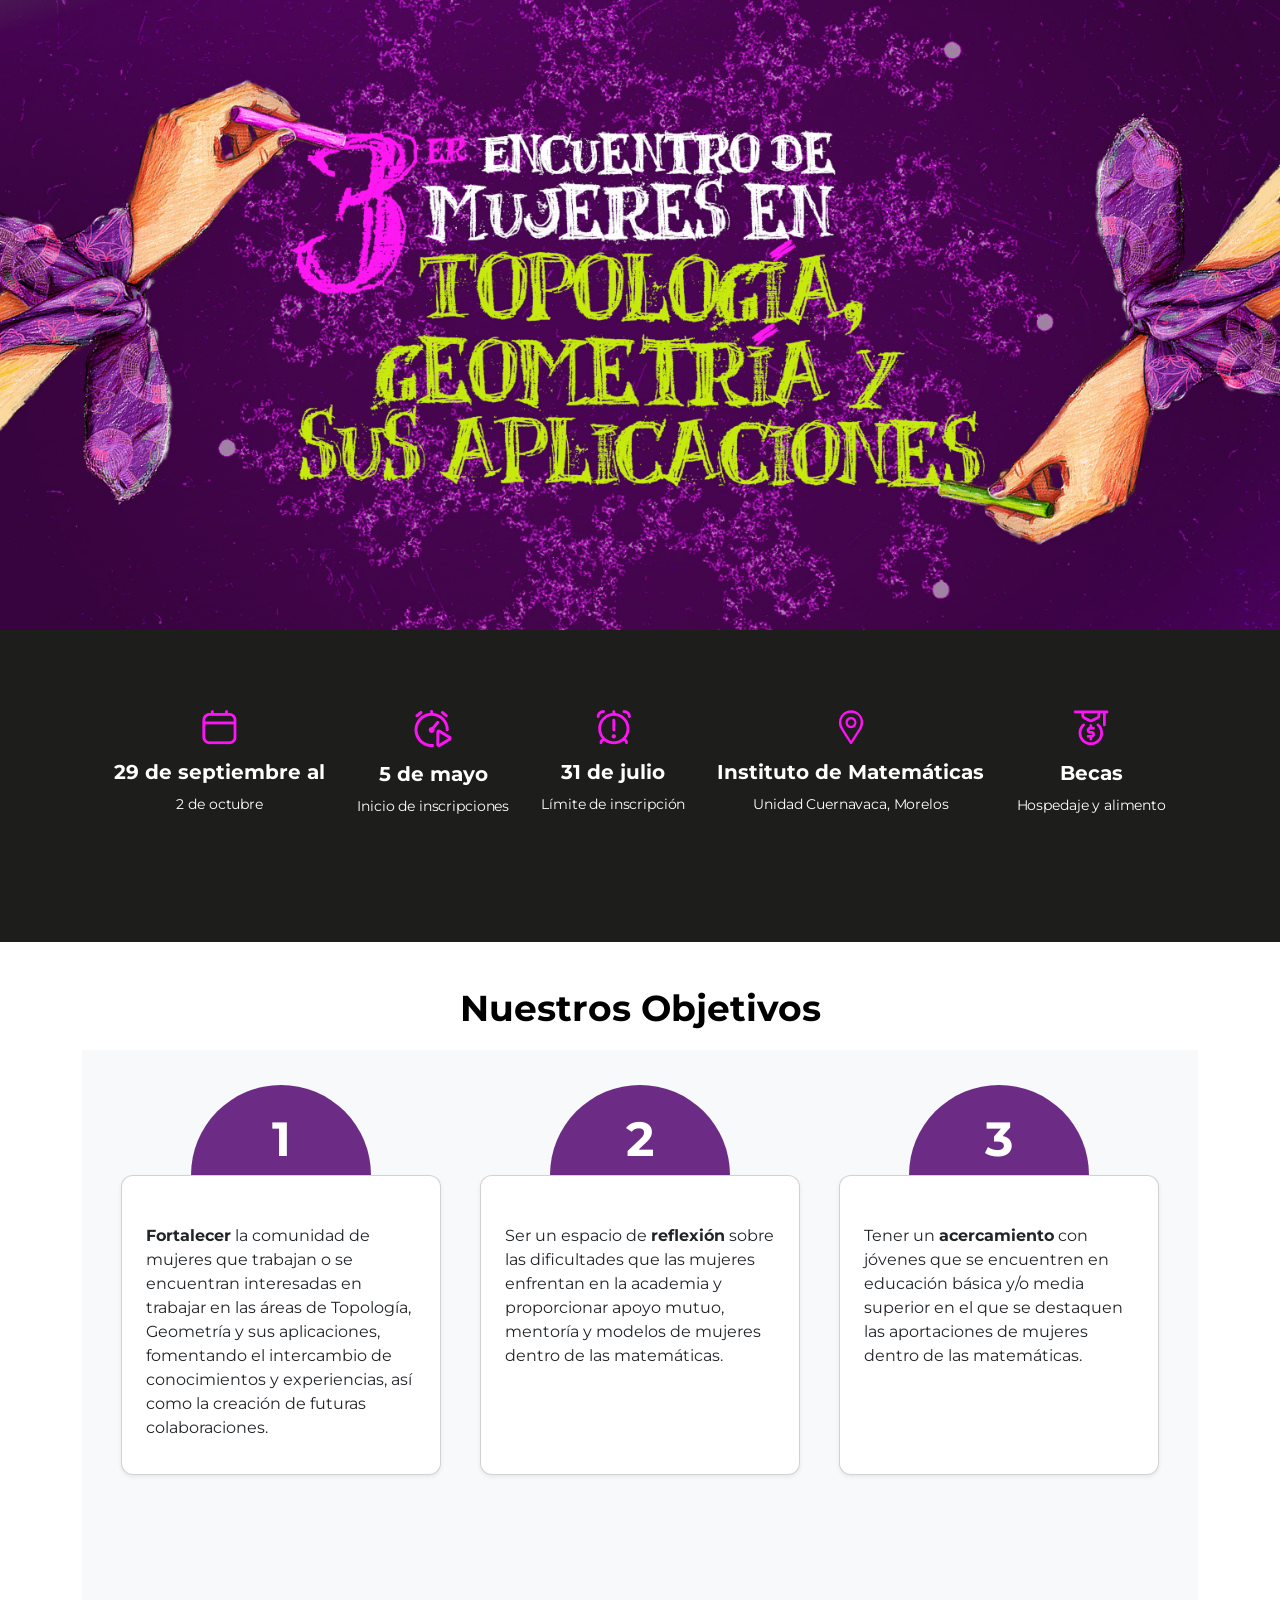
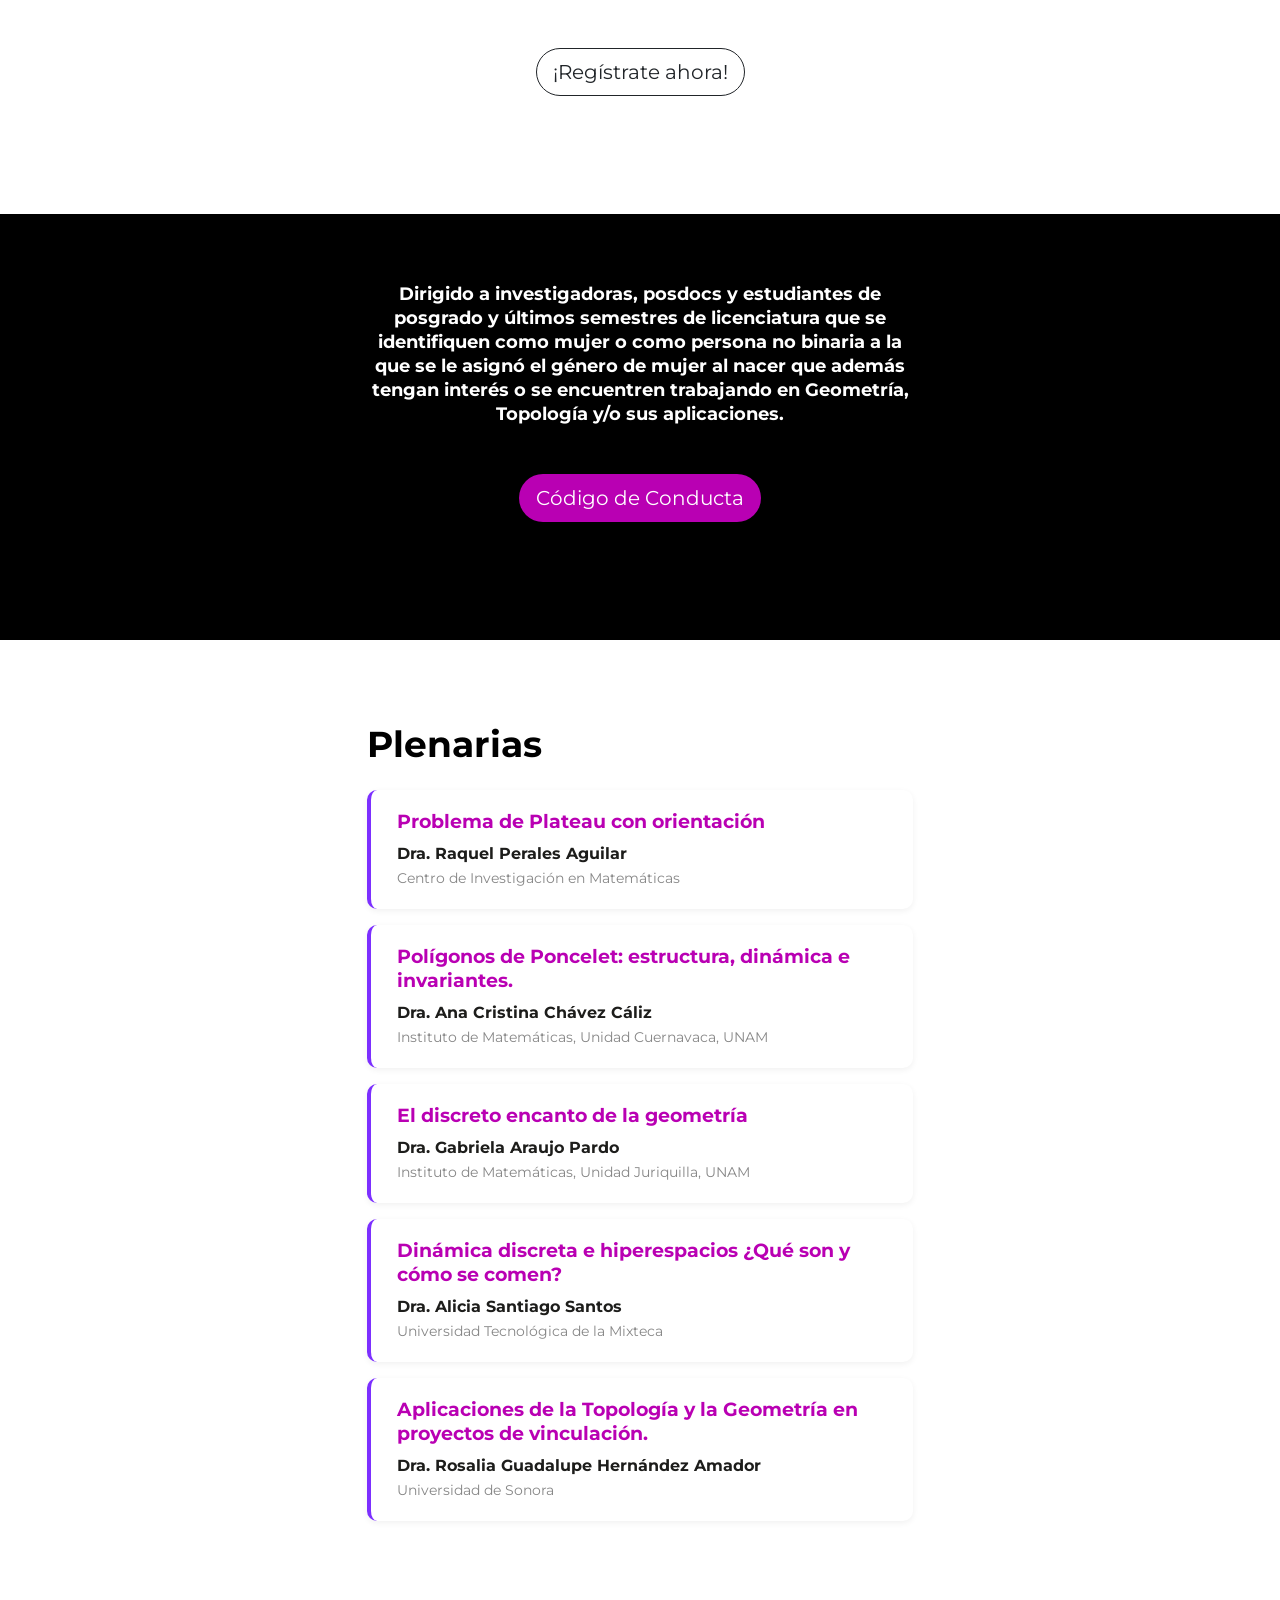
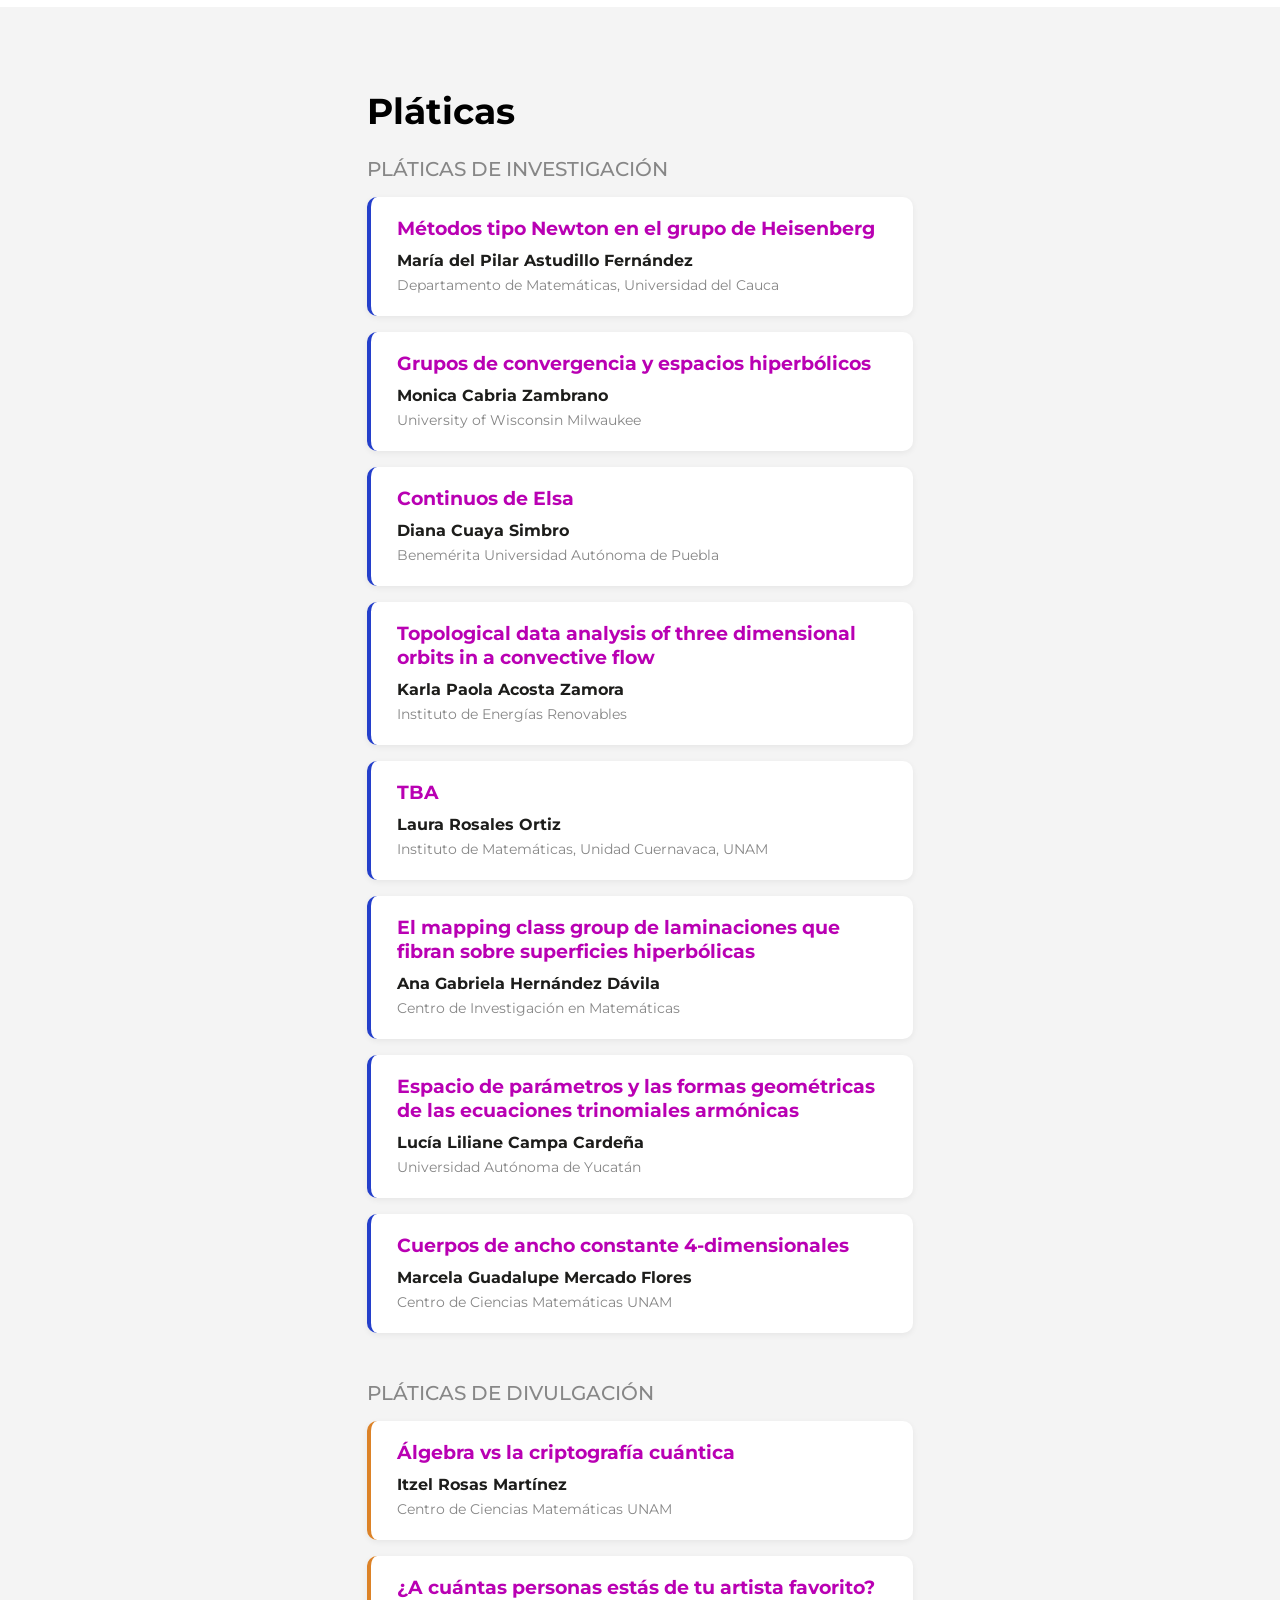
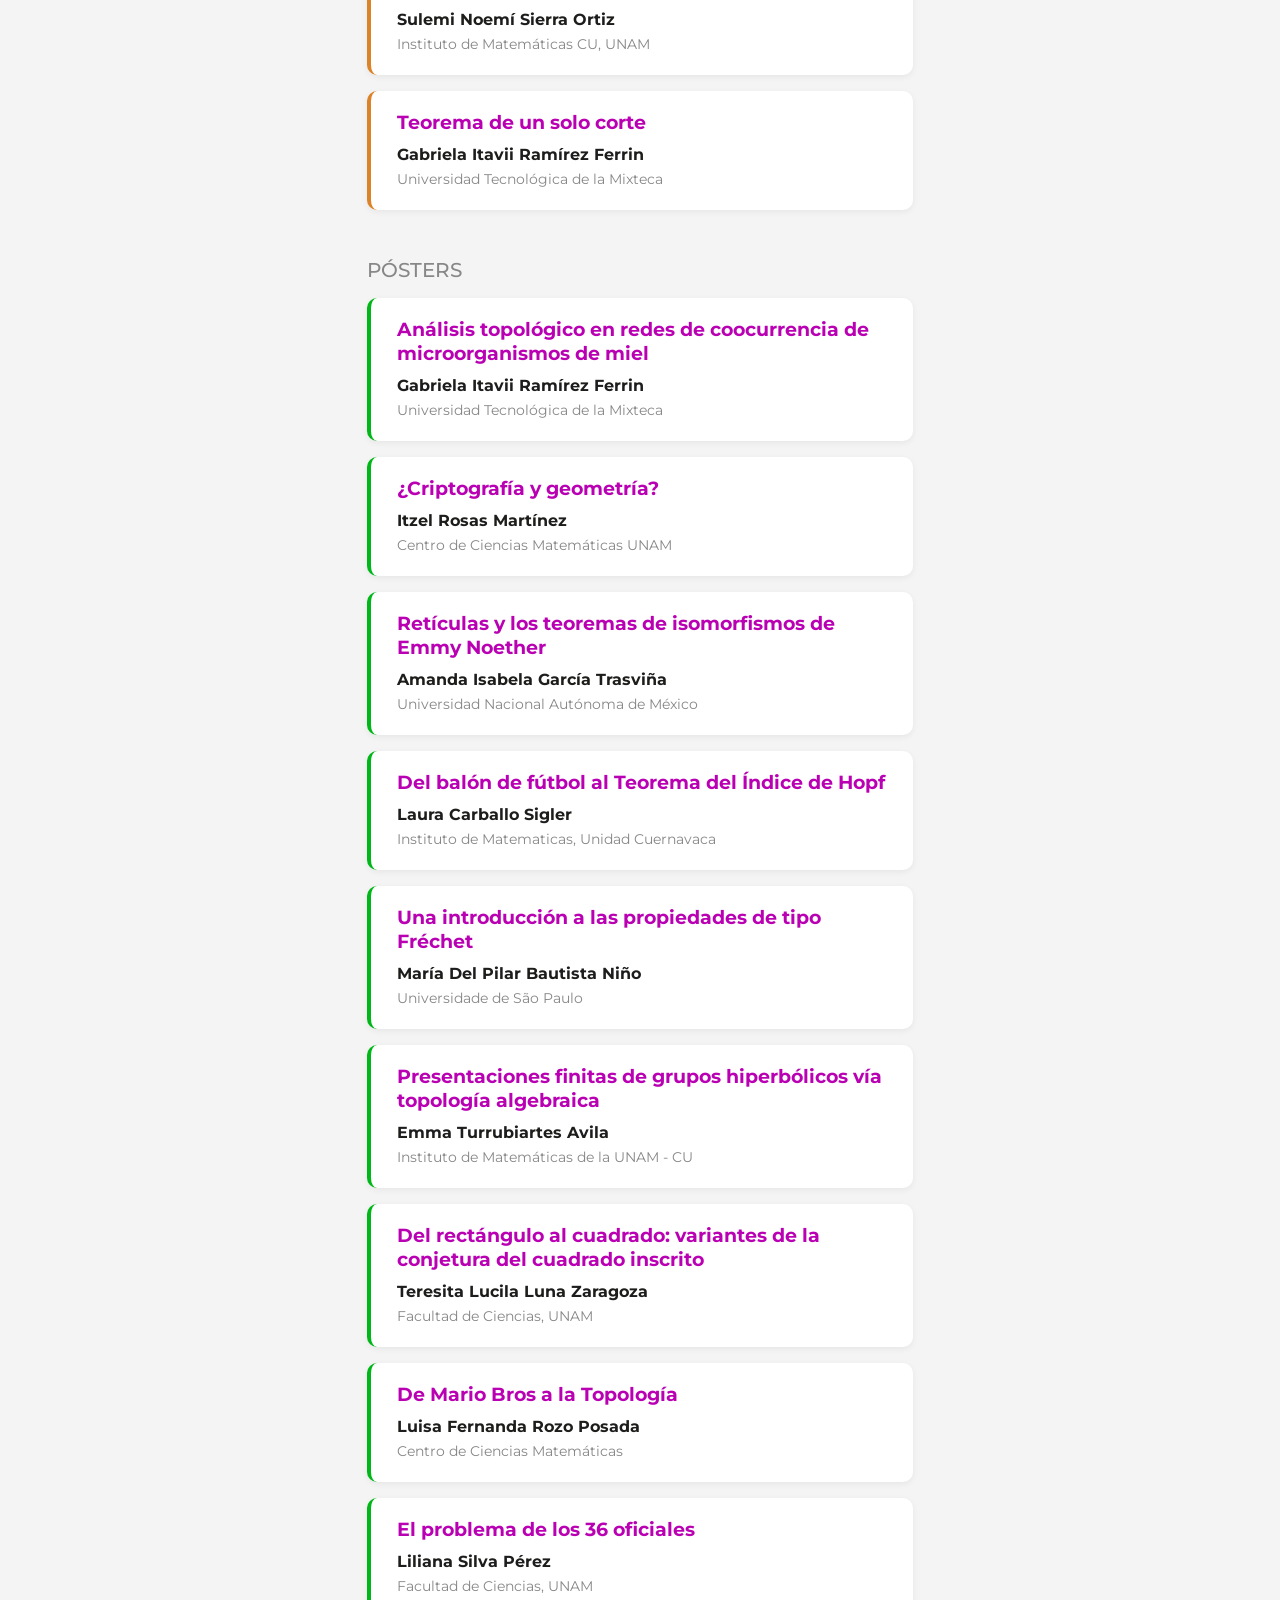
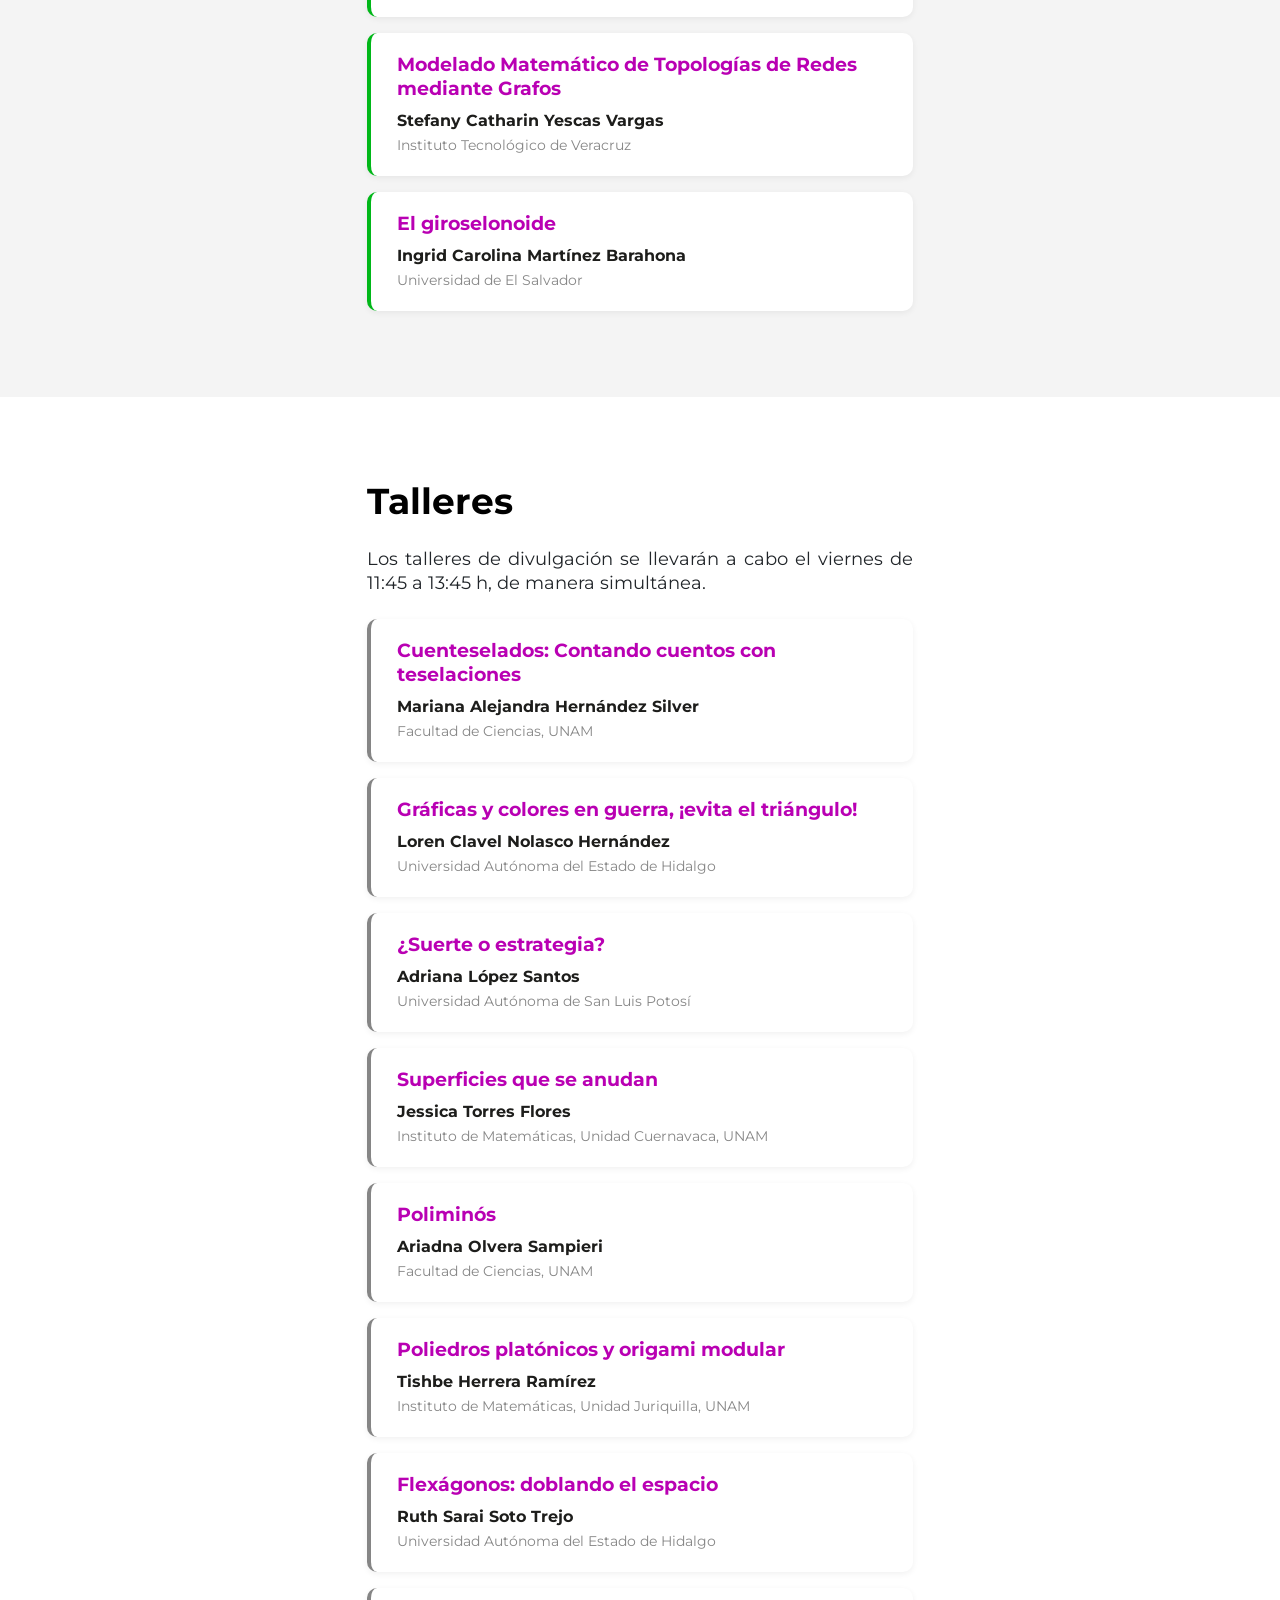
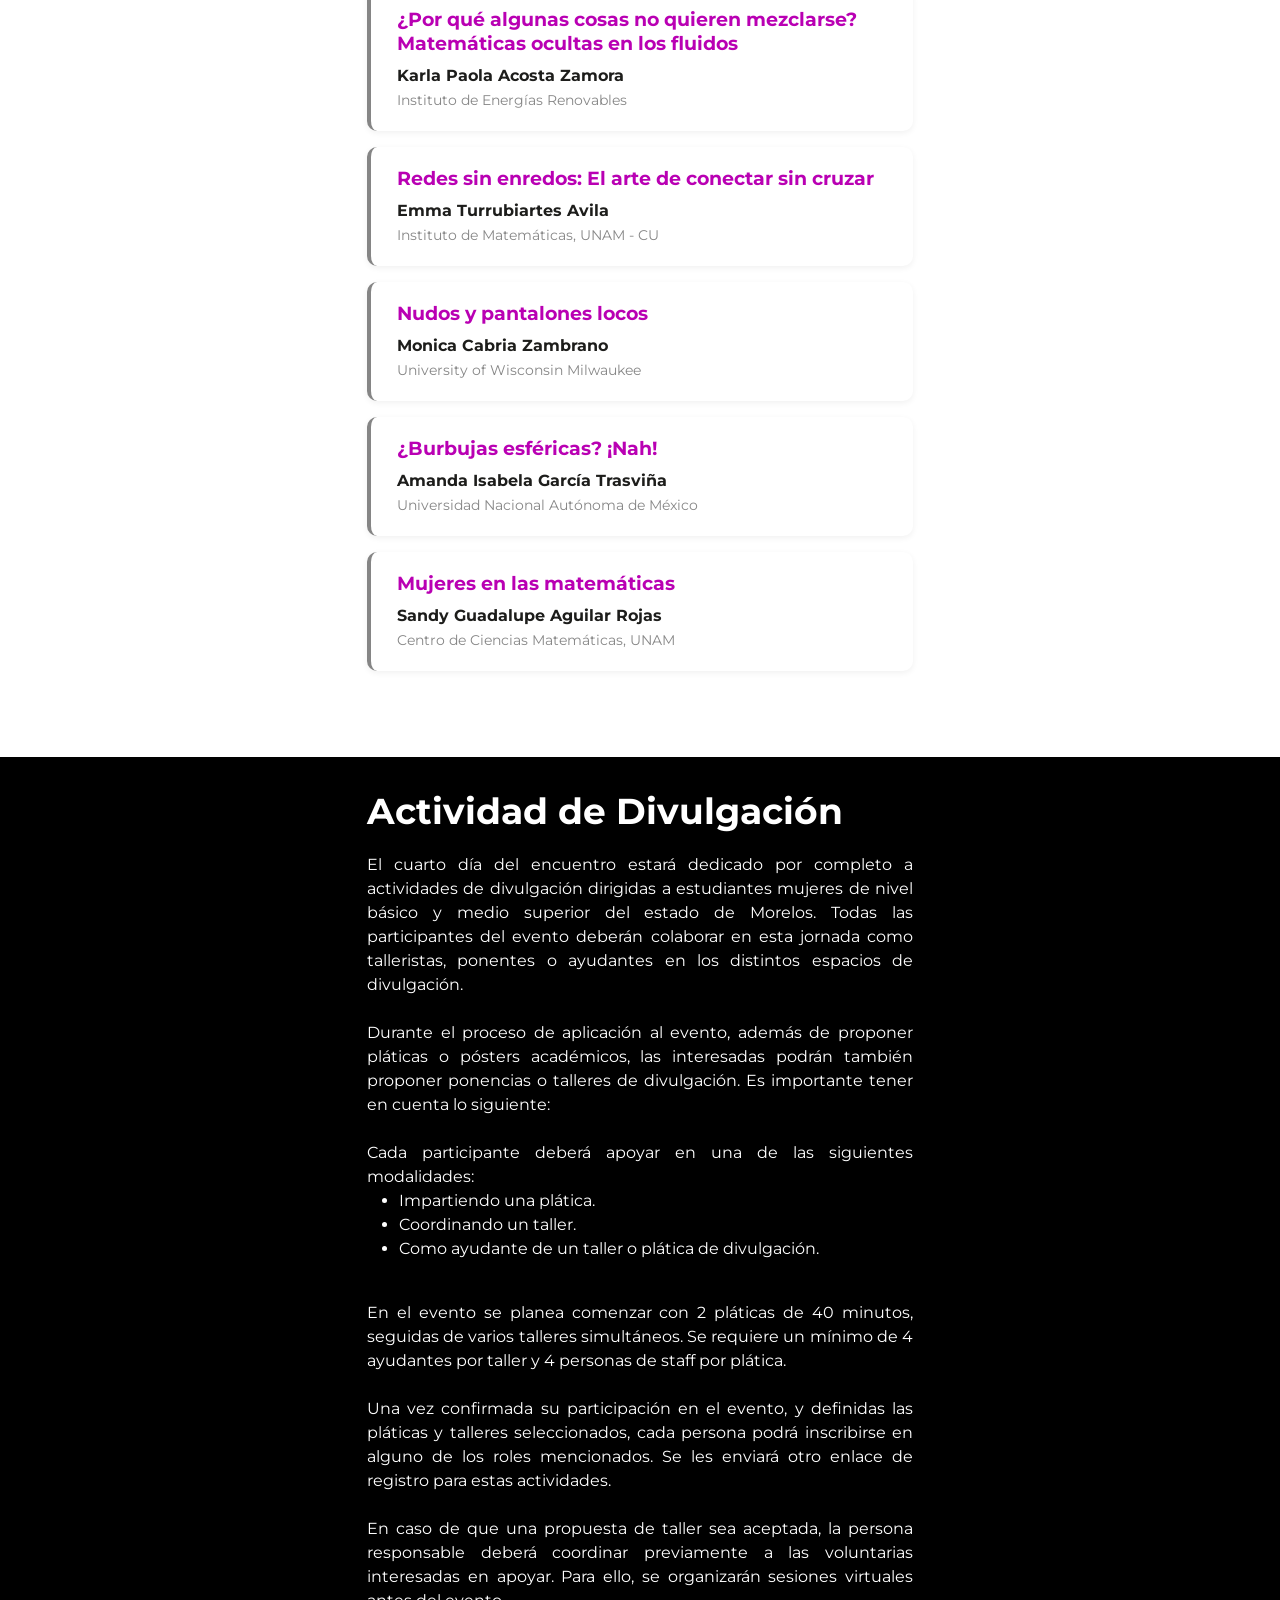
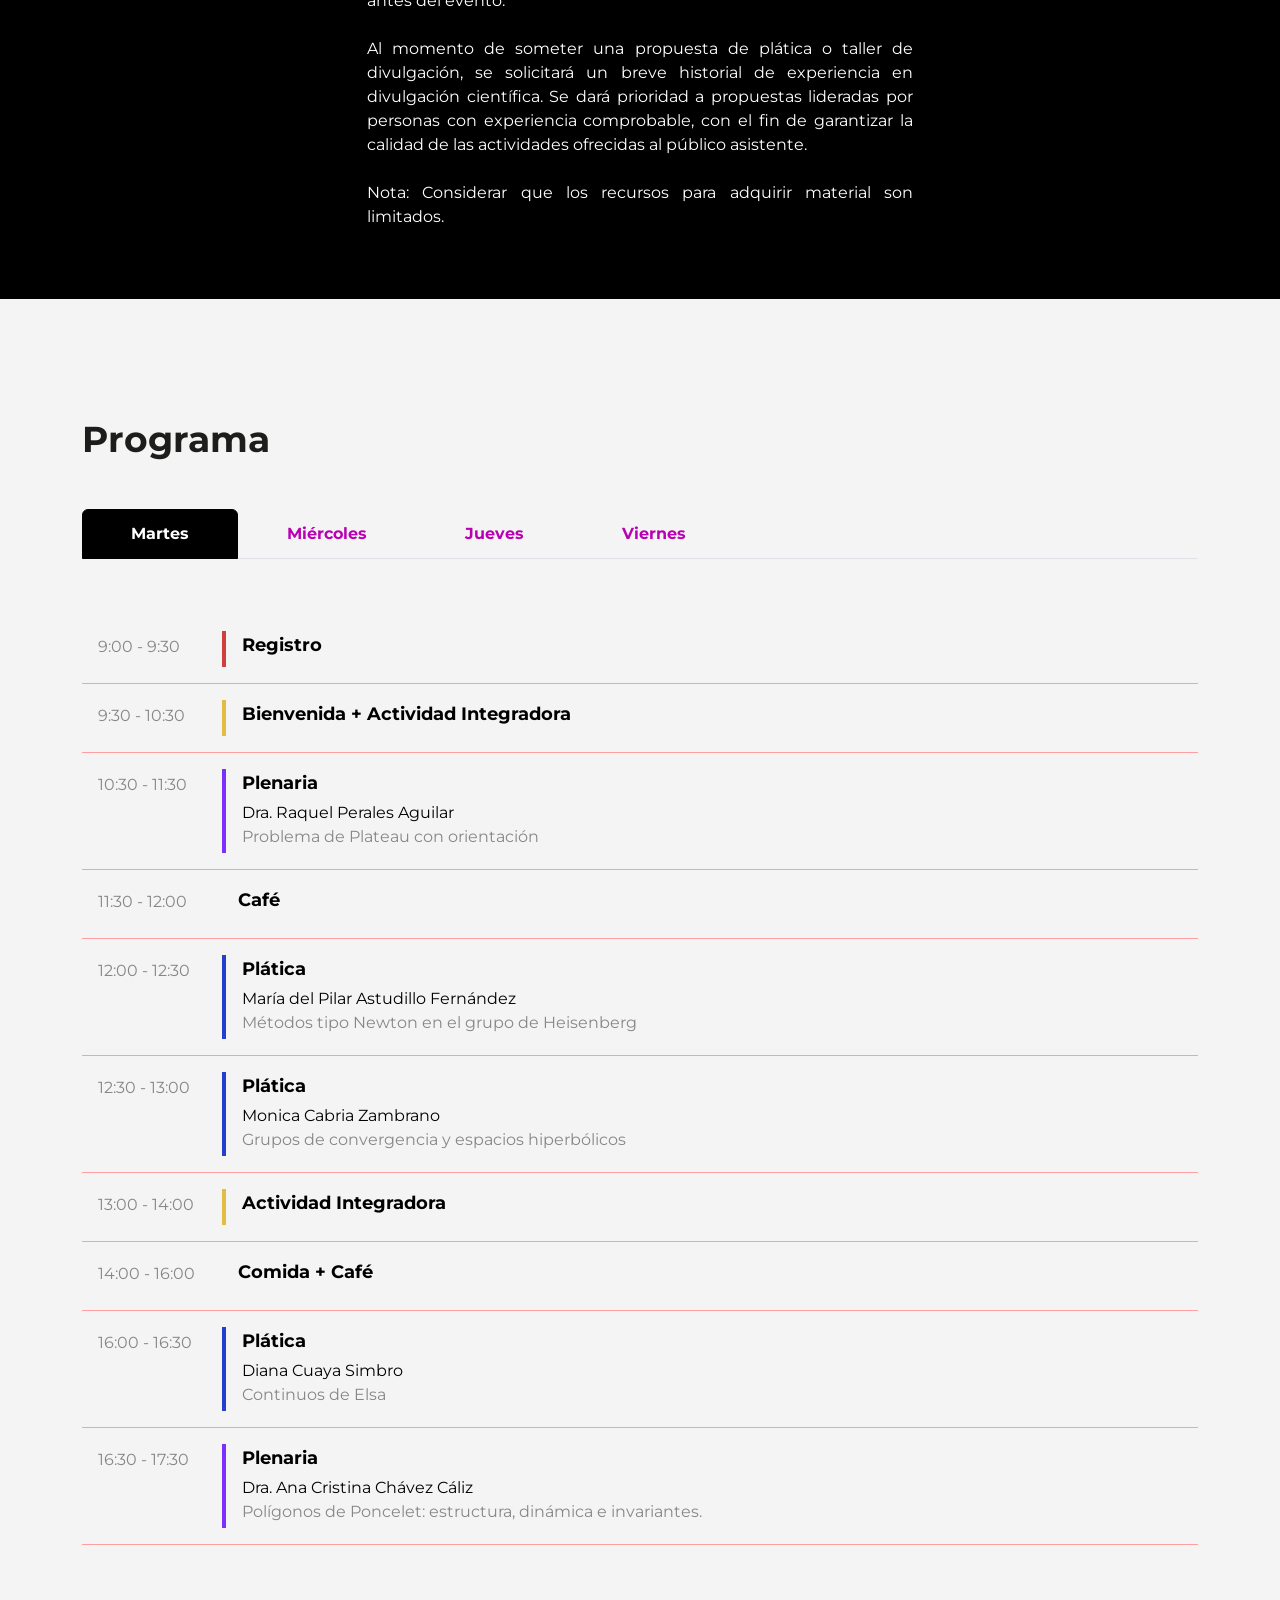
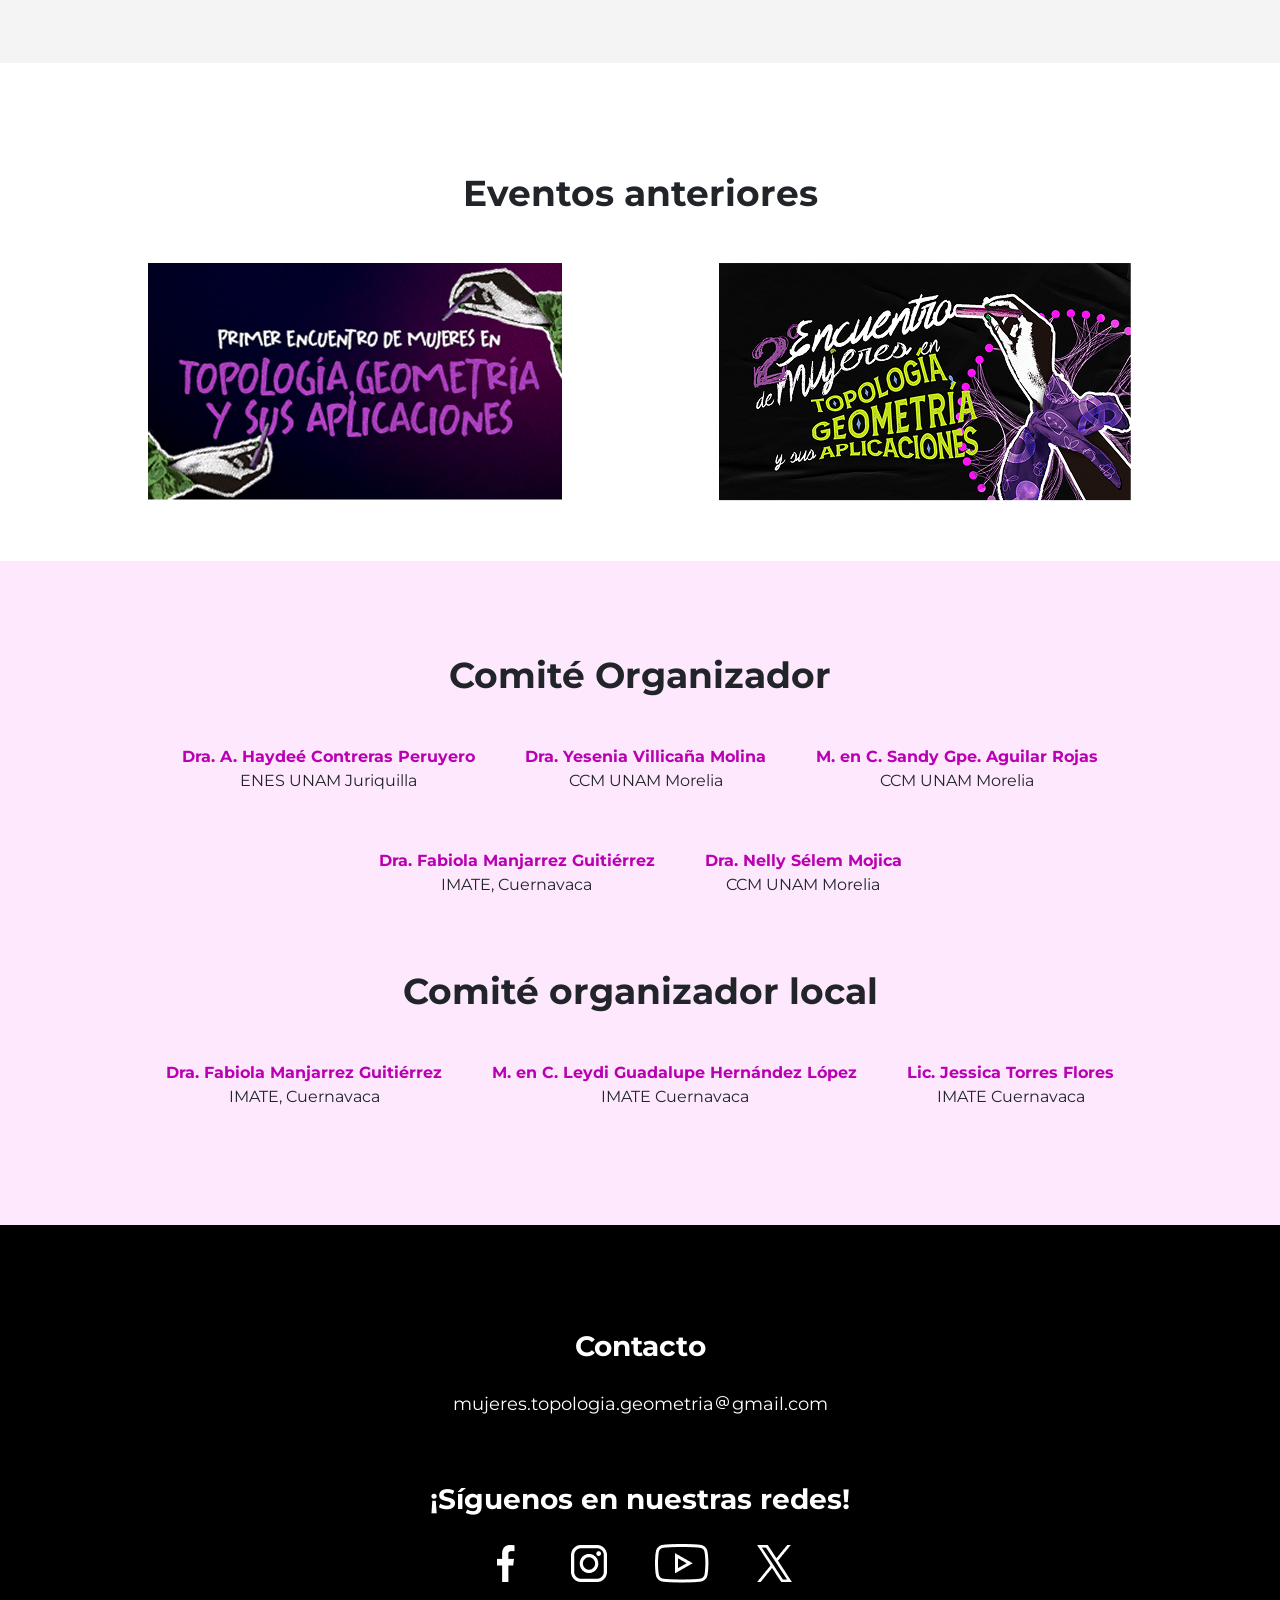
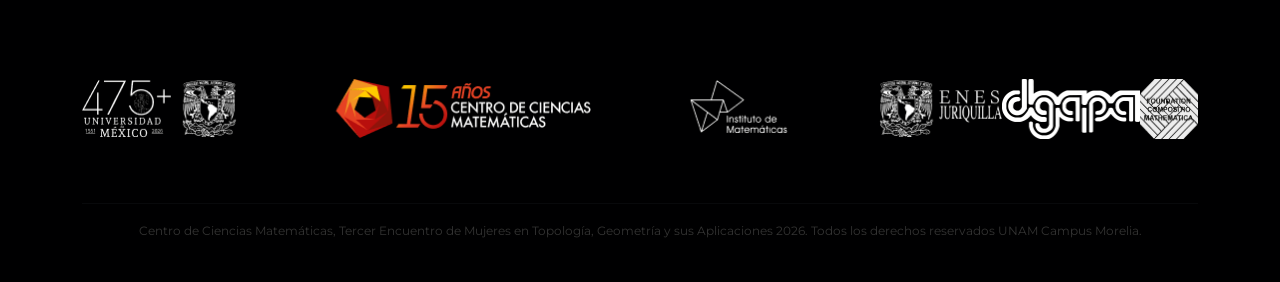
<file: index.html>
<!doctype html>
<html lang="en">
<head>
    <meta charset="utf-8">
    <meta name="viewport" content="width=device-width, initial-scale=1">
    <link rel="shortcut icon" href="img/favicon.ico" type="image/vnd.microsoft.icon" />
    <title>3er Encuentro de Mujeres en Topología, Geometría y sus aplicaciones</title>
    <link rel="preconnect" href="https://fonts.googleapis.com">
    <link rel="preconnect" href="https://fonts.gstatic.com" crossorigin>
    <link rel="stylesheet" href="https://cdn.jsdelivr.net/npm/bootstrap-icons@1.11.3/font/bootstrap-icons.min.css">
    <link href="https://fonts.googleapis.com/css2?family=Montserrat:wght@100;200;300;400;500;600;700;800;900&display=swap" rel="stylesheet">
    <link href="https://cdn.jsdelivr.net/npm/bootstrap@5.3.2/dist/css/bootstrap.min.css" rel="stylesheet" integrity="sha384-T3c6CoIi6uLrA9TneNEoa7RxnatzjcDSCmG1MXxSR1GAsXEV/Dwwykc2MPK8M2HN" crossorigin="anonymous">
    <link rel="stylesheet" href="css/esver.css">
</head>
<body>

<!--<nav class="navbar navbar-expand-sm bg-black" data-bs-theme="dark">
    <div class="container">
        <div class="d-flex flex-row align-items-center">
            <div><img class="d-none d-md-inline-block" src="img/logo-unam.png" alt="Escudo UNAM"></div>
        </div>
        <div>
            <img  class="ms-1 ms-sm-4" src="img/logo-ccm.png" alt="Escudo CCM">
        </div>
        <button class="navbar-toggler" type="button" data-bs-toggle="collapse" data-bs-target="#navbarNav" aria-controls="navbarNav" aria-expanded="false" aria-label="Toggle navigation">
            <span class="navbar-toggler-icon"></span>
        </button>
        <div class="collapse navbar-collapse" id="navbarNav">
            <ul class="navbar-nav ms-auto align-items-center ">
                <li class="nav-item">
                    <a class="nav-link active" aria-current="page" href="#">Inicio</a>
                </li>
                <li class="nav-item">
                    <a class="nav-link active" aria-current="page" href="https://forms.gle/BvmBz78b2XTchk9z7">Registro</a>
                </li>
                <li class="nav-item">
                    <a class="nav-link active" aria-current="page" href="https://docs.google.com/document/d/1_bHcqZfgIH_Xz7NYQ4_ZsxOHWWDk3crZ/edit?usp=sharing&ouid=104705813957870442432&rtpof=true&sd=true">Código de conducta</a>
                </li>
            </ul>
        </div>
    </div>
</nav>-->

<!--<div class="hero-image"></div>-->

<div class="hero-image">

</div>

<section id="infographic">
    <div class="container">
        <div class="d-flex flex-column flex-md-row justify-content-evenly">
            <div class="d-flex flex-column mb-5">
                <div class="info-icon">
                    <img src="img/i-fecha.png" alt="calendario">
                </div>
                <div class="info-graph-title">29 de septiembre al</div>
                <div class="info-graph-subtitle">2 de octubre</div>
            </div>
            <div class="d-flex flex-column mb-5">
                <div class="info-icon">
                    <img src="img/i-inscripciones.png" alt="Inicio Inscripciones">
                </div>
                <div class="info-graph-title">5 de mayo</div>
                <div class="info-graph-subtitle">Inicio de inscripciones</div>
            </div>
            <div class="d-flex flex-column mb-5">
                <div class="info-icon">
                    <img src="img/i-limite.png" alt="Inscripción">
                </div>
                <div class="info-graph-title">31 de julio</div>
                <div class="info-graph-subtitle">Límite de inscripción</div>
            </div>
            <div class="d-flex flex-column mb-5">
                <div class="info-icon">
                    <img src="img/i-lugar.png" alt="Lugar">
                </div>
                <div class="info-graph-title">Instituto de Matemáticas</div>
                <div class="info-graph-subtitle">Unidad Cuernavaca, Morelos</div>
            </div>
            <div class="d-flex flex-column mb-5">
                <div class="info-icon">
                    <img src="img/i-beca.png" alt="Becas">
                </div>
                <div class="info-graph-title">Becas</div>
                <div class="info-graph-subtitle">Hospedaje y alimento</div>
            </div>
        </div>
    </div>
</section>

<section id="objetivos">
    <div class="container">
        <h1 class="mt-4 text-center">Nuestros Objetivos</h1>
        <div class="objetivos-container bg-light d-flex flex-column flex-md-row justify-content-evenly align-items-center">
            <div class="position-relative">
                <!-- Circle -->
                <div class="circle-number position-absolute top-0 start-50 translate-middle d-flex justify-content-center ">
                    1
                </div>

                <!-- Card -->
                <div class="card objetivos-content p-4 pt-5 shadow-sm" style="width: 320px; border-radius: 12px;">
                    <p class="mb-0">
                        <strong>Fortalecer</strong> la comunidad de mujeres que trabajan o se encuentran interesadas en trabajar en las áreas de Topología, Geometría y sus aplicaciones, fomentando el intercambio de conocimientos y experiencias, así como la creación de futuras colaboraciones.
                    </p>
                </div>
            </div>
            <div class="position-relative">
                <!-- Circle -->
                <div class="circle-number position-absolute top-0 start-50 translate-middle d-flex justify-content-center ">
                    2
                </div>

                <!-- Card -->
                <div class="card  objetivos-content p-4 pt-5 shadow-sm" style="width: 320px; border-radius: 12px;">
                    <p class="mb-0">
                        Ser un espacio de <strong>reflexión</strong> sobre las dificultades que las mujeres enfrentan en la academia y proporcionar apoyo mutuo, mentoría y modelos de mujeres dentro de las matemáticas.
                    </p>
                </div>
            </div>
            <div class="position-relative">
                <!-- Circle -->
                <div class="circle-number position-absolute top-0 start-50 translate-middle d-flex justify-content-center ">
                    3
                </div>

                <!-- Card -->
                <div class="card objetivos-content p-4 pt-5 shadow-sm" style="width: 320px; border-radius: 12px;">
                    <p class="mb-0">
                        Tener un <strong>acercamiento</strong> con jóvenes que se encuentren en educación básica y/o media superior en el que se destaquen las aportaciones de mujeres dentro de las matemáticas.
                    </p>
                </div>
            </div>
        </div>

        <div class="d-flex flex-column flex-md-row justify-content-md-evenly  my-5">
            <div class="">
                <a class="btn btn-lg btn-outline-dark" href="https://forms.gle/8V2PYXHTqNsQmM3v7" role="button">¡Regístrate ahora!</a>
            </div>
        </div>

    </div>
</section>

<section id="intro">
    <div class="container">
        <div class="row justify-content-center">
            <div class="col-12 col-md-8 col-lg-6">
                <div class="content fw-bold mt-5 text-center">Dirigido a investigadoras, posdocs y estudiantes de posgrado y últimos semestres de licenciatura
                    que se identifiquen como mujer o como persona no binaria a la que se le asignó el género de mujer al nacer que
                    además tengan interés o se encuentren trabajando en Geometría, Topología y/o sus aplicaciones.
                </div>

                <div class="d-flex flex-column flex-md-row justify-content-md-evenly  my-5">
                    <div class="">
                        <a class="btn btn-lg btn-violeta" href="img/CODIGO-DE-CONDUCTA-3EMTGA.jpg" role="button">Código de Conducta</a>
                    </div>
                </div>
            </div>
        </div>
    </div>
</section>

<!--<section id="registro"></section>-->

<section id="schedule">
    <div class="container">
        <div class="row justify-content-center">
            <div class="col-12 col-md-8 col-lg-6">
                <h1 class="mb-4">Plenarias</h1>
                <div class="d-flex align-items-center curso schedule-violet" style="cursor:pointer;" data-bs-toggle="modal" data-bs-target="#plenaria-perales-modal">
                    <div class="talk">
                        <div class="title">Problema de Plateau con orientación</div>
                        <div class="speaker-name">Dra. Raquel Perales Aguilar</div>
                        <div class="professor">Centro de Investigación en Matemáticas</div>
                    </div>
                </div>
                <div class="d-flex align-items-center curso schedule-violet" style="cursor:pointer;" data-bs-toggle="modal" data-bs-target="#plenaria-chavez-caliz-modal">
                    <div class="talk">
                        <div class="title">Polígonos de Poncelet: estructura, dinámica e invariantes.</div>
                        <div class="speaker-name">Dra. Ana Cristina Chávez Cáliz</div>
                        <div class="professor">Instituto de Matemáticas, Unidad Cuernavaca, UNAM</div>
                    </div>
                </div>
                <div class="d-flex align-items-center curso schedule-violet" style="cursor:pointer;" data-bs-toggle="modal" data-bs-target="#plenaria-araujo-modal">
                    <div class="talk">
                        <div class="title">El discreto encanto de la geometría</div>
                        <div class="speaker-name">Dra. Gabriela Araujo Pardo</div>
                        <div class="professor">Instituto de Matemáticas, Unidad Juriquilla, UNAM</div>
                    </div>
                </div>
                <div class="d-flex align-items-center curso schedule-violet" style="cursor:pointer;" data-bs-toggle="modal" data-bs-target="#plenaria-santiago-santos-modal">
                    <div class="talk">
                        <div class="title">Dinámica discreta e hiperespacios ¿Qué son y cómo se comen?</div>
                        <div class="speaker-name">Dra. Alicia Santiago Santos</div>
                        <div class="professor">Universidad Tecnológica de la Mixteca</div>
                    </div>
                </div>
                <div class="d-flex align-items-center curso schedule-violet" style="cursor:pointer;" data-bs-toggle="modal" data-bs-target="#plenaria-hernandez-amador-modal">
                    <div class="talk">
                        <div class="title">Aplicaciones de la Topología y la Geometría en proyectos de vinculación.</div>
                        <div class="speaker-name">Dra. Rosalia Guadalupe Hernández Amador</div>
                        <div class="professor">Universidad de Sonora</div>
                    </div>
                </div>
            </div>
        </div>
    </div>

</section>

<section id="platicas">
    <div class="container">
        <div class="row justify-content-center">
            <div class="col-12 col-md-8 col-lg-6">
                <h1 class="mb-4">Pláticas</h1>

                <h5 class="text-uppercase mb-3" style="color:#878787;">Pláticas de investigación</h5>

                <div class="d-flex align-items-center curso schedule-blue" style="cursor:pointer;" data-bs-toggle="modal" data-bs-target="#platica-astudillo-fernandez-modal">
                    <div class="talk">
                        <div class="title">Métodos tipo Newton en el grupo de Heisenberg</div>
                        <div class="speaker-name">María del Pilar Astudillo Fernández</div>
                        <div class="professor">Departamento de Matemáticas, Universidad del Cauca</div>
                    </div>
                </div>
                <div class="d-flex align-items-center curso schedule-blue" style="cursor:pointer;" data-bs-toggle="modal" data-bs-target="#platica-cabria-zambrano-modal">
                    <div class="talk">
                        <div class="title">Grupos de convergencia y espacios hiperbólicos</div>
                        <div class="speaker-name">Monica Cabria Zambrano</div>
                        <div class="professor">University of Wisconsin Milwaukee</div>
                    </div>
                </div>
                <div class="d-flex align-items-center curso schedule-blue" style="cursor:pointer;" data-bs-toggle="modal" data-bs-target="#platica-cuaya-simbro-modal">
                    <div class="talk">
                        <div class="title">Continuos de Elsa</div>
                        <div class="speaker-name">Diana Cuaya Simbro</div>
                        <div class="professor">Benemérita Universidad Autónoma de Puebla</div>
                    </div>
                </div>
                <div class="d-flex align-items-center curso schedule-blue" style="cursor:pointer;" data-bs-toggle="modal" data-bs-target="#platica-acosta-zamora-modal">
                    <div class="talk">
                        <div class="title">Topological data analysis of three dimensional orbits in a convective flow</div>
                        <div class="speaker-name">Karla Paola Acosta Zamora</div>
                        <div class="professor">Instituto de Energías Renovables</div>
                    </div>
                </div>
                <div class="d-flex align-items-center curso schedule-blue" style="cursor:pointer;" data-bs-toggle="modal" data-bs-target="#platica-rosales-ortiz-modal">
                    <div class="talk">
                        <div class="title">TBA</div>
                        <div class="speaker-name">Laura Rosales Ortiz</div>
                        <div class="professor">Instituto de Matemáticas, Unidad Cuernavaca, UNAM</div>
                    </div>
                </div>
                <div class="d-flex align-items-center curso schedule-blue" style="cursor:pointer;" data-bs-toggle="modal" data-bs-target="#platica-hernandez-davila-modal">
                    <div class="talk">
                        <div class="title">El mapping class group de laminaciones que fibran sobre superficies hiperbólicas</div>
                        <div class="speaker-name">Ana Gabriela Hernández Dávila</div>
                        <div class="professor">Centro de Investigación en Matemáticas</div>
                    </div>
                </div>
                <div class="d-flex align-items-center curso schedule-blue" style="cursor:pointer;" data-bs-toggle="modal" data-bs-target="#platica-campa-cardena-modal">
                    <div class="talk">
                        <div class="title">Espacio de parámetros y las formas geométricas de las ecuaciones trinomiales armónicas</div>
                        <div class="speaker-name">Lucía Liliane Campa Cardeña</div>
                        <div class="professor">Universidad Autónoma de Yucatán</div>
                    </div>
                </div>
                <div class="d-flex align-items-center curso schedule-blue" style="cursor:pointer;" data-bs-toggle="modal" data-bs-target="#platica-mercado-flores-modal">
                    <div class="talk">
                        <div class="title">Cuerpos de ancho constante 4-dimensionales</div>
                        <div class="speaker-name">Marcela Guadalupe Mercado Flores</div>
                        <div class="professor">Centro de Ciencias Matemáticas UNAM</div>
                    </div>
                </div>

                <h5 class="text-uppercase mb-3 mt-5" style="color:#878787;">Pláticas de divulgación</h5>

                <div class="d-flex align-items-center curso schedule-orange" style="cursor:pointer;" data-bs-toggle="modal" data-bs-target="#divulgacion-rosas-martinez-modal">
                    <div class="talk">
                        <div class="title">Álgebra vs la criptografía cuántica</div>
                        <div class="speaker-name">Itzel Rosas Martínez</div>
                        <div class="professor">Centro de Ciencias Matemáticas UNAM</div>
                    </div>
                </div>
                <div class="d-flex align-items-center curso schedule-orange" style="cursor:pointer;" data-bs-toggle="modal" data-bs-target="#divulgacion-sierra-ortiz-modal">
                    <div class="talk">
                        <div class="title">¿A cuántas personas estás de tu artista favorito?</div>
                        <div class="speaker-name">Sulemi Noemí Sierra Ortiz</div>
                        <div class="professor">Instituto de Matemáticas CU, UNAM</div>
                    </div>
                </div>
                <div class="d-flex align-items-center curso schedule-orange" style="cursor:pointer;" data-bs-toggle="modal" data-bs-target="#divulgacion-ramirez-ferrin-modal">
                    <div class="talk">
                        <div class="title">Teorema de un solo corte</div>
                        <div class="speaker-name">Gabriela Itavii Ramírez Ferrin</div>
                        <div class="professor">Universidad Tecnológica de la Mixteca</div>
                    </div>
                </div>

                <h5 class="text-uppercase mb-3 mt-5" style="color:#878787;">Pósters</h5>

                <div class="d-flex align-items-center curso schedule-green" style="cursor:pointer;" data-bs-toggle="modal" data-bs-target="#poster-ramirez-ferrin-modal">
                    <div class="talk">
                        <div class="title">Análisis topológico en redes de coocurrencia de microorganismos de miel</div>
                        <div class="speaker-name">Gabriela Itavii Ramírez Ferrin</div>
                        <div class="professor">Universidad Tecnológica de la Mixteca</div>
                    </div>
                </div>
                <div class="d-flex align-items-center curso schedule-green" style="cursor:pointer;" data-bs-toggle="modal" data-bs-target="#poster-rosas-martinez-modal">
                    <div class="talk">
                        <div class="title">¿Criptografía y geometría?</div>
                        <div class="speaker-name">Itzel Rosas Martínez</div>
                        <div class="professor">Centro de Ciencias Matemáticas UNAM</div>
                    </div>
                </div>
                <div class="d-flex align-items-center curso schedule-green" style="cursor:pointer;" data-bs-toggle="modal" data-bs-target="#poster-garcia-trasvina-modal">
                    <div class="talk">
                        <div class="title">Retículas y los teoremas de isomorfismos de Emmy Noether</div>
                        <div class="speaker-name">Amanda Isabela García Trasviña</div>
                        <div class="professor">Universidad Nacional Autónoma de México</div>
                    </div>
                </div>
                <div class="d-flex align-items-center curso schedule-green" style="cursor:pointer;" data-bs-toggle="modal" data-bs-target="#poster-carballo-sigler-modal">
                    <div class="talk">
                        <div class="title">Del balón de fútbol al Teorema del Índice de Hopf</div>
                        <div class="speaker-name">Laura Carballo Sigler</div>
                        <div class="professor">Instituto de Matematicas, Unidad Cuernavaca</div>
                    </div>
                </div>
                <div class="d-flex align-items-center curso schedule-green" style="cursor:pointer;" data-bs-toggle="modal" data-bs-target="#poster-bautista-nino-modal">
                    <div class="talk">
                        <div class="title">Una introducción a las propiedades de tipo Fréchet</div>
                        <div class="speaker-name">María Del Pilar Bautista Niño</div>
                        <div class="professor">Universidade de São Paulo</div>
                    </div>
                </div>
                <div class="d-flex align-items-center curso schedule-green" style="cursor:pointer;" data-bs-toggle="modal" data-bs-target="#poster-turrubiartes-avila-modal">
                    <div class="talk">
                        <div class="title">Presentaciones finitas de grupos hiperbólicos vía topología algebraica</div>
                        <div class="speaker-name">Emma Turrubiartes Avila</div>
                        <div class="professor">Instituto de Matemáticas de la UNAM - CU</div>
                    </div>
                </div>
                <div class="d-flex align-items-center curso schedule-green" style="cursor:pointer;" data-bs-toggle="modal" data-bs-target="#poster-luna-zaragoza-modal">
                    <div class="talk">
                        <div class="title">Del rectángulo al cuadrado: variantes de la conjetura del cuadrado inscrito</div>
                        <div class="speaker-name">Teresita Lucila Luna Zaragoza</div>
                        <div class="professor">Facultad de Ciencias, UNAM</div>
                    </div>
                </div>
                <div class="d-flex align-items-center curso schedule-green" style="cursor:pointer;" data-bs-toggle="modal" data-bs-target="#poster-rozo-posada-modal">
                    <div class="talk">
                        <div class="title">De Mario Bros a la Topología</div>
                        <div class="speaker-name">Luisa Fernanda Rozo Posada</div>
                        <div class="professor">Centro de Ciencias Matemáticas</div>
                    </div>
                </div>
                <div class="d-flex align-items-center curso schedule-green" style="cursor:pointer;" data-bs-toggle="modal" data-bs-target="#poster-silva-perez-modal">
                    <div class="talk">
                        <div class="title">El problema de los 36 oficiales</div>
                        <div class="speaker-name">Liliana Silva Pérez</div>
                        <div class="professor">Facultad de Ciencias, UNAM</div>
                    </div>
                </div>
                <div class="d-flex align-items-center curso schedule-green" style="cursor:pointer;" data-bs-toggle="modal" data-bs-target="#poster-yescas-vargas-modal">
                    <div class="talk">
                        <div class="title">Modelado Matemático de Topologías de Redes mediante Grafos</div>
                        <div class="speaker-name">Stefany Catharin Yescas Vargas</div>
                        <div class="professor">Instituto Tecnológico de Veracruz</div>
                    </div>
                </div>
                <div class="d-flex align-items-center curso schedule-green" style="cursor:pointer;" data-bs-toggle="modal" data-bs-target="#poster-martinez-barahona-modal">
                    <div class="talk">
                        <div class="title">El giroselonoide</div>
                        <div class="speaker-name">Ingrid Carolina Martínez Barahona</div>
                        <div class="professor">Universidad de El Salvador</div>
                    </div>
                </div>
            </div>
        </div>
    </div>
</section>

<section id="talleres">
    <div class="container">
        <div class="row justify-content-center">
            <div class="col-12 col-md-8 col-lg-6">
                <h1 class="mb-4">Talleres</h1>
                <div class="content mb-4">Los talleres de divulgación se llevarán a cabo el viernes de 11:45 a 13:45 h, de manera simultánea.</div>

                <div class="d-flex align-items-center curso schedule-grey" style="cursor:pointer;" data-bs-toggle="modal" data-bs-target="#taller-hernandez-silver-modal">
                    <div class="talk">
                        <div class="title">Cuenteselados: Contando cuentos con teselaciones</div>
                        <div class="speaker-name">Mariana Alejandra Hernández Silver</div>
                        <div class="professor">Facultad de Ciencias, UNAM</div>
                    </div>
                </div>
                <div class="d-flex align-items-center curso schedule-grey" style="cursor:pointer;" data-bs-toggle="modal" data-bs-target="#taller-nolasco-hernandez-modal">
                    <div class="talk">
                        <div class="title">Gráficas y colores en guerra, ¡evita el triángulo!</div>
                        <div class="speaker-name">Loren Clavel Nolasco Hernández</div>
                        <div class="professor">Universidad Autónoma del Estado de Hidalgo</div>
                    </div>
                </div>
                <div class="d-flex align-items-center curso schedule-grey" style="cursor:pointer;" data-bs-toggle="modal" data-bs-target="#taller-lopez-santos-modal">
                    <div class="talk">
                        <div class="title">¿Suerte o estrategia?</div>
                        <div class="speaker-name">Adriana López Santos</div>
                        <div class="professor">Universidad Autónoma de San Luis Potosí</div>
                    </div>
                </div>
                <div class="d-flex align-items-center curso schedule-grey" style="cursor:pointer;" data-bs-toggle="modal" data-bs-target="#taller-torres-flores-modal">
                    <div class="talk">
                        <div class="title">Superficies que se anudan</div>
                        <div class="speaker-name">Jessica Torres Flores</div>
                        <div class="professor">Instituto de Matemáticas, Unidad Cuernavaca, UNAM</div>
                    </div>
                </div>
                <div class="d-flex align-items-center curso schedule-grey" style="cursor:pointer;" data-bs-toggle="modal" data-bs-target="#taller-olvera-sampieri-modal">
                    <div class="talk">
                        <div class="title">Poliminós</div>
                        <div class="speaker-name">Ariadna Olvera Sampieri</div>
                        <div class="professor">Facultad de Ciencias, UNAM</div>
                    </div>
                </div>
                <div class="d-flex align-items-center curso schedule-grey" style="cursor:pointer;" data-bs-toggle="modal" data-bs-target="#taller-herrera-ramirez-modal">
                    <div class="talk">
                        <div class="title">Poliedros platónicos y origami modular</div>
                        <div class="speaker-name">Tishbe Herrera Ramírez</div>
                        <div class="professor">Instituto de Matemáticas, Unidad Juriquilla, UNAM</div>
                    </div>
                </div>
                <div class="d-flex align-items-center curso schedule-grey" style="cursor:pointer;" data-bs-toggle="modal" data-bs-target="#taller-soto-trejo-modal">
                    <div class="talk">
                        <div class="title">Flexágonos: doblando el espacio</div>
                        <div class="speaker-name">Ruth Sarai Soto Trejo</div>
                        <div class="professor">Universidad Autónoma del Estado de Hidalgo</div>
                    </div>
                </div>
                <div class="d-flex align-items-center curso schedule-grey" style="cursor:pointer;" data-bs-toggle="modal" data-bs-target="#taller-acosta-zamora-modal">
                    <div class="talk">
                        <div class="title">¿Por qué algunas cosas no quieren mezclarse? Matemáticas ocultas en los fluidos</div>
                        <div class="speaker-name">Karla Paola Acosta Zamora</div>
                        <div class="professor">Instituto de Energías Renovables</div>
                    </div>
                </div>
                <div class="d-flex align-items-center curso schedule-grey" style="cursor:pointer;" data-bs-toggle="modal" data-bs-target="#taller-turrubiartes-avila-modal">
                    <div class="talk">
                        <div class="title">Redes sin enredos: El arte de conectar sin cruzar</div>
                        <div class="speaker-name">Emma Turrubiartes Avila</div>
                        <div class="professor">Instituto de Matemáticas, UNAM - CU</div>
                    </div>
                </div>
                <div class="d-flex align-items-center curso schedule-grey" style="cursor:pointer;" data-bs-toggle="modal" data-bs-target="#taller-cabria-zambrano-modal">
                    <div class="talk">
                        <div class="title">Nudos y pantalones locos</div>
                        <div class="speaker-name">Monica Cabria Zambrano</div>
                        <div class="professor">University of Wisconsin Milwaukee</div>
                    </div>
                </div>
                <div class="d-flex align-items-center curso schedule-grey" style="cursor:pointer;" data-bs-toggle="modal" data-bs-target="#taller-garcia-trasvina-modal">
                    <div class="talk">
                        <div class="title">¿Burbujas esféricas? ¡Nah!</div>
                        <div class="speaker-name">Amanda Isabela García Trasviña</div>
                        <div class="professor">Universidad Nacional Autónoma de México</div>
                    </div>
                </div>
                <div class="d-flex align-items-center curso schedule-grey" style="cursor:pointer;" data-bs-toggle="modal" data-bs-target="#taller-aguilar-rojas-modal">
                    <div class="talk">
                        <div class="title">Mujeres en las matemáticas</div>
                        <div class="speaker-name">Sandy Guadalupe Aguilar Rojas</div>
                        <div class="professor">Centro de Ciencias Matemáticas, UNAM</div>
                    </div>
                </div>
            </div>
        </div>
    </div>
</section>

<section id="divulgacion">
    <div class="container">
        <div class="row justify-content-center">
            <div class="col-12 col-md-8 col-lg-6">
                <h1>Actividad de Divulgación</h1>
                <div class="content content-divulgacion">El cuarto día del encuentro estará dedicado por completo a actividades de divulgación dirigidas a estudiantes mujeres de nivel básico y medio superior del estado de Morelos. Todas las participantes del evento deberán colaborar en esta jornada como talleristas, ponentes o ayudantes en los distintos espacios de divulgación.
                    <br><br>
                    Durante el proceso de aplicación al evento, además de proponer pláticas o pósters académicos, las interesadas podrán también proponer ponencias o talleres de divulgación. Es importante tener en cuenta lo siguiente:
                    <br><br>
                    Cada participante deberá apoyar en una de las siguientes modalidades:<br>
                    <ul>
                        <li>Impartiendo una plática.</li>
                        <li>Coordinando un taller.</li>
                        <li>Como ayudante de un taller o plática de divulgación.</li>
                    </ul>
                    <br>
                    En el evento se planea comenzar con 2 pláticas de 40 minutos, seguidas de varios talleres simultáneos. Se requiere un mínimo de 4 ayudantes por taller y 4 personas de staff por plática.
                    <br><br>
                    Una vez confirmada su participación en el evento, y definidas las pláticas y talleres seleccionados, cada persona podrá inscribirse en alguno de los roles mencionados. Se les enviará otro enlace de registro para estas actividades.
                    <br><br>
                    En caso de que una propuesta de taller sea aceptada, la persona responsable deberá coordinar previamente a las voluntarias interesadas en apoyar. Para ello, se organizarán sesiones virtuales antes del evento.
                    <br><br>
                    Al momento de someter una propuesta de plática o taller de divulgación, se solicitará un breve historial de experiencia en divulgación científica. Se dará prioridad a propuestas lideradas por personas con experiencia comprobable, con el fin de garantizar la calidad de las actividades ofrecidas al público asistente.
                    <br><br>
                    Nota: Considerar que los recursos para adquirir material son limitados.
                </div>
            </div>
        </div>
    </div>
</section>

<section id="program">

    <div class="container">

        <h1 class="mt-5">Programa</h1>

        <ul class="nav nav-tabs my-5">
            <li class="nav-item">
                <a class="nav-link active" id="tab-1" data-bs-toggle="tab" href="#tabpanel-1" role="tab" aria-controls="tabpanel-1" aria-selected="false">Martes</a>
            </li>
            <li class="nav-item">
                <a class="nav-link" id="tab-2" data-bs-toggle="tab" href="#tabpanel-2" role="tab" aria-controls="tabpanel-2" aria-selected="false">Miércoles</a>
            </li>
            <li class="nav-item">
                <a class="nav-link" id="tab-3" data-bs-toggle="tab" href="#tabpanel-3" role="tab" aria-controls="tabpanel-3" aria-selected="false">Jueves</a>
            </li>
            <li class="nav-item">
                <a class="nav-link" id="tab-4" data-bs-toggle="tab" href="#tabpanel-4" role="tab" aria-controls="tabpanel-4" aria-selected="false">Viernes</a>
            </li>
        </ul>
        <div class="tab-content pt-2 mb-5" id="tab-content">
            <div class="tab-pane active" id="tabpanel-1" role="tabpanel" aria-labelledby="tab-1">
                <div class="schedule-day d-flex flex-column">
                    <div class="schedule-event d-flex flex-row">
                        <div class="schedule-time">9:00 - 9:30</div>
                        <div class="schedule-talk schedule-red">
                            <div class="schedule-title">Registro</div>
                        </div>
                    </div>
                    <div class="schedule-event d-flex flex-row">
                        <div class="schedule-time">9:30 - 10:30</div>
                        <div class="schedule-talk schedule-yellow">
                            <div class="schedule-title">Bienvenida + Actividad Integradora</div>
                        </div>
                    </div>
                    <div class="schedule-event d-flex flex-row">
                        <div class="schedule-time">10:30 - 11:30</div>
                        <div class="schedule-talk schedule-violet" data-bs-toggle="modal" data-bs-target="#plenaria-perales-modal">
                            <div class="schedule-title">Plenaria</div>
                            <div class="schedule-professor">Dra. Raquel Perales Aguilar</div>
                            <div class="schedule-professor">Problema de Plateau con orientación</div>
                        </div>
                    </div>
                    <div class="schedule-event d-flex flex-row">
                        <div class="schedule-time">11:30 - 12:00</div>
                        <div class="schedule-talk">
                            <div class="schedule-title">Café</div>
                        </div>
                    </div>
                    <div class="schedule-event d-flex flex-row">
                        <div class="schedule-time">12:00 - 12:30</div>
                        <div class="schedule-talk schedule-blue" data-bs-toggle="modal" data-bs-target="#platica-astudillo-fernandez-modal">
                            <div class="schedule-title">Plática</div>
                            <div class="schedule-professor">María del Pilar Astudillo Fernández</div>
                            <div class="schedule-professor">Métodos tipo Newton en el grupo de Heisenberg</div>
                        </div>
                    </div>
                    <div class="schedule-event d-flex flex-row">
                        <div class="schedule-time">12:30 - 13:00</div>
                        <div class="schedule-talk schedule-blue" data-bs-toggle="modal" data-bs-target="#platica-cabria-zambrano-modal">
                            <div class="schedule-title">Plática</div>
                            <div class="schedule-professor">Monica Cabria Zambrano</div>
                            <div class="schedule-professor">Grupos de convergencia y espacios hiperbólicos</div>
                        </div>
                    </div>
                    <div class="schedule-event d-flex flex-row">
                        <div class="schedule-time">13:00 - 14:00</div>
                        <div class="schedule-talk schedule-yellow">
                            <div class="schedule-title">Actividad Integradora</div>
                        </div>
                    </div>
                    <div class="schedule-event d-flex flex-row">
                        <div class="schedule-time">14:00 - 16:00</div>
                        <div class="schedule-talk">
                            <div class="schedule-title">Comida + Café</div>
                        </div>
                    </div>
                    <div class="schedule-event d-flex flex-row">
                        <div class="schedule-time">16:00 - 16:30</div>
                        <div class="schedule-talk schedule-blue" data-bs-toggle="modal" data-bs-target="#platica-cuaya-simbro-modal">
                            <div class="schedule-title">Plática</div>
                            <div class="schedule-professor">Diana Cuaya Simbro</div>
                            <div class="schedule-professor">Continuos de Elsa</div>
                        </div>
                    </div>
                    <div class="schedule-event d-flex flex-row">
                        <div class="schedule-time">16:30 - 17:30</div>
                        <div class="schedule-talk schedule-violet" data-bs-toggle="modal" data-bs-target="#plenaria-chavez-caliz-modal">
                            <div class="schedule-title">Plenaria</div>
                            <div class="schedule-professor">Dra. Ana Cristina Chávez Cáliz</div>
                            <div class="schedule-professor">Polígonos de Poncelet: estructura, dinámica e invariantes.</div>
                        </div>
                    </div>
                </div>
            </div>
            <div class="tab-pane" id="tabpanel-2" role="tabpanel" aria-labelledby="tab-2">
                <div class="schedule-day d-flex flex-column">
                    <div class="schedule-event d-flex flex-row">
                        <div class="schedule-time">9:30 - 10:30</div>
                        <div class="schedule-talk schedule-violet" data-bs-toggle="modal" data-bs-target="#plenaria-araujo-modal">
                            <div class="schedule-title">Plenaria</div>
                            <div class="schedule-professor">Dra. Gabriela Araujo Pardo</div>
                            <div class="schedule-professor">El discreto encanto de la geometría</div>
                        </div>
                    </div>
                    <div class="schedule-event d-flex flex-row">
                        <div class="schedule-time">10:30 - 11:00</div>
                        <div class="schedule-talk schedule-blue" data-bs-toggle="modal" data-bs-target="#platica-acosta-zamora-modal">
                            <div class="schedule-title">Plática</div>
                            <div class="schedule-professor">Karla Paola Acosta Zamora</div>
                            <div class="schedule-professor">Topological data analysis of three dimensional orbits in a convective flow</div>
                        </div>
                    </div>
                    <div class="schedule-event d-flex flex-row">
                        <div class="schedule-time">11:00 - 11:30</div>
                        <div class="schedule-talk schedule-blue" data-bs-toggle="modal" data-bs-target="#platica-rosales-ortiz-modal">
                            <div class="schedule-title">Plática</div>
                            <div class="schedule-professor">Laura Rosales Ortiz</div>
                            <div class="schedule-professor">TBA</div>
                        </div>
                    </div>
                    <div class="schedule-event d-flex flex-row">
                        <div class="schedule-time">11:30 - 12:00</div>
                        <div class="schedule-talk">
                            <div class="schedule-title">Café</div>
                        </div>
                    </div>
                    <div class="schedule-event d-flex flex-row">
                        <div class="schedule-time">12:00 - 12:30</div>
                        <div class="schedule-talk schedule-blue" data-bs-toggle="modal" data-bs-target="#platica-hernandez-davila-modal">
                            <div class="schedule-title">Plática</div>
                            <div class="schedule-professor">Ana Gabriela Hernández Dávila</div>
                            <div class="schedule-professor">El mapping class group de laminaciones que fibran sobre superficies hiperbólicas</div>
                        </div>
                    </div>
                    <div class="schedule-event d-flex flex-row">
                        <div class="schedule-time">12:30 - 14:00</div>
                        <div class="schedule-talk schedule-yellow">
                            <div class="schedule-title">Actividad Integradora</div>
                        </div>
                    </div>
                    <div class="schedule-event d-flex flex-row">
                        <div class="schedule-time">14:00 - 16:00</div>
                        <div class="schedule-talk">
                            <div class="schedule-title">Comida + Café</div>
                        </div>
                    </div>
                    <div class="schedule-event d-flex flex-row">
                        <div class="schedule-time">16:00 - 17:00</div>
                        <div class="schedule-talk schedule-violet" data-bs-toggle="modal" data-bs-target="#plenaria-santiago-santos-modal">
                            <div class="schedule-title">Plenaria</div>
                            <div class="schedule-professor">Dra. Alicia Santiago Santos</div>
                            <div class="schedule-professor">Dinámica discreta e hiperespacios ¿Qué son y cómo se comen?</div>
                        </div>
                    </div>
                    <div class="schedule-event d-flex flex-row">
                        <div class="schedule-time">17:00 - 17:30</div>
                        <div class="schedule-talk schedule-orange">
                            <div class="schedule-title">Reuniones Talleres</div>
                        </div>
                    </div>
                </div>
            </div>
            <div class="tab-pane" id="tabpanel-3" role="tabpanel" aria-labelledby="tab-3">
                <div class="schedule-day d-flex flex-column">
                    <div class="schedule-event d-flex flex-row">
                        <div class="schedule-time">9:30 - 10:00</div>
                        <div class="schedule-talk schedule-blue" data-bs-toggle="modal" data-bs-target="#platica-campa-cardena-modal">
                            <div class="schedule-title">Plática</div>
                            <div class="schedule-professor">Lucía Liliane Campa Cardeña</div>
                            <div class="schedule-professor">Espacio de parámetros y las formas geométricas de las ecuaciones trinomiales armónicas</div>
                        </div>
                    </div>
                    <div class="schedule-event d-flex flex-row">
                        <div class="schedule-time">10:00 - 10:30</div>
                        <div class="schedule-talk schedule-blue" data-bs-toggle="modal" data-bs-target="#platica-mercado-flores-modal">
                            <div class="schedule-title">Plática</div>
                            <div class="schedule-professor">Marcela Guadalupe Mercado Flores</div>
                            <div class="schedule-professor">Cuerpos de ancho constante 4-dimensionales</div>
                        </div>
                    </div>
                    <div class="schedule-event d-flex flex-row py-5">
                        <div class="schedule-time">10:30 - 13:00</div>
                        <div class="schedule-talk schedule-green">
                            <div class="schedule-title">Café + Pósters</div>
                        </div>
                    </div>
                    <div class="schedule-event d-flex flex-row">
                        <div class="schedule-time">13:00 - 14:00</div>
                        <div class="schedule-talk schedule-violet" data-bs-toggle="modal" data-bs-target="#plenaria-hernandez-amador-modal">
                            <div class="schedule-title">Plenaria</div>
                            <div class="schedule-professor">Dra. Rosalia Guadalupe Hernández Amador</div>
                            <div class="schedule-professor">Aplicaciones de la Topología y la Geometría en proyectos de vinculación.</div>
                        </div>
                    </div>
                    <div class="schedule-event d-flex flex-row">
                        <div class="schedule-time">14:00 - 16:00</div>
                        <div class="schedule-talk">
                            <div class="schedule-title">Comida + Café</div>
                        </div>
                    </div>
                    <div class="schedule-event d-flex flex-row py-5">
                        <div class="schedule-time">16:00 - 17:30</div>
                        <div class="schedule-talk schedule-grey">
                            <div class="schedule-title">Actividad de Reflexión</div>
                        </div>
                    </div>
                </div>
            </div>
            <div class="tab-pane" id="tabpanel-4" role="tabpanel" aria-labelledby="tab-4">
                <div class="schedule-day d-flex flex-column">
                    <div class="schedule-event d-flex flex-row">
                        <div class="schedule-time">9:30 - 9:40</div>
                        <div class="schedule-talk schedule-orange">
                            <div class="schedule-title">Bienvenida</div>
                        </div>
                    </div>
                    <div class="schedule-event d-flex flex-row">
                        <div class="schedule-time">9:40 - 10:05</div>
                        <div class="schedule-talk schedule-orange" data-bs-toggle="modal" data-bs-target="#divulgacion-rosas-martinez-modal">
                            <div class="schedule-title">Plática D1 Divulgación · Grupo 1</div>
                            <div class="schedule-professor">Itzel Rosas Martínez</div>
                            <div class="schedule-professor">Álgebra vs la criptografía cuántica</div>
                        </div>
                    </div>
                    <div class="schedule-event d-flex flex-row">
                        <div class="schedule-time">10:05 - 10:15</div>
                        <div class="schedule-talk">
                            <div class="schedule-title">Descanso</div>
                        </div>
                    </div>
                    <div class="schedule-event d-flex flex-row">
                        <div class="schedule-time">10:15 - 10:40</div>
                        <div class="schedule-talk schedule-orange" data-bs-toggle="modal" data-bs-target="#divulgacion-sierra-ortiz-modal">
                            <div class="schedule-title">Plática D2 Divulgación · Grupo 1</div>
                            <div class="schedule-professor">Sulemi Noemí Sierra Ortiz</div>
                            <div class="schedule-professor">¿A cuántas personas estás de tu artista favorito?</div>
                        </div>
                    </div>
                    <div class="schedule-event d-flex flex-row">
                        <div class="schedule-time">10:40 - 10:50</div>
                        <div class="schedule-talk">
                            <div class="schedule-title">Descanso</div>
                        </div>
                    </div>
                    <div class="schedule-event d-flex flex-row">
                        <div class="schedule-time">10:50 - 11:15</div>
                        <div class="schedule-talk schedule-orange" data-bs-toggle="modal" data-bs-target="#divulgacion-ramirez-ferrin-modal">
                            <div class="schedule-title">Plática D3 Divulgación · Grupo 1</div>
                            <div class="schedule-professor">Gabriela Itavii Ramírez Ferrin</div>
                            <div class="schedule-professor">Teorema de un solo corte</div>
                        </div>
                    </div>
                    <div class="schedule-event d-flex flex-row">
                        <div class="schedule-time">11:15 - 11:45</div>
                        <div class="schedule-talk">
                            <div class="schedule-title">Lunch</div>
                        </div>
                    </div>
                    <div class="schedule-event d-flex flex-row">
                        <div class="schedule-time">11:45 - 12:10</div>
                        <div class="schedule-talk schedule-orange" data-bs-toggle="modal" data-bs-target="#divulgacion-rosas-martinez-modal">
                            <div class="schedule-title">Plática D1 Divulgación · Grupo 2</div>
                            <div class="schedule-professor">Itzel Rosas Martínez</div>
                            <div class="schedule-professor">Álgebra vs la criptografía cuántica</div>
                        </div>
                    </div>
                    <div class="schedule-event d-flex flex-row">
                        <div class="schedule-time">12:10 - 12:20</div>
                        <div class="schedule-talk">
                            <div class="schedule-title">Descanso</div>
                        </div>
                    </div>
                    <div class="schedule-event d-flex flex-row">
                        <div class="schedule-time">12:20 - 12:45</div>
                        <div class="schedule-talk schedule-orange" data-bs-toggle="modal" data-bs-target="#divulgacion-sierra-ortiz-modal">
                            <div class="schedule-title">Plática D2 Divulgación · Grupo 2</div>
                            <div class="schedule-professor">Sulemi Noemí Sierra Ortiz</div>
                            <div class="schedule-professor">¿A cuántas personas estás de tu artista favorito?</div>
                        </div>
                    </div>
                    <div class="schedule-event d-flex flex-row">
                        <div class="schedule-time">12:45 - 12:55</div>
                        <div class="schedule-talk">
                            <div class="schedule-title">Descanso</div>
                        </div>
                    </div>
                    <div class="schedule-event d-flex flex-row">
                        <div class="schedule-time">12:55 - 13:20</div>
                        <div class="schedule-talk schedule-orange" data-bs-toggle="modal" data-bs-target="#divulgacion-ramirez-ferrin-modal">
                            <div class="schedule-title">Plática D3 Divulgación · Grupo 2</div>
                            <div class="schedule-professor">Gabriela Itavii Ramírez Ferrin</div>
                            <div class="schedule-professor">Teorema de un solo corte</div>
                        </div>
                    </div>
                    <div class="schedule-event d-flex flex-row">
                        <div class="schedule-time">13:20 - 14:00</div>
                        <div class="schedule-talk schedule-orange">
                            <div class="schedule-title">Clausura Día de Divulgación</div>
                        </div>
                    </div>
                    <div class="schedule-event d-flex flex-row">
                        <div class="schedule-time">14:00 - 16:00</div>
                        <div class="schedule-talk">
                            <div class="schedule-title">Comida + Café</div>
                        </div>
                    </div>
                </div>
            </div>
        </div>
    </div>
</section>

<section id="eventos">
    <div class="container">
        <div class="row justify-content-center">
            <h1 class="text-center my-5">Eventos anteriores</h1>
            <div class="col-12 col-md-6 text-center">
                <a href="https://www.matmor.unam.mx/encuentro-mujeres-topogeo/"><img src="img/1erEncuentro.png" alt="Imagen primer encuentro" class="text-center"></a>
            </div>
            <div class="col-12 col-md-6 text-center">
                <a href="https://www.matmor.unam.mx/encuentro-mujeres-topogeo-2025/"><img src="img/2doEncuentro.png" alt="Imagen primer encuentro" class="text-center"></a>
            </div>
        </div>
    </div>
</section>

<section id="comites">
    <div class="container">
        <div class="pt-5">
            <h1 class="text-center mt-4">Comité Organizador</h1>
            <div class="d-flex flex-column justify-content-center flex-md-row justify-content-md-center mt-5">
                <div class="mb-5"><div class="d-flex flex-column align-items-center"><div class="organizador">Dra. A. Haydeé Contreras Peruyero</div><div>ENES UNAM Juriquilla</div></div></div>
                <div class="mb-5"><div class="d-flex flex-column align-items-center"><div class="organizador">Dra. Yesenia Villicaña Molina</div><div>CCM UNAM Morelia</div></div></div>
                <div class="mb-5"><div class="d-flex flex-column align-items-center"><div class="organizador">M. en C. Sandy Gpe. Aguilar Rojas</div><div>CCM UNAM Morelia</div></div></div>
            </div>
            <div class="d-flex flex-column justify-content-center flex-md-row justify-content-md-center mt-2">
                <div class="mb-5"><div class="d-flex flex-column align-items-center"><div class="organizador">Dra. Fabiola Manjarrez Guitiérrez</div><div>IMATE, Cuernavaca</div></div></div>
                <div class="mb-5"><div class="d-flex flex-column align-items-center"><div class="organizador">Dra. Nelly Sélem Mojica</div><div>CCM UNAM Morelia</div></div></div>
            </div>
        </div>
        <div class="pb-5">
            <h1 class="text-center mt-4">Comité organizador local</h1>
            <div class="d-flex flex-column justify-content-center flex-md-row justify-content-md-center mt-5">
                <div class="mb-5"><div class="d-flex flex-column align-items-center"><div class="organizador">Dra. Fabiola Manjarrez Guitiérrez</div><div>IMATE, Cuernavaca</div></div></div>
                <div class="mb-5"><div class="d-flex flex-column align-items-center"><div class="organizador">M. en C. Leydi Guadalupe Hernández López</div><div>IMATE Cuernavaca</div></div></div>
                <div class="mb-5"><div class="d-flex flex-column align-items-center"><div class="organizador">Lic. Jessica Torres Flores</div><div>IMATE Cuernavaca</div></div></div>
            </div>
        </div>
    </div>
</section>

<section id="footer">
    <div class="container">
        <div class="contacto-container">
            <div class="contacto-title mb-4">Contacto</div>
            <div class="contacto-content">mujeres.topologia.geometria<i class="bi bi-at"></i>gmail.com</div>
        </div>
    </div>
    <div class="container">
        <div class="contacto-container"></div>
        <div class="contacto-title mb-4">¡Síguenos en nuestras redes!</div>
        <div class=" d-flex justify-content-center align-items-center gap-5 mb-3">
            <div class="sponsor mb-5 d-flex justify-content-center"><a href="https://www.facebook.com/unamccm"><img class="img-fluid" src="img/logo-fb.png" alt="Facebook"></a></div>
            <div class="sponsor mb-5 d-flex justify-content-center"><a href="https://www.instagram.com/ccm_unam/"><img class="img-fluid" src="img/logo-insta.png" alt="Insta"></a></div>
            <div class="sponsor mb-5 d-flex justify-content-center"><a href="https://www.youtube.com/@centrodecienciasmatematica1940"><img class="img-fluid" src="img/logo-yt.png" alt="Youtube"></a></div>
            <div class="sponsor mb-5 d-flex justify-content-center"><a href="https://x.com/unamccm"><img class="img-fluid" src="img/logo-x.png" alt="Tweeter"></a></div>
        </div>
        <div class="d-flex flex-column justify-content-center flex-md-row justify-content-md-around mt-5">
            <div class="sponsor mb-5 d-flex justify-content-center"><img class="img-fluid" src="img/patrocinadores.png" alt="Logos patrocinadores"></div>
            <div class="sponsor mb-5 d-flex justify-content-center"><img class="img-fluid" src="img/dgapa_blanco.png" alt="Logos patrocinadores"></div>
            <div class="sponsor mb-5 d-flex justify-content-center"><img class="img-fluid" src="img/compositio.png" alt="Logos patrocinadores"></div>
        </div>

        <hr>
        <div class="copyright text-center">Centro de Ciencias Matemáticas, Tercer Encuentro de Mujeres en Topología, Geometría y sus Aplicaciones 2026. Todos los derechos reservados UNAM Campus Morelia. </div>
    </div>
</section>

<!-- Modales de plenarias -->
<div class="modal fade" id="plenaria-perales-modal" tabindex="-1" aria-hidden="true">
  <div class="modal-dialog modal-dialog-centered modal-lg">
    <div class="modal-content">
      <div class="modal-header">
        <h5 class="modal-title">Problema de Plateau con orientación</h5>
        <button type="button" class="btn-close" data-bs-dismiss="modal" aria-label="Cerrar"></button>
      </div>
      <div class="modal-body">
        <p class="professor mb-3">Dra. Raquel Perales Aguilar — Centro de Investigación en Matemáticas</p>
        <p>En está plática les contaré cuál es el problema de Plateau con orientación. A grandes rasgos, consiste en encontrar un objeto que tenga la menor cantidad de área dada una frontera fija. En esta plática, la herramienta estrella para dar una solución serán las corrientes integrales.</p>
      </div>
      <div class="modal-footer">
        <button type="button" class="btn btn-secondary" data-bs-dismiss="modal">Cerrar</button>
      </div>
    </div>
  </div>
</div>
<div class="modal fade" id="plenaria-chavez-caliz-modal" tabindex="-1" aria-hidden="true">
  <div class="modal-dialog modal-dialog-centered modal-lg">
    <div class="modal-content">
      <div class="modal-header">
        <h5 class="modal-title">Polígonos de Poncelet: estructura, dinámica e invariantes.</h5>
        <button type="button" class="btn-close" data-bs-dismiss="modal" aria-label="Cerrar"></button>
      </div>
      <div class="modal-body">
        <p class="professor mb-3">Dra. Ana Cristina Chávez Cáliz — Instituto de Matemáticas, Unidad Cuernavaca, UNAM</p>
        <p>Durante su cautiverio en Saratov (1813–1814), Jean Poncelet redactó su "Traité des propriétés projectives des figures". Entre sus resultados destaca el Porisma de clausura de Poncelet: si existe un polígono simultáneamente inscrito en una cónica y circunscrito a otra, entonces cualquier punto inicial en la cónica exterior genera un polígono cerrado con las mismas propiedades. A esta familia se le conoce como los polígonos de Poncelet.</p>
        <p>Recientemente (2020), Dan Reznik, Ronaldo García y Jair Koiller identificaron diversos invariantes de estos polígonos mediante experimentos numéricos, lo que motivó nuevas demostraciones debidas a Arseny Akopyan, Richard Schwartz, Serge Tabachnikov, Misha Bialy y Hellmuth Stachel.</p>
        <p>A pesar de su antigüedad, el Porisma de Poncelet sigue planteando preguntas abiertas. En esta charla presentaré el marco introducido por Phillip Griffiths y Joseph Harris (1978), que permite abordar estos problemas con herramientas contemporáneas de geometría proyectiva y análisis complejo.</p>
      </div>
      <div class="modal-footer">
        <button type="button" class="btn btn-secondary" data-bs-dismiss="modal">Cerrar</button>
      </div>
    </div>
  </div>
</div>
<div class="modal fade" id="plenaria-araujo-modal" tabindex="-1" aria-hidden="true">
  <div class="modal-dialog modal-dialog-centered modal-lg">
    <div class="modal-content">
      <div class="modal-header">
        <h5 class="modal-title">El discreto encanto de la geometría</h5>
        <button type="button" class="btn-close" data-bs-dismiss="modal" aria-label="Cerrar"></button>
      </div>
      <div class="modal-body">
        <p class="professor mb-3">Dra. Gabriela Araujo Pardo — Instituto de Matemáticas, Unidad Juriquilla, UNAM</p>
        <p>En esta plática haremos un viaje por el mundo de las geometrías finitas, en especial por los polígonos generalizados, y veremos su estrecha relación con el álgebra, en particular con los campos de Galois.</p>
        <p>Después, los describiremos como hipergráficas y abordaremos problemas geométricos de coloraciones en los que hemos trabajado durante varios años y recientemente.</p>
      </div>
      <div class="modal-footer">
        <button type="button" class="btn btn-secondary" data-bs-dismiss="modal">Cerrar</button>
      </div>
    </div>
  </div>
</div>
<div class="modal fade" id="plenaria-santiago-santos-modal" tabindex="-1" aria-hidden="true">
  <div class="modal-dialog modal-dialog-centered modal-lg">
    <div class="modal-content">
      <div class="modal-header">
        <h5 class="modal-title">Dinámica discreta e hiperespacios ¿Qué son y cómo se comen?</h5>
        <button type="button" class="btn-close" data-bs-dismiss="modal" aria-label="Cerrar"></button>
      </div>
      <div class="modal-body">
        <p class="professor mb-3">Dra. Alicia Santiago Santos — Universidad Tecnológica de la Mixteca</p>
        <p>Un sistema dinámico es una pareja formada por un espacio topológico X y una función continua f de X en X. Así, dado un sistema dinámico (X, f) este induce un sistema dinámico (H(X), H(f)), donde H(X) es un hiperespacio de X, considerado con la topología de Vietoris, y H(f) es la función inducida por f a H(X). Cuando se estudia el sistema dinámico (X, f) se dice que se analiza la dinámica individual y cuando se estudia el (H(X), H(f)), se dice que se investiga la dinámica colectiva. El objetivo de esta plática es hablarles sobre algunos conceptos básicos en dinámica y sobre un problema que se aborda en esta área, analizar las relaciones entre la dinámica individual y la colectiva.</p>
        <p>Además, sobre algunos proyectos que estoy realizando en la actualidad referente a estos temas.</p>
      </div>
      <div class="modal-footer">
        <button type="button" class="btn btn-secondary" data-bs-dismiss="modal">Cerrar</button>
      </div>
    </div>
  </div>
</div>
<div class="modal fade" id="plenaria-hernandez-amador-modal" tabindex="-1" aria-hidden="true">
  <div class="modal-dialog modal-dialog-centered modal-lg">
    <div class="modal-content">
      <div class="modal-header">
        <h5 class="modal-title">Aplicaciones de la Topología y la Geometría en proyectos de vinculación.</h5>
        <button type="button" class="btn-close" data-bs-dismiss="modal" aria-label="Cerrar"></button>
      </div>
      <div class="modal-body">
        <p class="professor mb-3">Dra. Rosalia Guadalupe Hernández Amador — Universidad de Sonora</p>
        <p>A menudo se piensa en la Topología y la Geometría como disciplinas puramente teóricas. En esta plática compartiré algunas experiencias de vinculación con los sectores público y privado, donde herramientas de la topología y la geometría han sido fundamentales para resolver problemas prácticos del mundo real.</p>
        <p>Durante la charla describiré proyectos enmarcados en diversos contextos, y explicaré cómo se han aplicado herramientas topológicas y geométricas para comprender la estructura intrínseca de los datos, y traducir dichos hallazgos en soluciones útiles que apoyan la toma de decisiones en entornos sociales y productivos.</p>
      </div>
      <div class="modal-footer">
        <button type="button" class="btn btn-secondary" data-bs-dismiss="modal">Cerrar</button>
      </div>
    </div>
  </div>
</div>

<!-- Modales de pláticas -->
<div class="modal fade" id="platica-astudillo-fernandez-modal" tabindex="-1" aria-hidden="true">
  <div class="modal-dialog modal-dialog-centered modal-lg">
    <div class="modal-content">
      <div class="modal-header">
        <h5 class="modal-title">Métodos tipo Newton en el grupo de Heisenberg</h5>
        <button type="button" class="btn-close" data-bs-dismiss="modal" aria-label="Cerrar"></button>
      </div>
      <div class="modal-body">
        <p class="professor mb-3">María del Pilar Astudillo Fernández — Departamento de Matemáticas, Universidad del Cauca</p>
        <p>En esta charla se presentarán algunos avances de un proyecto de investigación relacionado con el estudio de métodos tipo Newton en el grupo de Heisenberg. El trabajo se desarrolla en el contexto de estructuras geométricas no euclidianas y análisis sobre grupos de Lie, con especial interés en problemas asociados a geometría sub-Riemanniana y métodos iterativos para la resolución de ecuaciones no lineales.</p>
        <p>Se discutirán aspectos teóricos vinculados con la formulación de métodos iterativos adaptados a la estructura del grupo, así como algunas propiedades de convergencia y dificultades asociadas al carácter no conmutativo del espacio. El objetivo es mostrar cómo herramientas de análisis y geometría pueden integrarse en el estudio de problemas numéricos en contextos geométricos más generales que el euclidiano. Gracias.</p>
      </div>
      <div class="modal-footer">
        <button type="button" class="btn btn-secondary" data-bs-dismiss="modal">Cerrar</button>
      </div>
    </div>
  </div>
</div>
<div class="modal fade" id="platica-cabria-zambrano-modal" tabindex="-1" aria-hidden="true">
  <div class="modal-dialog modal-dialog-centered modal-lg">
    <div class="modal-content">
      <div class="modal-header">
        <h5 class="modal-title">Grupos de convergencia y espacios hiperbólicos</h5>
        <button type="button" class="btn-close" data-bs-dismiss="modal" aria-label="Cerrar"></button>
      </div>
      <div class="modal-body">
        <p class="professor mb-3">Monica Cabria Zambrano — University of Wisconsin Milwaukee</p>
        <p>La teoría geométrica de grupos estudia cómo las propiedades algebraicas de un grupo se relacionan con la geometría de los espacios sobre los que actúa. Desde la década de 1990, los espacios hiperbólicos y las acciones de grupos de convergencia han desempeñado un papel fundamental en esta interacción entre geometría y dinámica. En esta plática se presenta una introducción a la relación entre estas dos nociones. Se discutirán resultados de Tukia, Freden y Bowditch que conectan las acciones sobre espacios hiperbólicos con la dinámica inducida en sus fronteras. En particular, se verá cómo ciertas propiedades dinámicas pueden caracterizarse mediante la acción sobre el espacio de ternas distintas. El objetivo es ofrecer una visión accesible de algunas ideas fundamentales de la teoría geométrica de grupos y de las conexiones que surgen entre geometría, dinámica y acciones de grupo.</p>
      </div>
      <div class="modal-footer">
        <button type="button" class="btn btn-secondary" data-bs-dismiss="modal">Cerrar</button>
      </div>
    </div>
  </div>
</div>
<div class="modal fade" id="platica-cuaya-simbro-modal" tabindex="-1" aria-hidden="true">
  <div class="modal-dialog modal-dialog-centered modal-lg">
    <div class="modal-content">
      <div class="modal-header">
        <h5 class="modal-title">Continuos de Elsa</h5>
        <button type="button" class="btn-close" data-bs-dismiss="modal" aria-label="Cerrar"></button>
      </div>
      <div class="modal-body">
        <p class="professor mb-3">Diana Cuaya Simbro — Benemérita Universidad Autónoma de Puebla</p>
        <p>Un continuo es una espacio métrico compacto y conexo con más de un punto. Un continuo de Elsa es un continuo que es compactación del rayo [0,∞) con residuo un arco. En primer lugar, mostraremos que existen dos continuos de Elsa no homeomorfos entre sí, para posteriormente mostrar un resultado aún más fuerte. Marwan M. Awartani en el artículo titulado "An Uncountable Collection of Mutually Incomparable Chainable Continua", describe que dos continuos son incomparables si no existen funciones continuas y suprayectivas en ninguna dirección, y posteriormente demuestra que existe una colección no numerable de compactaciones del rayo con residuo un arco, tal que sus elementos son incomparables por pares. Daremos un bosquejo de esta demostración, donde Awartani construye una compactación del rayo a partir de cada punto del conjunto de Cantor.</p>
      </div>
      <div class="modal-footer">
        <button type="button" class="btn btn-secondary" data-bs-dismiss="modal">Cerrar</button>
      </div>
    </div>
  </div>
</div>
<div class="modal fade" id="platica-acosta-zamora-modal" tabindex="-1" aria-hidden="true">
  <div class="modal-dialog modal-dialog-centered modal-lg">
    <div class="modal-content">
      <div class="modal-header">
        <h5 class="modal-title">Topological data analysis of three dimensional orbits in a convective flow</h5>
        <button type="button" class="btn-close" data-bs-dismiss="modal" aria-label="Cerrar"></button>
      </div>
      <div class="modal-body">
        <p class="professor mb-3">Karla Paola Acosta Zamora — Instituto de Energías Renovables</p>
        <p>We study the geometrical properties of Lagrangian trajectories in a three-dimensional natural convection for different Rayleigh numbers. The flow is computed by solving the incompressible Navier–Stokes equations with a thermal field using spectral methods, while the magnetic effects are incorporated through the Hartmann number. Particle trajectories are analyzed via Poincaré sections and topological data analysis. The Lagrangian orbits are considered clusters of points distributed in a three-dimensional space. This leads to the natural application of topological data analysis (TDA) tools that include alpha complexes, 0-, 1-, and 2-persistent homologies, persistence diagrams, and the bottleneck metric. For low Rayleigh numbers, the analysis is applied to orbits that correspond to a region in a Poincaré map around an elliptic point. The points comprising individual Lagrangian orbits are embedded on the surfaces of nested tori. For larger Rayleigh numbers, the Poincaré map includes two elliptic points separated by a chaotic region. The points composing the orbits in the three-dimensional space form two nested tori structures separated by complex and difficult to classify . TDA tools are used to identify the structure between them and characterize the flow.</p>
      </div>
      <div class="modal-footer">
        <button type="button" class="btn btn-secondary" data-bs-dismiss="modal">Cerrar</button>
      </div>
    </div>
  </div>
</div>
<div class="modal fade" id="platica-rosales-ortiz-modal" tabindex="-1" aria-hidden="true">
  <div class="modal-dialog modal-dialog-centered modal-lg">
    <div class="modal-content">
      <div class="modal-header">
        <h5 class="modal-title">TBA</h5>
        <button type="button" class="btn-close" data-bs-dismiss="modal" aria-label="Cerrar"></button>
      </div>
      <div class="modal-body">
        <p class="professor mb-3">Laura Rosales Ortiz — Instituto de Matemáticas, Unidad Cuernavaca, UNAM</p>
        <p>TBA</p>
      </div>
      <div class="modal-footer">
        <button type="button" class="btn btn-secondary" data-bs-dismiss="modal">Cerrar</button>
      </div>
    </div>
  </div>
</div>
<div class="modal fade" id="platica-hernandez-davila-modal" tabindex="-1" aria-hidden="true">
  <div class="modal-dialog modal-dialog-centered modal-lg">
    <div class="modal-content">
      <div class="modal-header">
        <h5 class="modal-title">El mapping class group de laminaciones que fibran sobre superficies hiperbólicas</h5>
        <button type="button" class="btn-close" data-bs-dismiss="modal" aria-label="Cerrar"></button>
      </div>
      <div class="modal-body">
        <p class="professor mb-3">Ana Gabriela Hernández Dávila — Centro de Investigación en Matemáticas</p>
        <p>El mapping class group de una superficie de Riemann S se define como el grupo de clases de isotopía de homeomorfismos que preservan la orientación y fijan la frontera. Surge entonces la pregunta de si esta noción puede generalizarse al contexto de laminaciones. En esta charla, describiré algunas laminaciones para las cuales es posible obtener una descripción explícita de su mapping class group. Además, este grupo actúa sobre el espacio de Teichmüller transversal localmente constante.</p>
      </div>
      <div class="modal-footer">
        <button type="button" class="btn btn-secondary" data-bs-dismiss="modal">Cerrar</button>
      </div>
    </div>
  </div>
</div>
<div class="modal fade" id="platica-campa-cardena-modal" tabindex="-1" aria-hidden="true">
  <div class="modal-dialog modal-dialog-centered modal-lg">
    <div class="modal-content">
      <div class="modal-header">
        <h5 class="modal-title">Espacio de parámetros y las formas geométricas de las ecuaciones trinomiales armónicas</h5>
        <button type="button" class="btn-close" data-bs-dismiss="modal" aria-label="Cerrar"></button>
      </div>
      <div class="modal-body">
        <p class="professor mb-3">Lucía Liliane Campa Cardeña — Universidad Autónoma de Yucatán</p>
        <p>Investigaciones sobre las raíces de ecuaciones trinomiales han dado lugar a importantes y numerosas publicaciones. En años recientes, el interés se ha extendido al estudio de las ecuaciones trinomiales armónicas, donde se añade un término antianalítico que introduce un comportamiento geométrico y topológico no trivial. Con el propósito de analizar el espacio de parámetros de las ecuaciones trinomiales armónicas, en esta plática se presentarán algunos resultados clásicos de ecuaciones trinomiales, así como sus análogos en el contexto armónico.</p>
      </div>
      <div class="modal-footer">
        <button type="button" class="btn btn-secondary" data-bs-dismiss="modal">Cerrar</button>
      </div>
    </div>
  </div>
</div>
<div class="modal fade" id="platica-mercado-flores-modal" tabindex="-1" aria-hidden="true">
  <div class="modal-dialog modal-dialog-centered modal-lg">
    <div class="modal-content">
      <div class="modal-header">
        <h5 class="modal-title">Cuerpos de ancho constante 4-dimensionales</h5>
        <button type="button" class="btn-close" data-bs-dismiss="modal" aria-label="Cerrar"></button>
      </div>
      <div class="modal-body">
        <p class="professor mb-3">Marcela Guadalupe Mercado Flores — Centro de Ciencias Matemáticas UNAM</p>
        <p>Un cuerpo convexo n-dimensional es de ancho constante si la distancia entre cualquier par de hiperplanos de soporte paralelos opuestos es invariante, sin importar la dirección en que los tomemos. Mientras que en dimensiones 2 y 3 existe una amplia literatura y familias explícitas de estos conjuntos (como los cuerpos de Meissner), la construcción explícita y el análisis de sus fronteras en ℝ⁴ presentan desafíos geométricos considerablemente mayores. En esta charla, abordaremos el problema de la construcción de cuerpos de ancho constante en cuatro dimensiones. Finalmente, presentaremos cómo su estudio nos permite extender y comprender mejor las propiedades geométricas de estos cuerpos en dimensiones inferiores.</p>
      </div>
      <div class="modal-footer">
        <button type="button" class="btn btn-secondary" data-bs-dismiss="modal">Cerrar</button>
      </div>
    </div>
  </div>
</div>

<!-- Modales de pláticas de divulgación -->
<div class="modal fade" id="divulgacion-rosas-martinez-modal" tabindex="-1" aria-hidden="true">
  <div class="modal-dialog modal-dialog-centered modal-lg">
    <div class="modal-content">
      <div class="modal-header">
        <h5 class="modal-title">Álgebra vs la criptografía cuántica</h5>
        <button type="button" class="btn-close" data-bs-dismiss="modal" aria-label="Cerrar"></button>
      </div>
      <div class="modal-body">
        <p class="professor mb-3">Itzel Rosas Martínez — Centro de Ciencias Matemáticas UNAM</p>
        <p>¿Podrá Álgebra, una chica que lo único que quiere es mandarle mensajes secretos a su crush, mantenerlos a salvo de las computadoras cuánticas? Descubramos cómo las matemáticas pueden ayudarnos a proteger nuestra información más sensible a salvo en el mundo digital.</p>
      </div>
      <div class="modal-footer">
        <button type="button" class="btn btn-secondary" data-bs-dismiss="modal">Cerrar</button>
      </div>
    </div>
  </div>
</div>
<div class="modal fade" id="divulgacion-sierra-ortiz-modal" tabindex="-1" aria-hidden="true">
  <div class="modal-dialog modal-dialog-centered modal-lg">
    <div class="modal-content">
      <div class="modal-header">
        <h5 class="modal-title">¿A cuántas personas estás de tu artista favorito?</h5>
        <button type="button" class="btn-close" data-bs-dismiss="modal" aria-label="Cerrar"></button>
      </div>
      <div class="modal-body">
        <p class="professor mb-3">Sulemi Noemí Sierra Ortiz — Instituto de Matemáticas CU, UNAM</p>
        <p>¿Alguna vez te has preguntado cuántas personas te separan de tu cantante, deportista o actor favorito? Aunque parezca increíble, diversas investigaciones sugieren que todos estamos conectados por una cadena sorprendentemente corta de conocidos. Esta idea es conocida como el fenómeno del mundo pequeño. En esta charla descubriremos cómo las matemáticas y las redes nos ayudan a entender las conexiones entre las personas. A través de ejemplos y curiosidades sobre redes sociales, exploraremos cómo individuos que viven en lugares muy distintos pueden estar más cerca de lo que imaginamos. Así, nosotros probablemente estamos mucho más cerca de nuestros ídolos, personajes famosos o personas, que pensamos que están aparentemente lejanas.</p>
      </div>
      <div class="modal-footer">
        <button type="button" class="btn btn-secondary" data-bs-dismiss="modal">Cerrar</button>
      </div>
    </div>
  </div>
</div>
<div class="modal fade" id="divulgacion-ramirez-ferrin-modal" tabindex="-1" aria-hidden="true">
  <div class="modal-dialog modal-dialog-centered modal-lg">
    <div class="modal-content">
      <div class="modal-header">
        <h5 class="modal-title">Teorema de un solo corte</h5>
        <button type="button" class="btn-close" data-bs-dismiss="modal" aria-label="Cerrar"></button>
      </div>
      <div class="modal-body">
        <p class="professor mb-3">Gabriela Itavii Ramírez Ferrin — Universidad Tecnológica de la Mixteca</p>
        <p>La papiroflexia y las matemáticas tienen mucho más en común de lo que parece. El llamado teorema de un solo corte enuncia que cualquier figura trazada sobre una hoja de papel puede obtenerse con un solo movimiento de las tijeras, siempre que la hoja haya sido doblada de cierta manera. Además de parecer un sorprendente truco de matemagia, esta actividad permite acercar a los estudiantes a ideas geométricas como las bisectrices y mediatrices, conceptos que muchas veces quedan escondidos detrás de definiciones técnicas y ejercicios mecánicos.</p>
        <p>A través del juego, el doblado de papel y la experimentación, esta charla busca mostrar que las matemáticas también pueden tocarse, doblarse y sorprendernos.</p>
      </div>
      <div class="modal-footer">
        <button type="button" class="btn btn-secondary" data-bs-dismiss="modal">Cerrar</button>
      </div>
    </div>
  </div>
</div>

<!-- Modales de pósters -->
<div class="modal fade" id="poster-ramirez-ferrin-modal" tabindex="-1" aria-hidden="true">
  <div class="modal-dialog modal-dialog-centered modal-lg">
    <div class="modal-content">
      <div class="modal-header">
        <h5 class="modal-title">Análisis topológico en redes de coocurrencia de microorganismos de miel</h5>
        <button type="button" class="btn-close" data-bs-dismiss="modal" aria-label="Cerrar"></button>
      </div>
      <div class="modal-body">
        <p class="professor mb-3">Gabriela Itavii Ramírez Ferrin — Universidad Tecnológica de la Mixteca</p>
        <p>Actualmente vivimos en una época donde se genera una enorme cantidad de información, y una de las áreas donde esto ocurre es la biología, especialmente con las tecnologías de secuenciación, que permiten obtener grandes cantidades de datos sobre microorganismos presentes en distintos ambientes. En este contexto, la miel resulta interesante por la diversidad de microorganismos asociados a su composición y origen.</p>
        <p>En este trabajo se estudian redes de coocurrencia de microorganismos presentes en muestras de miel mediante herramientas de análisis topológico, con el fin de explorar cómo se organizan y relacionan estas comunidades microbianas. A partir de datos de secuenciación, se construyen redes que representan asociaciones entre microorganismos, buscando identificar patrones o estructuras relevantes que ayuden a comprender mejor la organización de estos sistemas biológicos complejos. Con ello, se busca mostrar cómo las matemáticas pueden aportar herramientas útiles para analizar datos biológicos de gran complejidad.</p>
      </div>
      <div class="modal-footer">
        <button type="button" class="btn btn-secondary" data-bs-dismiss="modal">Cerrar</button>
      </div>
    </div>
  </div>
</div>
<div class="modal fade" id="poster-rosas-martinez-modal" tabindex="-1" aria-hidden="true">
  <div class="modal-dialog modal-dialog-centered modal-lg">
    <div class="modal-content">
      <div class="modal-header">
        <h5 class="modal-title">¿Criptografía y geometría?</h5>
        <button type="button" class="btn-close" data-bs-dismiss="modal" aria-label="Cerrar"></button>
      </div>
      <div class="modal-body">
        <p class="professor mb-3">Itzel Rosas Martínez — Centro de Ciencias Matemáticas UNAM</p>
        <p>La criptografía moderna basa su seguridad en problemas matemáticos, tales como el problema de factorización y el criptosistema RSA. Sin embargo, hay algunos criptosistemas que se complican desde su definición, en la que las curvas elípticas, provenientes de la geometría algebraica, ayudan a facilitar su implementación. Este cartel discute esto mediante el intercambio de llaves Diffie-Hellman original y su versión para curvas elípticas.</p>
      </div>
      <div class="modal-footer">
        <button type="button" class="btn btn-secondary" data-bs-dismiss="modal">Cerrar</button>
      </div>
    </div>
  </div>
</div>
<div class="modal fade" id="poster-garcia-trasvina-modal" tabindex="-1" aria-hidden="true">
  <div class="modal-dialog modal-dialog-centered modal-lg">
    <div class="modal-content">
      <div class="modal-header">
        <h5 class="modal-title">Retículas y los teoremas de isomorfismos de Emmy Noether</h5>
        <button type="button" class="btn-close" data-bs-dismiss="modal" aria-label="Cerrar"></button>
      </div>
      <div class="modal-body">
        <p class="professor mb-3">Amanda Isabela García Trasviña — Universidad Nacional Autónoma de México</p>
        <p>En este poster se da una explicación de conceptos básicos de retículas, al igual que de cuales son los teoremas de isomorfismos de Noether, para así llegar a qué en retículas en general se puede cumplir el segundo teorema, pero es independiente al primero, contrario a la demostración estándar que utiliza el primero para llegar a los demás.</p>
      </div>
      <div class="modal-footer">
        <button type="button" class="btn btn-secondary" data-bs-dismiss="modal">Cerrar</button>
      </div>
    </div>
  </div>
</div>
<div class="modal fade" id="poster-carballo-sigler-modal" tabindex="-1" aria-hidden="true">
  <div class="modal-dialog modal-dialog-centered modal-lg">
    <div class="modal-content">
      <div class="modal-header">
        <h5 class="modal-title">Del balón de fútbol al Teorema del Índice de Hopf</h5>
        <button type="button" class="btn-close" data-bs-dismiss="modal" aria-label="Cerrar"></button>
      </div>
      <div class="modal-body">
        <p class="professor mb-3">Laura Carballo Sigler — Instituto de Matematicas, Unidad Cuernavaca</p>
        <p>El Teorema del Índice de Hopf establece una profunda relación entre el comportamiento local de un campo vectorial y la topología global de una superficie. En este póster se introduce la característica de Euler mediante ejemplos de poliedros y balones de fútbol, destacando su papel como invariante topológico. Posteriormente se presenta el concepto de número de enrollamiento y su conexión con el índice de una singularidad aislada. Finalmente, se enuncia y demuestra el Teorema del Índice de Hopf, que afirma que la suma de los índices de las singularidades de un campo vectorial coincide con la característica de Euler de la variedad.</p>
      </div>
      <div class="modal-footer">
        <button type="button" class="btn btn-secondary" data-bs-dismiss="modal">Cerrar</button>
      </div>
    </div>
  </div>
</div>
<div class="modal fade" id="poster-bautista-nino-modal" tabindex="-1" aria-hidden="true">
  <div class="modal-dialog modal-dialog-centered modal-lg">
    <div class="modal-content">
      <div class="modal-header">
        <h5 class="modal-title">Una introducción a las propiedades de tipo Fréchet</h5>
        <button type="button" class="btn-close" data-bs-dismiss="modal" aria-label="Cerrar"></button>
      </div>
      <div class="modal-body">
        <p class="professor mb-3">María Del Pilar Bautista Niño — Universidade de São Paulo</p>
        <p>En este póster presentamos una introducción a las propiedades de tipo Fréchet, en particular las propiedades αᵢ (i = 1, 2, 3, 4),</p>
        <p>absolutamente Fréchet y la bisecuencialidad. Asimismo, ofrecemos una breve introducción a las familias Almost Disjoint, ya que constituyen una de las principales herramientas para construir ejemplos y contraejemplos relacionados con estas propiedades. Además, demostramos el diagrama de implicaciones que las relaciona y exponemos las ideas principales de sus demostraciones. Aunque estas implicaciones son ampliamente conocidas en la literatura, no hemos encontrado referencias que presenten sus pruebas de manera explícita. Por ello, este póster ofrece una exposición unificada y accesible de estas relaciones.</p>
      </div>
      <div class="modal-footer">
        <button type="button" class="btn btn-secondary" data-bs-dismiss="modal">Cerrar</button>
      </div>
    </div>
  </div>
</div>
<div class="modal fade" id="poster-turrubiartes-avila-modal" tabindex="-1" aria-hidden="true">
  <div class="modal-dialog modal-dialog-centered modal-lg">
    <div class="modal-content">
      <div class="modal-header">
        <h5 class="modal-title">Presentaciones finitas de grupos hiperbólicos vía topología algebraica</h5>
        <button type="button" class="btn-close" data-bs-dismiss="modal" aria-label="Cerrar"></button>
      </div>
      <div class="modal-body">
        <p class="professor mb-3">Emma Turrubiartes Avila — Instituto de Matemáticas de la UNAM - CU</p>
        <p>Los grupos hiperbólicos son centrales en la teoría geométrica de grupos. Pueden definirse a partir de nociones puramente topológicas que intentan rescatar aspectos geométricos, y resultan tener propiedades algebraicas importantes como que todos son finitamente presentados. Esto último puede verse como consecuencia de un resultado debido a E. Rips que establece que todo grupo hiperbólico actúa de forma muy especial en un complejo simplicial, su complejo de Rips, implicando que satisface una propiedad mucho más fuerte que ser finitamente presentado. En este póster iremos desde la definición de grupo hiperbólico hasta un esbozo de la prueba de este teorema.</p>
      </div>
      <div class="modal-footer">
        <button type="button" class="btn btn-secondary" data-bs-dismiss="modal">Cerrar</button>
      </div>
    </div>
  </div>
</div>
<div class="modal fade" id="poster-luna-zaragoza-modal" tabindex="-1" aria-hidden="true">
  <div class="modal-dialog modal-dialog-centered modal-lg">
    <div class="modal-content">
      <div class="modal-header">
        <h5 class="modal-title">Del rectángulo al cuadrado: variantes de la conjetura del cuadrado inscrito</h5>
        <button type="button" class="btn-close" data-bs-dismiss="modal" aria-label="Cerrar"></button>
      </div>
      <div class="modal-body">
        <p class="professor mb-3">Teresita Lucila Luna Zaragoza — Facultad de Ciencias, UNAM</p>
        <p>En 1911, Otto Toeplitz formuló una pregunta engañosamente simple: ¿toda curva cerrada simple contiene los cuatro vértices de algún cuadrado? Más de cien años después, nadie sabe la respuesta...</p>
        <p>En esta plática divulgativa exploramos dos resultados relacionados con la conjetura. Primero, abordaremos una variante propuesta por Vaughan, que afirma que toda curva de Jordan contiene un rectángulo inscrito y cuya demostración utiliza herramientas de topología, geometría y teoría de gráficas. Después, presentamos una versión discreta del problema, motivada por el estudio de imágenes digitales. Para ello introduciremos las nociones de 4-adyacencia y 8-adyacencia, así como una versión digital del teorema de la curva de Jordan. Veremos que toda 4-curva cerrada simple contiene un cuadrado inscrito, mientras que existen 8-curvas cerradas simples que no contienen ninguno, mostrando cómo la elección de la noción de adyacencia modifica de manera fundamental el comportamiento geométrico del problema.</p>
      </div>
      <div class="modal-footer">
        <button type="button" class="btn btn-secondary" data-bs-dismiss="modal">Cerrar</button>
      </div>
    </div>
  </div>
</div>
<div class="modal fade" id="poster-rozo-posada-modal" tabindex="-1" aria-hidden="true">
  <div class="modal-dialog modal-dialog-centered modal-lg">
    <div class="modal-content">
      <div class="modal-header">
        <h5 class="modal-title">De Mario Bros a la Topología</h5>
        <button type="button" class="btn-close" data-bs-dismiss="modal" aria-label="Cerrar"></button>
      </div>
      <div class="modal-body">
        <p class="professor mb-3">Luisa Fernanda Rozo Posada — Centro de Ciencias Matemáticas</p>
        <p>En esta charla exploraremos el concepto de espacios cubrientes en topología desde una perspectiva intuitiva y visual, utilizando analogías inspiradas en el universo de Mario Bros. A partir de la forma de jugar propiamente el juego, así como se descompone en niveles el global. Introduciremos la noción de cubriente como una forma de descomponer espacios topológicos en múltiples capas localmente indistinguibles y exploraremos algunas propiedades que estos nos aportan.</p>
      </div>
      <div class="modal-footer">
        <button type="button" class="btn btn-secondary" data-bs-dismiss="modal">Cerrar</button>
      </div>
    </div>
  </div>
</div>
<div class="modal fade" id="poster-silva-perez-modal" tabindex="-1" aria-hidden="true">
  <div class="modal-dialog modal-dialog-centered modal-lg">
    <div class="modal-content">
      <div class="modal-header">
        <h5 class="modal-title">El problema de los 36 oficiales</h5>
        <button type="button" class="btn-close" data-bs-dismiss="modal" aria-label="Cerrar"></button>
      </div>
      <div class="modal-body">
        <p class="professor mb-3">Liliana Silva Pérez — Facultad de Ciencias, UNAM</p>
        <p>El problema de los 36 oficiales es un problema planteado por Euler en los años 1770-1782, en el que Euler plantea que se tienen 6 regimientos cada uno de 6 oficiales de diferentes rangos, ¿será posible acomodar a los 36 oficiales en una cuadrícula de 6x6 de tal manera que en cada fila y cada columna contenga un oficial de cada regimiento y uno de cada rango?</p>
        <p>Es un problema más del área combinatoria, sin embargo el concepto de cuadrados latinos tiene una relación interesante con planos proyectivos y afines, lo cual me gustaría exponer.</p>
      </div>
      <div class="modal-footer">
        <button type="button" class="btn btn-secondary" data-bs-dismiss="modal">Cerrar</button>
      </div>
    </div>
  </div>
</div>
<div class="modal fade" id="poster-yescas-vargas-modal" tabindex="-1" aria-hidden="true">
  <div class="modal-dialog modal-dialog-centered modal-lg">
    <div class="modal-content">
      <div class="modal-header">
        <h5 class="modal-title">Modelado Matemático de Topologías de Redes mediante Grafos</h5>
        <button type="button" class="btn-close" data-bs-dismiss="modal" aria-label="Cerrar"></button>
      </div>
      <div class="modal-body">
        <p class="professor mb-3">Stefany Catharin Yescas Vargas — Instituto Tecnológico de Veracruz</p>
        <p>Mi exposición trata sobre las diferentes topologías utilizadas en redes de conmutación y cómo estas pueden representarse matemáticamente mediante teoría de grafos. Primero explicaré qué es una red de conmutación y cómo dispositivos como switches permiten el envío y recepción de información entre computadoras dentro de una red. Después hablaré sobre las principales topologías de red, como: estrella, bus, anillo, malla y árbol.</p>
      </div>
      <div class="modal-footer">
        <button type="button" class="btn btn-secondary" data-bs-dismiss="modal">Cerrar</button>
      </div>
    </div>
  </div>
</div>
<div class="modal fade" id="poster-martinez-barahona-modal" tabindex="-1" aria-hidden="true">
  <div class="modal-dialog modal-dialog-centered modal-lg">
    <div class="modal-content">
      <div class="modal-header">
        <h5 class="modal-title">El giroselonoide</h5>
        <button type="button" class="btn-close" data-bs-dismiss="modal" aria-label="Cerrar"></button>
      </div>
      <div class="modal-body">
        <p class="professor mb-3">Ingrid Carolina Martínez Barahona — Universidad de El Salvador</p>
        <p>El giroselonide es una construcción universal que tiene como base el espacio cubriente de un girogrupo topológico. Los girogrupos topológicos son una generalización de grupos topológicos y tienen aplicaciones en las velocidades relativistas.</p>
      </div>
      <div class="modal-footer">
        <button type="button" class="btn btn-secondary" data-bs-dismiss="modal">Cerrar</button>
      </div>
    </div>
  </div>
</div>

<!-- Modales de talleres -->
<div class="modal fade" id="taller-hernandez-silver-modal" tabindex="-1" aria-hidden="true">
  <div class="modal-dialog modal-dialog-centered modal-lg">
    <div class="modal-content">
      <div class="modal-header">
        <h5 class="modal-title">Cuenteselados: Contando cuentos con teselaciones</h5>
        <button type="button" class="btn-close" data-bs-dismiss="modal" aria-label="Cerrar"></button>
      </div>
      <div class="modal-body">
        <p class="professor mb-3">Mariana Alejandra Hernández Silver — Facultad de Ciencias, UNAM</p>
        <p>En el ámbito de las matemáticas, estudiamos objetos llamados teselaciones, pero ¿Podemos crear historias con ellos?.</p>
        <p>Bailaremos con las simetrías, conoceremos algunas propiedades de las teselaciones y finalmente, realizaremos un cuento que jugará con lo aprendido.</p>
      </div>
      <div class="modal-footer">
        <button type="button" class="btn btn-secondary" data-bs-dismiss="modal">Cerrar</button>
      </div>
    </div>
  </div>
</div>
<div class="modal fade" id="taller-nolasco-hernandez-modal" tabindex="-1" aria-hidden="true">
  <div class="modal-dialog modal-dialog-centered modal-lg">
    <div class="modal-content">
      <div class="modal-header">
        <h5 class="modal-title">Gráficas y colores en guerra, ¡evita el triángulo!</h5>
        <button type="button" class="btn-close" data-bs-dismiss="modal" aria-label="Cerrar"></button>
      </div>
      <div class="modal-body">
        <p class="professor mb-3">Loren Clavel Nolasco Hernández — Universidad Autónoma del Estado de Hidalgo</p>
        <p>La teoría de gráficas es una rama de las matemáticas que estudia objetos y las relaciones entre ellos. En este taller, las participantes resolverán retos y jugarán con distintas estructuras para descubrir ideas matemáticas de manera intuitiva y divertida. A través de la exploración y la estrategia, conocerán cómo conceptos aparentemente simples pueden dar lugar a problemas sorprendentes.</p>
      </div>
      <div class="modal-footer">
        <button type="button" class="btn btn-secondary" data-bs-dismiss="modal">Cerrar</button>
      </div>
    </div>
  </div>
</div>
<div class="modal fade" id="taller-lopez-santos-modal" tabindex="-1" aria-hidden="true">
  <div class="modal-dialog modal-dialog-centered modal-lg">
    <div class="modal-content">
      <div class="modal-header">
        <h5 class="modal-title">¿Suerte o estrategia?</h5>
        <button type="button" class="btn-close" data-bs-dismiss="modal" aria-label="Cerrar"></button>
      </div>
      <div class="modal-body">
        <p class="professor mb-3">Adriana López Santos — Universidad Autónoma de San Luis Potosí</p>
        <p>En este taller nos enfrentaremos a dos retos: las Torres de Hanói, donde tendremos que mover una torre de discos siguiendo ciertas reglas, y una variante de Misère Nim, un juego de fichas en el que buscaremos tomar el último. Jugaremos, probaremos distintas ideas y buscaremos patrones para descubrir qué hay detrás de cada juego. Al final, veremos cómo las matemáticas pueden convertirse en una herramienta para pensar nuestras jugadas.</p>
      </div>
      <div class="modal-footer">
        <button type="button" class="btn btn-secondary" data-bs-dismiss="modal">Cerrar</button>
      </div>
    </div>
  </div>
</div>
<div class="modal fade" id="taller-torres-flores-modal" tabindex="-1" aria-hidden="true">
  <div class="modal-dialog modal-dialog-centered modal-lg">
    <div class="modal-content">
      <div class="modal-header">
        <h5 class="modal-title">Superficies que se anudan</h5>
        <button type="button" class="btn-close" data-bs-dismiss="modal" aria-label="Cerrar"></button>
      </div>
      <div class="modal-body">
        <p class="professor mb-3">Jessica Torres Flores — Instituto de Matemáticas, Unidad Cuernavaca, UNAM</p>
        <p>Taller enfocado en la construcción de superficies de Seifert usando malla plástica y cordón. Se introduce brevemente el concepto de superficie orientable (contrastándola con la banda de Möbius) y la relación entre nudos y las superficies que los tienen por frontera. Las alumnas arman en una superficie de Seifert simples, como la del nudo trébol, de modo que el contorno final tejido en color distinto es visualmente el nudo.</p>
      </div>
      <div class="modal-footer">
        <button type="button" class="btn btn-secondary" data-bs-dismiss="modal">Cerrar</button>
      </div>
    </div>
  </div>
</div>
<div class="modal fade" id="taller-olvera-sampieri-modal" tabindex="-1" aria-hidden="true">
  <div class="modal-dialog modal-dialog-centered modal-lg">
    <div class="modal-content">
      <div class="modal-header">
        <h5 class="modal-title">Poliminós</h5>
        <button type="button" class="btn-close" data-bs-dismiss="modal" aria-label="Cerrar"></button>
      </div>
      <div class="modal-body">
        <p class="professor mb-3">Ariadna Olvera Sampieri — Facultad de Ciencias, UNAM</p>
        <p>Esta actividad consiste de usar llamativas piezas de un rompecabezas para que, a través del juego, las participantes desarrollen y creen estrategias para resolver un problema geométrico, que consiste en encontrar la cantidad de distintos acomodos posibles para un número dado de piezas cuadradas. Con este material, se busca profundizar y reforzar algunos de los conceptos básicos de la geometría como son los rectángulos y movimientos sobre el plano, así como explorar algunas otras propiedades geométricas y matemáticas.</p>
      </div>
      <div class="modal-footer">
        <button type="button" class="btn btn-secondary" data-bs-dismiss="modal">Cerrar</button>
      </div>
    </div>
  </div>
</div>
<div class="modal fade" id="taller-herrera-ramirez-modal" tabindex="-1" aria-hidden="true">
  <div class="modal-dialog modal-dialog-centered modal-lg">
    <div class="modal-content">
      <div class="modal-header">
        <h5 class="modal-title">Poliedros platónicos y origami modular</h5>
        <button type="button" class="btn-close" data-bs-dismiss="modal" aria-label="Cerrar"></button>
      </div>
      <div class="modal-body">
        <p class="professor mb-3">Tishbe Herrera Ramírez — Instituto de Matemáticas, Unidad Juriquilla, UNAM</p>
        <p>En este taller platicaremos sobre los poliedros platónicos: sus características y por qué son interesantes. Además, construiremos algunos de ellos usando origami modular.</p>
      </div>
      <div class="modal-footer">
        <button type="button" class="btn btn-secondary" data-bs-dismiss="modal">Cerrar</button>
      </div>
    </div>
  </div>
</div>
<div class="modal fade" id="taller-soto-trejo-modal" tabindex="-1" aria-hidden="true">
  <div class="modal-dialog modal-dialog-centered modal-lg">
    <div class="modal-content">
      <div class="modal-header">
        <h5 class="modal-title">Flexágonos: doblando el espacio</h5>
        <button type="button" class="btn-close" data-bs-dismiss="modal" aria-label="Cerrar"></button>
      </div>
      <div class="modal-body">
        <p class="professor mb-3">Ruth Sarai Soto Trejo — Universidad Autónoma del Estado de Hidalgo</p>
        <p>En este taller exploraremos los flexágonos, figuras geométricas construidas a partir de tiras de papel que, al doblarse, revelan caras ocultas y propiedades sorprendentes. Las participantes construirán su propio flexágono mientras descubren las matemáticas detrás: simetría, topología y combinatoria, todo a través de las manos.</p>
      </div>
      <div class="modal-footer">
        <button type="button" class="btn btn-secondary" data-bs-dismiss="modal">Cerrar</button>
      </div>
    </div>
  </div>
</div>
<div class="modal fade" id="taller-acosta-zamora-modal" tabindex="-1" aria-hidden="true">
  <div class="modal-dialog modal-dialog-centered modal-lg">
    <div class="modal-content">
      <div class="modal-header">
        <h5 class="modal-title">¿Por qué algunas cosas no quieren mezclarse? Matemáticas ocultas en los fluidos</h5>
        <button type="button" class="btn-close" data-bs-dismiss="modal" aria-label="Cerrar"></button>
      </div>
      <div class="modal-body">
        <p class="professor mb-3">Karla Paola Acosta Zamora — Instituto de Energías Renovables</p>
        <p>Cuando agregamos colorante al agua, revolvemos una bebida o vemos una nube dispersarse en el cielo, parece natural pensar que todo termina mezclándose de manera uniforme. Sin embargo, la naturaleza suele ser más sorprendente. En esta charla exploraremos cómo líquidos aparentemente simples pueden formar patrones complejos y regiones que permanecen separadas durante largos periodos de tiempo.</p>
        <p>A través de experimentos visuales y ejemplos cotidianos, discutiremos cómo ocurre el transporte y la mezcla en fluidos, y cómo las matemáticas permiten identificar estructuras invisibles que organizan estos procesos. También mostraremos cómo estas ideas ayudan a comprender fenómenos presentes en los océanos, la atmósfera y otros sistemas naturales.</p>
      </div>
      <div class="modal-footer">
        <button type="button" class="btn btn-secondary" data-bs-dismiss="modal">Cerrar</button>
      </div>
    </div>
  </div>
</div>
<div class="modal fade" id="taller-turrubiartes-avila-modal" tabindex="-1" aria-hidden="true">
  <div class="modal-dialog modal-dialog-centered modal-lg">
    <div class="modal-content">
      <div class="modal-header">
        <h5 class="modal-title">Redes sin enredos: El arte de conectar sin cruzar</h5>
        <button type="button" class="btn-close" data-bs-dismiss="modal" aria-label="Cerrar"></button>
      </div>
      <div class="modal-body">
        <p class="professor mb-3">Emma Turrubiartes Avila — Instituto de Matemáticas, UNAM - CU</p>
        <p>Jugaremos a conectar casas con servicios, con una única regla simple: No debe haber cruces. El reto parece sencillo, pero si lo intentas en una hoja de papel, probablemente terminarás en un callejón sin salida. ¿Es un problema imposible o solo estamos atrapadas en un planeta de la forma equivocada?</p>
      </div>
      <div class="modal-footer">
        <button type="button" class="btn btn-secondary" data-bs-dismiss="modal">Cerrar</button>
      </div>
    </div>
  </div>
</div>
<div class="modal fade" id="taller-cabria-zambrano-modal" tabindex="-1" aria-hidden="true">
  <div class="modal-dialog modal-dialog-centered modal-lg">
    <div class="modal-content">
      <div class="modal-header">
        <h5 class="modal-title">Nudos y pantalones locos</h5>
        <button type="button" class="btn-close" data-bs-dismiss="modal" aria-label="Cerrar"></button>
      </div>
      <div class="modal-body">
        <p class="professor mb-3">Monica Cabria Zambrano — University of Wisconsin Milwaukee</p>
        <p>En este taller las chicas se enfrentarán a distintos retos: por un lado el reto de los pantalones locos consiste de ponerse un pantalón que por dentro se ve rojo y por fuera azul, y sin levantar los pies del piso, lograr que el pantalón cambie de color, es decir que sea rojo por fuera y azul por dentro. Los demás retos consisten de desanudar nudos triviales usando hilos y partes de su cuerpo. Explicaremos muy brevemente el estudio de los nudos y de la topología que hay detrás de los retos.</p>
      </div>
      <div class="modal-footer">
        <button type="button" class="btn btn-secondary" data-bs-dismiss="modal">Cerrar</button>
      </div>
    </div>
  </div>
</div>
<div class="modal fade" id="taller-garcia-trasvina-modal" tabindex="-1" aria-hidden="true">
  <div class="modal-dialog modal-dialog-centered modal-lg">
    <div class="modal-content">
      <div class="modal-header">
        <h5 class="modal-title">¿Burbujas esféricas? ¡Nah!</h5>
        <button type="button" class="btn-close" data-bs-dismiss="modal" aria-label="Cerrar"></button>
      </div>
      <div class="modal-body">
        <p class="professor mb-3">Amanda Isabela García Trasviña — Universidad Nacional Autónoma de México</p>
        <p>En este taller de divulgación combinamos Matemáticas, burbujas y un poco de teatro. A través de burbujas y películas de jabón mostramos fenómenos sorprendentes relacionados con formas, superficies mínimas y optimización, utilizando distintos marcos y estructuras.</p>
        <p>No necesitas tener conocimientos previos sobre estos temas; se te capacitaría para realizar las demostraciones y explicar las ideas matemáticas que hay detrás. Se recomienda que quienes participen se sientan cómodas hablando, actuando e improvisando frente a otras personas. Ser un poco extrovertida ayuda mucho. En esta demostración hay tres personajes: Doña Tensión, una profesora y una estudiante "molesta", de acuerdo al personaje que gustes, tendrías que memorizar algunas líneas.</p>
      </div>
      <div class="modal-footer">
        <button type="button" class="btn btn-secondary" data-bs-dismiss="modal">Cerrar</button>
      </div>
    </div>
  </div>
</div>
<div class="modal fade" id="taller-aguilar-rojas-modal" tabindex="-1" aria-hidden="true">
  <div class="modal-dialog modal-dialog-centered modal-lg">
    <div class="modal-content">
      <div class="modal-header">
        <h5 class="modal-title">Mujeres en las matemáticas</h5>
        <button type="button" class="btn-close" data-bs-dismiss="modal" aria-label="Cerrar"></button>
      </div>
      <div class="modal-body">
        <p class="professor mb-3">Sandy Guadalupe Aguilar Rojas — Centro de Ciencias Matemáticas, UNAM</p>
        <p>Esta actividad está pensada con el propósito de dar visibilidad a las mujeres en las matemáticas y consiste de un mural con fotografías de matemáticas mexicanas y del mundo. La idea principal es destacar el papel que han tenido las mujeres dentro de las matemáticas, dar ejemplos y enfatizar el incremento de éstas en el área.</p>
      </div>
      <div class="modal-footer">
        <button type="button" class="btn btn-secondary" data-bs-dismiss="modal">Cerrar</button>
      </div>
    </div>
  </div>
</div>

<script src="https://cdn.jsdelivr.net/npm/bootstrap@5.3.2/dist/js/bootstrap.bundle.min.js" integrity="sha384-C6RzsynM9kWDrMNeT87bh95OGNyZPhcTNXj1NW7RuBCsyN/o0jlpcV8Qyq46cDfL" crossorigin="anonymous"></script>
<script>
    document.addEventListener('DOMContentLoaded', function() {
        const days = ['tab-0', 'tab-1', 'tab-2', 'tab-3', 'tab-4'];
        const today = new Date().getDay();

        const dayIndex = (today + 6) % 7;

        if (dayIndex >= 0 && dayIndex < days.length) {
            const activeTab = document.getElementById(days[dayIndex]);
            const activePanelId = activeTab.getAttribute('href').substring(1);

            document.querySelectorAll('.nav-link').forEach(tab => tab.classList.remove('active'));
            document.querySelectorAll('.tab-pane').forEach(panel => panel.classList.remove('show', 'active'));

            activeTab.classList.add('active');

            const activePanel = document.getElementById(activePanelId);
            activePanel.classList.add('show', 'active');
        }
    });
</script>
</body>
</html>
</file>
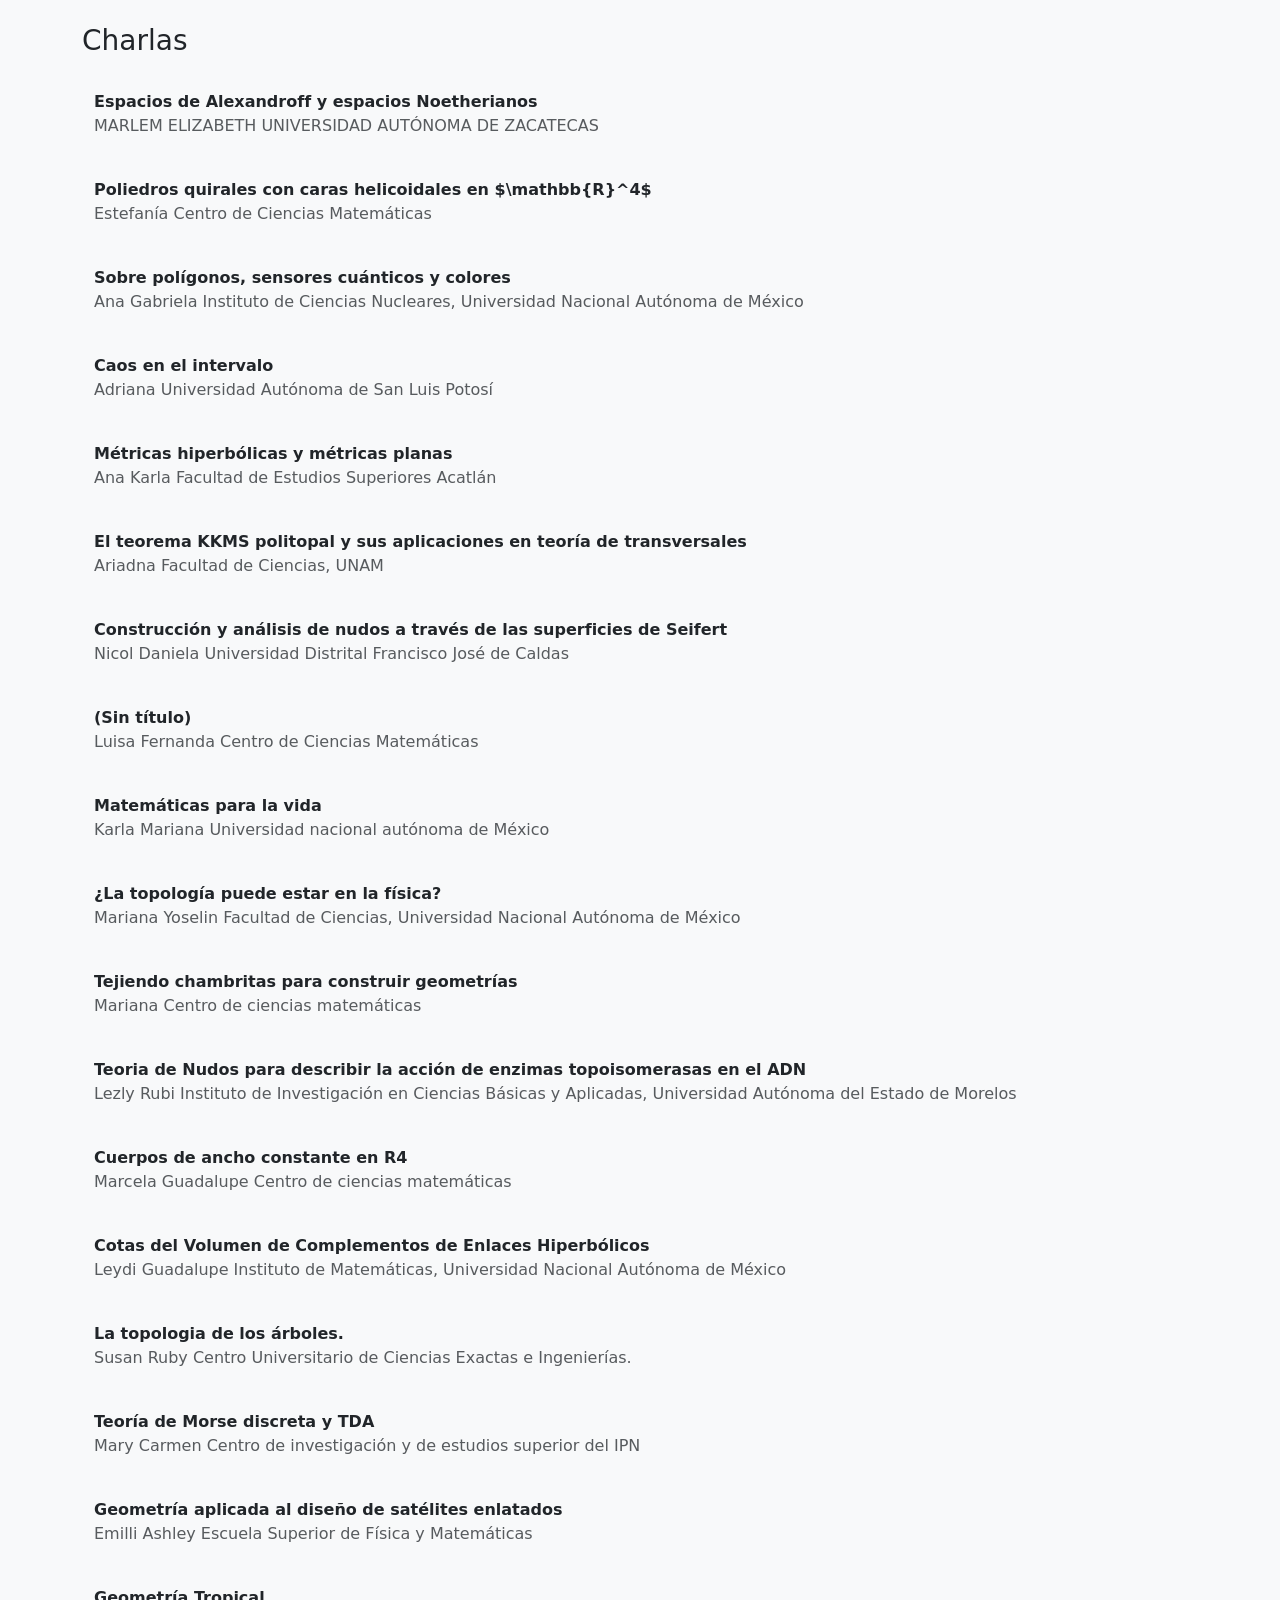
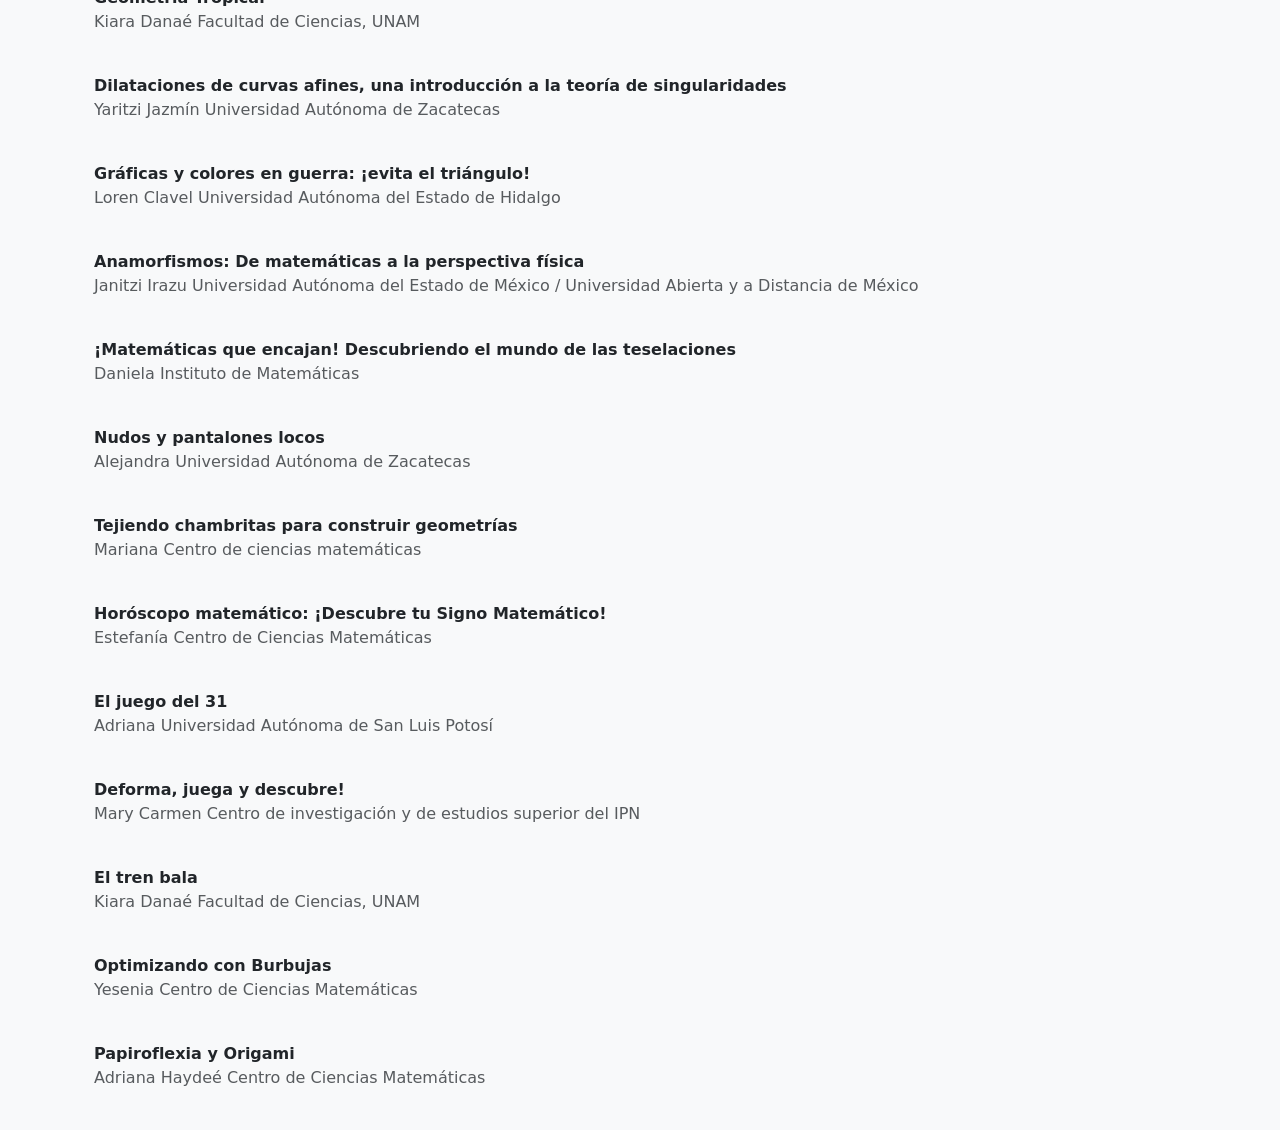
<file: talks_bootstrap_demo.html>
<!doctype html>
<html lang="es">
<head>
  <meta charset="utf-8">
  <meta name="viewport" content="width=device-width, initial-scale=1">
  <title>Charlas — Demo</title>
  <link href="https://cdn.jsdelivr.net/npm/bootstrap@5.3.3/dist/css/bootstrap.min.css" rel="stylesheet">
  <style>
    :root { --hover-bg: #f8f9fa; }
    .hoverable { transition: background-color .15s ease-in-out; border-radius: .5rem; padding: .5rem .75rem; }
    .hoverable:hover { background-color: var(--hover-bg); cursor: pointer; }
  </style>
</head>
<body class="bg-light">
<div class="container py-4">
  <h1 class="h3 mb-3">Charlas</h1>
  <div class="vstack gap-2">
    <div class="d-flex align-items-center curso hoverable" data-bs-toggle="modal" data-bs-target="#espacios-de-alexandroff-y-espacios-noetherianos-modal">
      <div class="talk py-2">
        <div class="title fw-semibold">Espacios de Alexandroff y espacios Noetherianos</div>
        <div class="professor text-muted">MARLEM ELIZABETH UNIVERSIDAD AUTÓNOMA DE ZACATECAS</div>
      </div>
    </div>
    <div class="d-flex align-items-center curso hoverable" data-bs-toggle="modal" data-bs-target="#poliedros-quirales-con-caras-helicoidales-en-mathbb-r-4-modal">
      <div class="talk py-2">
        <div class="title fw-semibold">Poliedros quirales con caras helicoidales en $\mathbb{R}^4$</div>
        <div class="professor text-muted">Estefanía Centro de Ciencias Matemáticas</div>
      </div>
    </div>
    <div class="d-flex align-items-center curso hoverable" data-bs-toggle="modal" data-bs-target="#sobre-poligonos-sensores-cuanticos-y-colores-modal">
      <div class="talk py-2">
        <div class="title fw-semibold">Sobre polígonos, sensores cuánticos y colores</div>
        <div class="professor text-muted">Ana Gabriela Instituto de Ciencias Nucleares, Universidad Nacional Autónoma de México</div>
      </div>
    </div>
    <div class="d-flex align-items-center curso hoverable" data-bs-toggle="modal" data-bs-target="#caos-en-el-intervalo-modal">
      <div class="talk py-2">
        <div class="title fw-semibold">Caos en el intervalo</div>
        <div class="professor text-muted">Adriana Universidad Autónoma de San Luis Potosí</div>
      </div>
    </div>
    <div class="d-flex align-items-center curso hoverable" data-bs-toggle="modal" data-bs-target="#metricas-hiperbolicas-y-metricas-planas-modal">
      <div class="talk py-2">
        <div class="title fw-semibold">Métricas hiperbólicas y métricas planas</div>
        <div class="professor text-muted">Ana Karla Facultad de Estudios Superiores Acatlán</div>
      </div>
    </div>
    <div class="d-flex align-items-center curso hoverable" data-bs-toggle="modal" data-bs-target="#el-teorema-kkms-politopal-y-sus-aplicaciones-en-teoria-de-transversales-modal">
      <div class="talk py-2">
        <div class="title fw-semibold">El teorema KKMS politopal y sus aplicaciones en teoría de transversales</div>
        <div class="professor text-muted">Ariadna Facultad de Ciencias, UNAM</div>
      </div>
    </div>
    <div class="d-flex align-items-center curso hoverable" data-bs-toggle="modal" data-bs-target="#construccion-y-analisis-de-nudos-a-traves-de-las-superficies-de-seifert-modal">
      <div class="talk py-2">
        <div class="title fw-semibold">Construcción y análisis de nudos a través de las superficies de Seifert</div>
        <div class="professor text-muted">Nicol Daniela Universidad Distrital Francisco José de Caldas</div>
      </div>
    </div>
    <div class="d-flex align-items-center curso hoverable" data-bs-toggle="modal" data-bs-target="#luisa-fernanda-modal">
      <div class="talk py-2">
        <div class="title fw-semibold">(Sin título)</div>
        <div class="professor text-muted">Luisa Fernanda Centro de Ciencias Matemáticas</div>
      </div>
    </div>
    <div class="d-flex align-items-center curso hoverable" data-bs-toggle="modal" data-bs-target="#matematicas-para-la-vida-modal">
      <div class="talk py-2">
        <div class="title fw-semibold">Matemáticas para la vida</div>
        <div class="professor text-muted">Karla Mariana Universidad nacional autónoma de México</div>
      </div>
    </div>
    <div class="d-flex align-items-center curso hoverable" data-bs-toggle="modal" data-bs-target="#la-topologia-puede-estar-en-la-fisica-modal">
      <div class="talk py-2">
        <div class="title fw-semibold">¿La topología puede estar en la física?</div>
        <div class="professor text-muted">Mariana Yoselin Facultad de Ciencias, Universidad Nacional Autónoma de México</div>
      </div>
    </div>
    <div class="d-flex align-items-center curso hoverable" data-bs-toggle="modal" data-bs-target="#tejiendo-chambritas-para-construir-geometrias-modal">
      <div class="talk py-2">
        <div class="title fw-semibold">Tejiendo chambritas para construir geometrías</div>
        <div class="professor text-muted">Mariana Centro de ciencias matemáticas</div>
      </div>
    </div>
    <div class="d-flex align-items-center curso hoverable" data-bs-toggle="modal" data-bs-target="#teoria-de-nudos-para-describir-la-accion-de-enzimas-topoisomerasas-en-el-adn-modal">
      <div class="talk py-2">
        <div class="title fw-semibold">Teoria de Nudos para describir la acción de enzimas topoisomerasas en el ADN</div>
        <div class="professor text-muted">Lezly Rubi Instituto de Investigación en Ciencias Básicas y Aplicadas, Universidad Autónoma del Estado de Morelos</div>
      </div>
    </div>
    <div class="d-flex align-items-center curso hoverable" data-bs-toggle="modal" data-bs-target="#cuerpos-de-ancho-constante-en-r4-modal">
      <div class="talk py-2">
        <div class="title fw-semibold">Cuerpos de ancho constante en R4</div>
        <div class="professor text-muted">Marcela Guadalupe Centro de ciencias matemáticas</div>
      </div>
    </div>
    <div class="d-flex align-items-center curso hoverable" data-bs-toggle="modal" data-bs-target="#cotas-del-volumen-de-complementos-de-enlaces-hiperbolicos-modal">
      <div class="talk py-2">
        <div class="title fw-semibold">Cotas del Volumen de Complementos de Enlaces Hiperbólicos</div>
        <div class="professor text-muted">Leydi Guadalupe Instituto de Matemáticas, Universidad Nacional Autónoma de México</div>
      </div>
    </div>
    <div class="d-flex align-items-center curso hoverable" data-bs-toggle="modal" data-bs-target="#la-topologia-de-los-arboles-modal">
      <div class="talk py-2">
        <div class="title fw-semibold">La topologia de los árboles.</div>
        <div class="professor text-muted">Susan Ruby Centro Universitario de Ciencias Exactas e Ingenierías.</div>
      </div>
    </div>
    <div class="d-flex align-items-center curso hoverable" data-bs-toggle="modal" data-bs-target="#teoria-de-morse-discreta-y-tda-modal">
      <div class="talk py-2">
        <div class="title fw-semibold">Teoría de Morse discreta y TDA</div>
        <div class="professor text-muted">Mary Carmen Centro de investigación y de estudios superior del IPN</div>
      </div>
    </div>
    <div class="d-flex align-items-center curso hoverable" data-bs-toggle="modal" data-bs-target="#geometria-aplicada-al-diseno-de-satelites-enlatados-modal">
      <div class="talk py-2">
        <div class="title fw-semibold">Geometría aplicada al diseño de satélites enlatados</div>
        <div class="professor text-muted">Emilli Ashley Escuela Superior de Física y Matemáticas</div>
      </div>
    </div>
    <div class="d-flex align-items-center curso hoverable" data-bs-toggle="modal" data-bs-target="#geometria-tropical-modal">
      <div class="talk py-2">
        <div class="title fw-semibold">Geometría Tropical</div>
        <div class="professor text-muted">Kiara Danaé Facultad de Ciencias, UNAM</div>
      </div>
    </div>
    <div class="d-flex align-items-center curso hoverable" data-bs-toggle="modal" data-bs-target="#dilataciones-de-curvas-afines-una-introduccion-a-la-teoria-de-singularidades-modal">
      <div class="talk py-2">
        <div class="title fw-semibold">Dilataciones de curvas afines, una introducción a la teoría de singularidades</div>
        <div class="professor text-muted">Yaritzi Jazmín Universidad Autónoma de Zacatecas</div>
      </div>
    </div>
    <div class="d-flex align-items-center curso hoverable" data-bs-toggle="modal" data-bs-target="#graficas-y-colores-en-guerra-evita-el-triangulo-modal">
      <div class="talk py-2">
        <div class="title fw-semibold">Gráficas y colores en guerra: ¡evita el triángulo!</div>
        <div class="professor text-muted">Loren Clavel Universidad Autónoma del Estado de Hidalgo</div>
      </div>
    </div>
    <div class="d-flex align-items-center curso hoverable" data-bs-toggle="modal" data-bs-target="#anamorfismos-de-matematicas-a-la-perspectiva-fisica-modal">
      <div class="talk py-2">
        <div class="title fw-semibold">Anamorfismos: De matemáticas a la perspectiva física</div>
        <div class="professor text-muted">Janitzi Irazu Universidad Autónoma del Estado de México / Universidad Abierta y a Distancia de México</div>
      </div>
    </div>
    <div class="d-flex align-items-center curso hoverable" data-bs-toggle="modal" data-bs-target="#matematicas-que-encajan-descubriendo-el-mundo-de-las-teselaciones-modal">
      <div class="talk py-2">
        <div class="title fw-semibold">¡Matemáticas que encajan! Descubriendo el mundo de las teselaciones</div>
        <div class="professor text-muted">Daniela Instituto de Matemáticas</div>
      </div>
    </div>
    <div class="d-flex align-items-center curso hoverable" data-bs-toggle="modal" data-bs-target="#nudos-y-pantalones-locos-modal">
      <div class="talk py-2">
        <div class="title fw-semibold">Nudos y pantalones locos</div>
        <div class="professor text-muted">Alejandra Universidad Autónoma de Zacatecas</div>
      </div>
    </div>
    <div class="d-flex align-items-center curso hoverable" data-bs-toggle="modal" data-bs-target="#tejiendo-chambritas-para-construir-geometrias-modal">
      <div class="talk py-2">
        <div class="title fw-semibold">Tejiendo chambritas para construir geometrías</div>
        <div class="professor text-muted">Mariana Centro de ciencias matemáticas</div>
      </div>
    </div>
    <div class="d-flex align-items-center curso hoverable" data-bs-toggle="modal" data-bs-target="#horoscopo-matematico-descubre-tu-signo-matematico-modal">
      <div class="talk py-2">
        <div class="title fw-semibold">Horóscopo matemático: ¡Descubre tu Signo Matemático!</div>
        <div class="professor text-muted">Estefanía Centro de Ciencias Matemáticas</div>
      </div>
    </div>
    <div class="d-flex align-items-center curso hoverable" data-bs-toggle="modal" data-bs-target="#el-juego-del-31-modal">
      <div class="talk py-2">
        <div class="title fw-semibold">El juego del 31</div>
        <div class="professor text-muted">Adriana Universidad Autónoma de San Luis Potosí</div>
      </div>
    </div>
    <div class="d-flex align-items-center curso hoverable" data-bs-toggle="modal" data-bs-target="#deforma-juega-y-descubre-modal">
      <div class="talk py-2">
        <div class="title fw-semibold">Deforma, juega y descubre!</div>
        <div class="professor text-muted">Mary Carmen Centro de investigación y de estudios superior del IPN</div>
      </div>
    </div>
    <div class="d-flex align-items-center curso hoverable" data-bs-toggle="modal" data-bs-target="#el-tren-bala-modal">
      <div class="talk py-2">
        <div class="title fw-semibold">El tren bala</div>
        <div class="professor text-muted">Kiara Danaé Facultad de Ciencias, UNAM</div>
      </div>
    </div>
    <div class="d-flex align-items-center curso hoverable" data-bs-toggle="modal" data-bs-target="#optimizando-con-burbujas-modal">
      <div class="talk py-2">
        <div class="title fw-semibold">Optimizando con Burbujas</div>
        <div class="professor text-muted">Yesenia Centro de Ciencias Matemáticas</div>
      </div>
    </div>
    <div class="d-flex align-items-center curso hoverable" data-bs-toggle="modal" data-bs-target="#papiroflexia-y-origami-modal">
      <div class="talk py-2">
        <div class="title fw-semibold">Papiroflexia y Origami</div>
        <div class="professor text-muted">Adriana Haydeé Centro de Ciencias Matemáticas</div>
      </div>
    </div>
  </div>
</div>

<!-- Modales -->
<div class="modal fade" id="espacios-de-alexandroff-y-espacios-noetherianos-modal" tabindex="-1" aria-hidden="true">
  <div class="modal-dialog modal-dialog-centered">
    <div class="modal-content">
      <div class="modal-header">
        <h5 class="modal-title">Espacios de Alexandroff y espacios Noetherianos</h5>
        <button type="button" class="btn-close" data-bs-dismiss="modal" aria-label="Cerrar"></button>
      </div>
      <div class="modal-body">
        <p>Estudiaremos los espacios de Alexandroff, sus caracterizaciones, así como sus propiedades, estableceremos definiciones y propiedades de los espacios Noetherianos, para poder correlacionarlos y poder crear un puente entre ellos.</p>
      </div>
      <div class="modal-footer">
        <button type="button" class="btn btn-secondary" data-bs-dismiss="modal">Cerrar</button>
      </div>
    </div>
  </div>
</div>
<div class="modal fade" id="poliedros-quirales-con-caras-helicoidales-en-mathbb-r-4-modal" tabindex="-1" aria-hidden="true">
  <div class="modal-dialog modal-dialog-centered">
    <div class="modal-content">
      <div class="modal-header">
        <h5 class="modal-title">Poliedros quirales con caras helicoidales en $\mathbb{R}^4$</h5>
        <button type="button" class="btn-close" data-bs-dismiss="modal" aria-label="Cerrar"></button>
      </div>
      <div class="modal-body">
        <p>En el estudio de las simetrías de poliedros se buscan aquellos con que tengan más simetría. Los poliedros regulares en 4 dimensiones, para los cuales el grupo de simetrías tiene una órbita en banderas, fueron clasificados por Peter McMullen. Se conocen varios poliedros quirales en $\mathbb{R}^4$ encontrados por Hubard, Bracho y Pellicer, los quirales siguen teniendo mucha simetría, el grupo de simetrías tiene dos órbitas en banderas. Además ellos encontraron que los poliedros quirales con caras helicoidales son combinaroriamente regulares y flexibles, por lo que a partir de la clasificación de McMullen podemos encontrar a todos los poliedros quirales con cara helicodales. Durante la plática les contaré como encontrarlos y cuales son.</p>
      </div>
      <div class="modal-footer">
        <button type="button" class="btn btn-secondary" data-bs-dismiss="modal">Cerrar</button>
      </div>
    </div>
  </div>
</div>
<div class="modal fade" id="sobre-poligonos-sensores-cuanticos-y-colores-modal" tabindex="-1" aria-hidden="true">
  <div class="modal-dialog modal-dialog-centered">
    <div class="modal-content">
      <div class="modal-header">
        <h5 class="modal-title">Sobre polígonos, sensores cuánticos y colores</h5>
        <button type="button" class="btn-close" data-bs-dismiss="modal" aria-label="Cerrar"></button>
      </div>
      <div class="modal-body">
        <p>Buscando los estados cuánticos que mejor detectan transformaciones unitarias, encontramos que existen algunos que son los mejores (o los peores), sin importar cuál sea la transformación específica: sensores óptimos universales. Para llegar a esta conclusión, construimos una representación geométrica donde asociamos vectores (en un espacio euclidiano) a los estados y a las transformaciones, de manera que la eficiencia del estado como sensor, es el producto punto entre estos vectores. Además, el conjunto de todos los estados proyectados en este espacio euclidiano forma una figura convexa que, en muchos casos, resulta ser un polígono. Esto nos lleva a la conclusión: los mejores sensores siempre están en los vértices (o en las aristas) del polígono.</p>
      </div>
      <div class="modal-footer">
        <button type="button" class="btn btn-secondary" data-bs-dismiss="modal">Cerrar</button>
      </div>
    </div>
  </div>
</div>
<div class="modal fade" id="caos-en-el-intervalo-modal" tabindex="-1" aria-hidden="true">
  <div class="modal-dialog modal-dialog-centered">
    <div class="modal-content">
      <div class="modal-header">
        <h5 class="modal-title">Caos en el intervalo</h5>
        <button type="button" class="btn-close" data-bs-dismiss="modal" aria-label="Cerrar"></button>
      </div>
      <div class="modal-body">
        <p>En esta plática presentaremos diversas nociones de caos en el contexto de sistemas dinámicos discretos en el intervalo. En particular, abordaremos el caos en los sentidos de Devaney y de Li-Yorke, así como la entropía topológica, explorando las relaciones e implicaciones entre estas nociones. A través del estudio del shift en dos símbolos y de ciertas transformaciones por partes, ilustraremos distintos comportamientos caóticos y discutiremos ejemplos representativos. El objetivo es ofrecer una visión clara de cómo se manifiestan estas nociones de caos en dinámica unidimensional.</p>
      </div>
      <div class="modal-footer">
        <button type="button" class="btn btn-secondary" data-bs-dismiss="modal">Cerrar</button>
      </div>
    </div>
  </div>
</div>
<div class="modal fade" id="metricas-hiperbolicas-y-metricas-planas-modal" tabindex="-1" aria-hidden="true">
  <div class="modal-dialog modal-dialog-centered">
    <div class="modal-content">
      <div class="modal-header">
        <h5 class="modal-title">Métricas hiperbólicas y métricas planas</h5>
        <button type="button" class="btn-close" data-bs-dismiss="modal" aria-label="Cerrar"></button>
      </div>
      <div class="modal-body">
        <p>El espacio de métricas hiperbólicas en superficies es una área de mucho interes y donde se manejan conceptos como el espacio de Teichmüller y el mapping class group. De ahí se conectaría con las métricas planas en el toro, donde el espacio de métricas planas del toro se puede relacionar con un doble cociente. Finalmente, se introduce el espacio de métricas planas en general, no sólo para variedades cerradas planas sino también para orbivariedades cerradas planas.</p>
      </div>
      <div class="modal-footer">
        <button type="button" class="btn btn-secondary" data-bs-dismiss="modal">Cerrar</button>
      </div>
    </div>
  </div>
</div>
<div class="modal fade" id="el-teorema-kkms-politopal-y-sus-aplicaciones-en-teoria-de-transversales-modal" tabindex="-1" aria-hidden="true">
  <div class="modal-dialog modal-dialog-centered">
    <div class="modal-content">
      <div class="modal-header">
        <h5 class="modal-title">El teorema KKMS politopal y sus aplicaciones en teoría de transversales</h5>
        <button type="button" class="btn-close" data-bs-dismiss="modal" aria-label="Cerrar"></button>
      </div>
      <div class="modal-body">
        <p>El teorema de Knaster-Kuratowski-Mazurkiewicz (KKM) es un resultado fundamental en topología y análisis convexo. Este teorema establece condiciones bajo las cuales se garantiza la existencia de un punto en la intersección de una cubierta específica de cerrados en un simplejo n-dimensional. Es equivalente a otros resultados en combinatoria y topología algebraica, como el lema de Sperner y el teorema del punto fijo de Brouwer. También tiene diversas aplicaciones en la resolución de problemas tipo Helly y teoría de transversales.
          Existen varias generalizaciones de este teorema. Entre ellas, el teorema KKMS propuesto por Lloyd Shapley, generaliza el teorema KKM en el contexto de economía y juegos cooperativos. Introduce conceptos como el balanceo combinatorio y se generaliza la cubierta de cerrados del n-simplejo.
          El teorema KKMS politopal es una generalización del teorema KKMS propuesta por Komiya en polítopos compactos convexos en ℝⁿ.
          En la esta plática hablaremos sobre el teorema KKMS y sus distintas versiones y mencionaremos cómo estudiamos aplicaciones de sus distintas generalizaciones a la teoría geométrica de transversales, como parte de estudios de investigación de doctorado.</p>
      </div>
      <div class="modal-footer">
        <button type="button" class="btn btn-secondary" data-bs-dismiss="modal">Cerrar</button>
      </div>
    </div>
  </div>
</div>
<div class="modal fade" id="construccion-y-analisis-de-nudos-a-traves-de-las-superficies-de-seifert-modal" tabindex="-1" aria-hidden="true">
  <div class="modal-dialog modal-dialog-centered">
    <div class="modal-content">
      <div class="modal-header">
        <h5 class="modal-title">Construcción y análisis de nudos a través de las superficies de Seifert</h5>
        <button type="button" class="btn-close" data-bs-dismiss="modal" aria-label="Cerrar"></button>
      </div>
      <div class="modal-body">
        <p>En este trabajo iniciamos con una introducción a la teoría de nudos, la definición de un nudo como incrustación de la circunferencia S¹ en R³ y su equivalencia a través de isotopías. De igual forma, se estudian las propiedades de las superficies orientables, compactas y con frontera conexa, y su clasificación de acuerdo con el género y la característica de Euler.

          El objetivo principal de este trabajo es presentar la construcción de la Superficie de Seifert asociada a un diagrama de un nudo dado, utilizando el algoritmo de Seifert. Este procedimiento constructivo "deshace" los cruces del nudo para construir discos, algunos de los cuales están encajados, y bandas en las que cada una tiene una orientación correspondiente a los cruces y la orientación del nudo original. El resultado de este proceso es una superficie orientable, compacta y cuya frontera conexa coincide con el diagrama del nudo dado.

          Una vez obtenida la superficie de Seifert, se construye una matriz asociada a esta, que almacena información sobre la relación entre las bandas y los discos, y por lo tanto, sobre los cruces del diagrama del nudo. Esta matriz se construye a partir de los push-off de lazos que pasan por los discos y bandas de la superficie, asignando a las entradas de la matriz el número de enlace entre los lazos y los push-off.

          A lo largo del trabajo, se presentan construcciones propias de las superficies, siguiendo los pasos del algoritmo, y mostrando los push-off de los lazos para proporcionar representaciones visuales que no se encuentran usualmente en la literatura. Finalmente, estas matrices permiten calcular el polinomio de Alexander y la signatura, invariantes bajo isotopías que establecen cuotas inferiores para el 3-género de un nudo, usualmente difícil de calcular.
          URL del Artículo en que se basa la propuesta:: https://arxiv.org/abs/2412.20945</p>
      </div>
      <div class="modal-footer">
        <button type="button" class="btn btn-secondary" data-bs-dismiss="modal">Cerrar</button>
      </div>
    </div>
  </div>
</div>
<div class="modal fade" id="luisa-fernanda-modal" tabindex="-1" aria-hidden="true">
  <div class="modal-dialog modal-dialog-centered">
    <div class="modal-content">
      <div class="modal-header">
        <h5 class="modal-title">(Sin título)</h5>
        <button type="button" class="btn-close" data-bs-dismiss="modal" aria-label="Cerrar"></button>
      </div>
      <div class="modal-body">
        <p>(Sin resumen)</p>
      </div>
      <div class="modal-footer">
        <button type="button" class="btn btn-secondary" data-bs-dismiss="modal">Cerrar</button>
      </div>
    </div>
  </div>
</div>
<div class="modal fade" id="matematicas-para-la-vida-modal" tabindex="-1" aria-hidden="true">
  <div class="modal-dialog modal-dialog-centered">
    <div class="modal-content">
      <div class="modal-header">
        <h5 class="modal-title">Matemáticas para la vida</h5>
        <button type="button" class="btn-close" data-bs-dismiss="modal" aria-label="Cerrar"></button>
      </div>
      <div class="modal-body">
        <p>Aborda desde un punto de vista filosófico cómo las matemáticas se involucran en nuestra vida diaria, no solo como una herramienta para resolver problemas concretos, sino como una forma de pensamiento que moldea nuestra comprensión del mundo. A través de ejemplos cotidianos —como el uso del tiempo, la toma de decisiones, el diseño urbano, la música o la economía— se explorará cómo los conceptos matemáticos subyacen en nuestras elecciones, percepciones y estructuras sociales. El enfoque busca ir más allá de lo técnico y mostrar cómo las matemáticas revelan patrones, orden y belleza en lo aparentemente caótico, abriendo una reflexión sobre el papel que juegan en nuestra manera de razonar, de estructurar el conocimiento y de buscar certezas en un universo complejo.</p>
      </div>
      <div class="modal-footer">
        <button type="button" class="btn btn-secondary" data-bs-dismiss="modal">Cerrar</button>
      </div>
    </div>
  </div>
</div>
<div class="modal fade" id="la-topologia-puede-estar-en-la-fisica-modal" tabindex="-1" aria-hidden="true">
  <div class="modal-dialog modal-dialog-centered">
    <div class="modal-content">
      <div class="modal-header">
        <h5 class="modal-title">¿La topología puede estar en la física?</h5>
        <button type="button" class="btn-close" data-bs-dismiss="modal" aria-label="Cerrar"></button>
      </div>
      <div class="modal-body">
        <p>La topología, una rama de las matemáticas que estudia las formas y sus deformaciones continuas, parece lejana a nuestra vida diaria. Sin embargo, en las últimas décadas ha revolucionado la física moderna, especialmente en el estudio de materiales. En esta charla exploraremos cómo conceptos como “donas”, “esferas” o “nudos” tienen un papel crucial en entender fenómenos como el efecto Hall cuántico, los aislantes topológicos y los materiales que pueden conducir electricidad solo en sus bordes.

          Descubriremos cómo las propiedades topológicas hacen que ciertos materiales sean robustos frente a defectos, y cómo esto abre la puerta a aplicaciones en computación cuántica, diseño de nuevos dispositivos electrónicos, y manipulación de luz o sonido de manera completamente nueva. Una invitación a mirar la física de materiales desde otro ángulo: el de las formas que no cambian.</p>
      </div>
      <div class="modal-footer">
        <button type="button" class="btn btn-secondary" data-bs-dismiss="modal">Cerrar</button>
      </div>
    </div>
  </div>
</div>
<div class="modal fade" id="tejiendo-chambritas-para-construir-geometrias-modal" tabindex="-1" aria-hidden="true">
  <div class="modal-dialog modal-dialog-centered">
    <div class="modal-content">
      <div class="modal-header">
        <h5 class="modal-title">Tejiendo chambritas para construir geometrías</h5>
        <button type="button" class="btn-close" data-bs-dismiss="modal" aria-label="Cerrar"></button>
      </div>
      <div class="modal-body">
        <p>En esta plática empezaremos a tejer la historia de la geometría desde sus primeras cinco puntadas, representadas por los cinco postulados de Euclides, y veremos cómo a partir de estas se fue hilando un embrollo que nadie pudo desenredar hasta más de 2000 años después, cuando se aceptó la existencia de muchas geometrías distintas, ¡dos de ellas ni siquiera se pueden representar en papel!
          Conoceremos también el plano hiperbólico, una de estas geometrías que ha cautivado en el arte y en la ciencia desde que se descubrió, y utilizando sólo estambre y un gancho de tejer aprenderemos sobre sus propiedades tan útiles para distintos organismos de la naturaleza.
          “¿Y qué tiene que ver el tejido?”, se preguntarán. Pues veremos cómo en una chambrita tejida encontramos una forma muy sencilla de representar una idea matemática tan complicada como la del plano hiperbólico.</p>
      </div>
      <div class="modal-footer">
        <button type="button" class="btn btn-secondary" data-bs-dismiss="modal">Cerrar</button>
      </div>
    </div>
  </div>
</div>
<div class="modal fade" id="teoria-de-nudos-para-describir-la-accion-de-enzimas-topoisomerasas-en-el-adn-modal" tabindex="-1" aria-hidden="true">
  <div class="modal-dialog modal-dialog-centered">
    <div class="modal-content">
      <div class="modal-header">
        <h5 class="modal-title">Teoria de Nudos para describir la acción de enzimas topoisomerasas en el ADN</h5>
        <button type="button" class="btn-close" data-bs-dismiss="modal" aria-label="Cerrar"></button>
      </div>
      <div class="modal-body">
        <p>En este cartel describiremos la acción de las enzimas de tipo topoisomerasa en las
          moléculas de DNA. En general, se sabe desde los trabajos de F. H. C. Crick y J. D.
          Watson, que la molécula de DNA tiene la estructura de dos hebras entralazadas formando
          una doble hélice. Una molécula de DNA es muchísimo más larga que el núcleo de la célula
          donde se encuentra por lo que tiene que estar enredada. La manera como se enreda, se
          tuerce y, por qué no, se anuda, interfiere directamente con los procesos vitales de
          replicación, transcripción y recombinación del DNA. A su vez al realizar estos procesos, las
          enzimas (topoisomerasas) manipulan el DNA cambiando la forma en que éste está colocado
          dentro de la molécula. Por ejemplo, una molécula tiene forma de un círculo sin anudar se
          puede convertir en un nudo trébol. Se ha mostrado que el tipo de nudo tiene un efecto en la
          función de la molécula de DNA en la célula.
          El objetivo de este trabajo, es utilizar la teoría de nudos para explicar lo que hace una de
          estas enzimas. Hasta ahora no hay métodos para observar a las enzimas en acción, pero se
          pueden observar las moléculas antes y después de que actúen las enzimas, detectar el
          cambio que se produce y deducir algo sobre la acción de la enzima.</p>
      </div>
      <div class="modal-footer">
        <button type="button" class="btn btn-secondary" data-bs-dismiss="modal">Cerrar</button>
      </div>
    </div>
  </div>
</div>
<div class="modal fade" id="cuerpos-de-ancho-constante-en-r4-modal" tabindex="-1" aria-hidden="true">
  <div class="modal-dialog modal-dialog-centered">
    <div class="modal-content">
      <div class="modal-header">
        <h5 class="modal-title">Cuerpos de ancho constante en R4</h5>
        <button type="button" class="btn-close" data-bs-dismiss="modal" aria-label="Cerrar"></button>
      </div>
      <div class="modal-body">
        <p>Problemas al pasar de R3 a R4 al tratar de demostrar propiedades de cuerpos de ancho constante</p>
      </div>
      <div class="modal-footer">
        <button type="button" class="btn btn-secondary" data-bs-dismiss="modal">Cerrar</button>
      </div>
    </div>
  </div>
</div>
<div class="modal fade" id="cotas-del-volumen-de-complementos-de-enlaces-hiperbolicos-modal" tabindex="-1" aria-hidden="true">
  <div class="modal-dialog modal-dialog-centered">
    <div class="modal-content">
      <div class="modal-header">
        <h5 class="modal-title">Cotas del Volumen de Complementos de Enlaces Hiperbólicos</h5>
        <button type="button" class="btn-close" data-bs-dismiss="modal" aria-label="Cerrar"></button>
      </div>
      <div class="modal-body">
        <p>En 1982, Thurston demuestra que los nudos son satélites, toroidales o hiperbólicos. La mayoría de nudos son hiperbólicos y un invariante relevante es el volumen.
          En 2004 Lackenby establece costas superiores e inferiores para el volumen de un nudo alternante a partir de su diagrama.
          Este resultado de Lackenby se describirá en este cartel.</p>
      </div>
      <div class="modal-footer">
        <button type="button" class="btn btn-secondary" data-bs-dismiss="modal">Cerrar</button>
      </div>
    </div>
  </div>
</div>
<div class="modal fade" id="la-topologia-de-los-arboles-modal" tabindex="-1" aria-hidden="true">
  <div class="modal-dialog modal-dialog-centered">
    <div class="modal-content">
      <div class="modal-header">
        <h5 class="modal-title">La topologia de los árboles.</h5>
        <button type="button" class="btn-close" data-bs-dismiss="modal" aria-label="Cerrar"></button>
      </div>
      <div class="modal-body">
        <p>Los árboles son estructuras algebraicas sumamente interesantes y en un principio, algo visual y sencillo, pero a la hora de hablar de su topologia, se desafía la intuición y es increíble saber, que esto se demuestra a partir de una estructura algebraica distinta a la que llamamos "Marcos", donde éstos, también están fuertemente ligados a dicha estructura, y veremos cómo se vinculan para poder hablar de topologia de dos maneras distintas.</p>
      </div>
      <div class="modal-footer">
        <button type="button" class="btn btn-secondary" data-bs-dismiss="modal">Cerrar</button>
      </div>
    </div>
  </div>
</div>
<div class="modal fade" id="teoria-de-morse-discreta-y-tda-modal" tabindex="-1" aria-hidden="true">
  <div class="modal-dialog modal-dialog-centered">
    <div class="modal-content">
      <div class="modal-header">
        <h5 class="modal-title">Teoría de Morse discreta y TDA</h5>
        <button type="button" class="btn-close" data-bs-dismiss="modal" aria-label="Cerrar"></button>
      </div>
      <div class="modal-body">
        <p>Aplicaciones de la teoría de Morse discreta en el análisis topológico de datos.</p>
      </div>
      <div class="modal-footer">
        <button type="button" class="btn btn-secondary" data-bs-dismiss="modal">Cerrar</button>
      </div>
    </div>
  </div>
</div>
<div class="modal fade" id="geometria-aplicada-al-diseno-de-satelites-enlatados-modal" tabindex="-1" aria-hidden="true">
  <div class="modal-dialog modal-dialog-centered">
    <div class="modal-content">
      <div class="modal-header">
        <h5 class="modal-title">Geometría aplicada al diseño de satélites enlatados</h5>
        <button type="button" class="btn-close" data-bs-dismiss="modal" aria-label="Cerrar"></button>
      </div>
      <div class="modal-body">
        <p>Durante mi participación en el Mundial CANSAT 2025 UNAM, exploré de forma práctica cómo los principios geométricos influyen directamente en el diseño, la estabilidad y la funcionalidad de nanosatélites. Este póster presenta un recorrido visual y analítico por las aplicaciones de la geometría en la estructura del satélite, desde la disposición eficiente de componentes en espacio tridimensional hasta la optimización de trayectorias de despliegue. También se reflexiona sobre cómo la geometría permitió innovar en el diseño sin comprometer el rendimiento ni la viabilidad de construcción.</p>
      </div>
      <div class="modal-footer">
        <button type="button" class="btn btn-secondary" data-bs-dismiss="modal">Cerrar</button>
      </div>
    </div>
  </div>
</div>
<div class="modal fade" id="geometria-tropical-modal" tabindex="-1" aria-hidden="true">
  <div class="modal-dialog modal-dialog-centered">
    <div class="modal-content">
      <div class="modal-header">
        <h5 class="modal-title">Geometría Tropical</h5>
        <button type="button" class="btn-close" data-bs-dismiss="modal" aria-label="Cerrar"></button>
      </div>
      <div class="modal-body">
        <p>Me gustaría dar una pequeña introducción a lo que es la geometría tropical.</p>
      </div>
      <div class="modal-footer">
        <button type="button" class="btn btn-secondary" data-bs-dismiss="modal">Cerrar</button>
      </div>
    </div>
  </div>
</div>
<div class="modal fade" id="dilataciones-de-curvas-afines-una-introduccion-a-la-teoria-de-singularidades-modal" tabindex="-1" aria-hidden="true">
  <div class="modal-dialog modal-dialog-centered">
    <div class="modal-content">
      <div class="modal-header">
        <h5 class="modal-title">Dilataciones de curvas afines, una introducción a la teoría de singularidades</h5>
        <button type="button" class="btn-close" data-bs-dismiss="modal" aria-label="Cerrar"></button>
      </div>
      <div class="modal-body">
        <p>Describiremos el método de desingularización de una variedad afín conocido como dilatación o explosión (blowing up), basándonos en el teorema propuesto por Heisuke Hironaka, por el cual recibió la medalla Fields en 1970.  La dilatación no pretende eliminar la singularidad sino transformarla, lo que nos lleva a la teoría de singularidades, donde trabajos actuales nos permiten estimar el número de dilataciones, su estructura e incluso trabajar en característica no cero.</p>
      </div>
      <div class="modal-footer">
        <button type="button" class="btn btn-secondary" data-bs-dismiss="modal">Cerrar</button>
      </div>
    </div>
  </div>
</div>
<div class="modal fade" id="graficas-y-colores-en-guerra-evita-el-triangulo-modal" tabindex="-1" aria-hidden="true">
  <div class="modal-dialog modal-dialog-centered">
    <div class="modal-content">
      <div class="modal-header">
        <h5 class="modal-title">Gráficas y colores en guerra: ¡evita el triángulo!</h5>
        <button type="button" class="btn-close" data-bs-dismiss="modal" aria-label="Cerrar"></button>
      </div>
      <div class="modal-body">
        <p>¿Sabías que en ciertas situaciones, por más que lo intentes, no puedes evitar que algo ocurra? En este taller jugaremos con gráficas —dibujos formados por puntos y líneas— y colores para descubrir un resultado sorprendente de las matemáticas: ¡a veces, formar un triángulo del mismo color es inevitable!
          Dos personas se turnarán para colorear las líneas entre los puntos de una figura. La regla es simple: quien forme primero un triángulo completamente rojo o azul, ¡pierde! Jugaremos con distintas figuras y descubriremos cuándo es posible evitar la derrota... y cuándo no hay escapatoria.
          Este taller no requiere conocimientos previos de matemáticas, solo curiosidad, ganas de jugar y de pensar juntas. A través del juego, exploraremos la teoría de Ramsey, una rama de la matemática que estudia patrones inevitables.</p>
      </div>
      <div class="modal-footer">
        <button type="button" class="btn btn-secondary" data-bs-dismiss="modal">Cerrar</button>
      </div>
    </div>
  </div>
</div>
<div class="modal fade" id="anamorfismos-de-matematicas-a-la-perspectiva-fisica-modal" tabindex="-1" aria-hidden="true">
  <div class="modal-dialog modal-dialog-centered">
    <div class="modal-content">
      <div class="modal-header">
        <h5 class="modal-title">Anamorfismos: De matemáticas a la perspectiva física</h5>
        <button type="button" class="btn-close" data-bs-dismiss="modal" aria-label="Cerrar"></button>
      </div>
      <div class="modal-body">
        <p>¿Has visto imágenes que parecen deformadas pero desde cierto ángulo cobran sentido? Eso es el anamorfismo, y más allá de su uso en arte y visión, es un concepto matemático clave en geometría y topología con aplicaciones en física. Este taller explorará cómo los anamorfismos aparecen en el estudio de superficies, espacios y transformaciones topológicas, además de su impacto en óptica, mecánica cuántica y relatividad. A través de ejemplos interactivos, modelos geométricos y aplicaciones científicas, los participantes podrán descubrir cómo la matemática transforma nuestra visión del mundo.</p>
      </div>
      <div class="modal-footer">
        <button type="button" class="btn btn-secondary" data-bs-dismiss="modal">Cerrar</button>
      </div>
    </div>
  </div>
</div>
<div class="modal fade" id="matematicas-que-encajan-descubriendo-el-mundo-de-las-teselaciones-modal" tabindex="-1" aria-hidden="true">
  <div class="modal-dialog modal-dialog-centered">
    <div class="modal-content">
      <div class="modal-header">
        <h5 class="modal-title">¡Matemáticas que encajan! Descubriendo el mundo de las teselaciones</h5>
        <button type="button" class="btn-close" data-bs-dismiss="modal" aria-label="Cerrar"></button>
      </div>
      <div class="modal-body">
        <p>Este taller invita a las participantes a descubrir qué significa “teselar el plano” mediante actividades de construcción usando como piezas algunos polígonos. A través de la experimentación con figuras regulares e irregulares, se explorarán las diferencias entre teselaciones periódicas y no periódicas. El recorrido finaliza con las teselas de Penrose, un ejemplo sorprendente de orden sin repetición. Además del contenido matemático, el taller ofrece pequeñas reflexiones sobre el quehacer matemático —como argumentar, experimentar y colaborar— para que las participantes se acerquen a las matemáticas desde una experiencia activa, creativa y colectiva.</p>
      </div>
      <div class="modal-footer">
        <button type="button" class="btn btn-secondary" data-bs-dismiss="modal">Cerrar</button>
      </div>
    </div>
  </div>
</div>
<div class="modal fade" id="nudos-y-pantalones-locos-modal" tabindex="-1" aria-hidden="true">
  <div class="modal-dialog modal-dialog-centered">
    <div class="modal-content">
      <div class="modal-header">
        <h5 class="modal-title">Nudos y pantalones locos</h5>
        <button type="button" class="btn-close" data-bs-dismiss="modal" aria-label="Cerrar"></button>
      </div>
      <div class="modal-body">
        <p>En este taller las chicas se enfrentarán a distintos retos: por un lado el reto de los pantalones locos consiste de ponerse un pantalón que por dentro se ve rojo y por fuera azul, y sin levantar los pies del piso, lograr que el pantalón cambie de color, es decir que sea rojo por fuera y azul por dentro. Los demás retos consisten de desanudar nudos triviales usando hilos y partes de su cuerpo. Explicaremos muy brevemente el estudio de los nudos y de la topología que hay detrás de los retos.</p>
      </div>
      <div class="modal-footer">
        <button type="button" class="btn btn-secondary" data-bs-dismiss="modal">Cerrar</button>
      </div>
    </div>
  </div>
</div>
<div class="modal fade" id="tejiendo-chambritas-para-construir-geometrias-modal" tabindex="-1" aria-hidden="true">
  <div class="modal-dialog modal-dialog-centered">
    <div class="modal-content">
      <div class="modal-header">
        <h5 class="modal-title">Tejiendo chambritas para construir geometrías</h5>
        <button type="button" class="btn-close" data-bs-dismiss="modal" aria-label="Cerrar"></button>
      </div>
      <div class="modal-body">
        <p>(Sin resumen)</p>
      </div>
      <div class="modal-footer">
        <button type="button" class="btn btn-secondary" data-bs-dismiss="modal">Cerrar</button>
      </div>
    </div>
  </div>
</div>
<div class="modal fade" id="horoscopo-matematico-descubre-tu-signo-matematico-modal" tabindex="-1" aria-hidden="true">
  <div class="modal-dialog modal-dialog-centered">
    <div class="modal-content">
      <div class="modal-header">
        <h5 class="modal-title">Horóscopo matemático: ¡Descubre tu Signo Matemático!</h5>
        <button type="button" class="btn-close" data-bs-dismiss="modal" aria-label="Cerrar"></button>
      </div>
      <div class="modal-body">
        <p>¿Alguna vez te has preguntado si naciste para resolver ecuaciones, trazar figuras perfectas o clasificar el universo en conjuntos? En este taller divulgación matemática, combinamos el misterio del horóscopo con la lógica de las matemáticas para ayudarte a descubrir... ¡tu verdadero signo matemático!
          🎲 ¿Cómo funciona?
          Participarás en una serie de divertidas y breves actividades prácticas, cada una relacionada con un área diferente de las matemáticas:
          🔹 Álgebra – ¿Te encantan los patrones y resolver incógnitas?
          🔸 Geometría – ¿Piensas en formas, espacios y simetría?
          🔺 Teoría de conjuntos – ¿Te gusta clasificar, ordenar y buscar relaciones?
          A medida que completes cada desafío, tus elecciones, estrategias y afinidades matemáticas nos revelarán tus inclinaciones... y al final, recibirás tu carta astral matemática:
          ✨ ¿Serás un Algebrista apasionado, un Geométrico visionario o un Conjuntista analítico?
          👨‍🏫 No necesitas conocimientos avanzados, solo curiosidad, ganas de divertirte y de ver las matemáticas desde una nueva perspectiva.</p>
      </div>
      <div class="modal-footer">
        <button type="button" class="btn btn-secondary" data-bs-dismiss="modal">Cerrar</button>
      </div>
    </div>
  </div>
</div>
<div class="modal fade" id="el-juego-del-31-modal" tabindex="-1" aria-hidden="true">
  <div class="modal-dialog modal-dialog-centered">
    <div class="modal-content">
      <div class="modal-header">
        <h5 class="modal-title">El juego del 31</h5>
        <button type="button" class="btn-close" data-bs-dismiss="modal" aria-label="Cerrar"></button>
      </div>
      <div class="modal-body">
        <p>El juego del 31 es un juego para dos participantes que combina diversión con pensamiento matemático. En un tablero con números del 1 al 6, los jugadores eligen casillas y van sumando de manera acumulada. El reto es acercarse lo más posible al número 31 sin pasarse. Pierde quien lo exceda y gana quien logre la mejor estrategia.</p>
      </div>
      <div class="modal-footer">
        <button type="button" class="btn btn-secondary" data-bs-dismiss="modal">Cerrar</button>
      </div>
    </div>
  </div>
</div>
<div class="modal fade" id="deforma-juega-y-descubre-modal" tabindex="-1" aria-hidden="true">
  <div class="modal-dialog modal-dialog-centered">
    <div class="modal-content">
      <div class="modal-header">
        <h5 class="modal-title">Deforma, juega y descubre!</h5>
        <button type="button" class="btn-close" data-bs-dismiss="modal" aria-label="Cerrar"></button>
      </div>
      <div class="modal-body">
        <p>¿Qué se parece más, una taza y una dona o la taza y una hoja de papel?
          En este taller que exploraremos conceptos muy interesantes para nosotras las topólogas, como lo son las deformaciones y las equivalencias homotópicas. Visuarizaremos, moldearemos y jugaremos para entender estos conceptos ¿Cómo? ¡Ven y descúbrelo!</p>
      </div>
      <div class="modal-footer">
        <button type="button" class="btn btn-secondary" data-bs-dismiss="modal">Cerrar</button>
      </div>
    </div>
  </div>
</div>
<div class="modal fade" id="el-tren-bala-modal" tabindex="-1" aria-hidden="true">
  <div class="modal-dialog modal-dialog-centered">
    <div class="modal-content">
      <div class="modal-header">
        <h5 class="modal-title">El tren bala</h5>
        <button type="button" class="btn-close" data-bs-dismiss="modal" aria-label="Cerrar"></button>
      </div>
      <div class="modal-body">
        <p>En este taller vamos a introducir de manera sencilla el concepto de congruencias y mostrar su utilidad a través de un juego en el que, si conoces estas ideas, ¡siempre podrás ganar! A partir de allí, daremos el siguiente paso hacia las ecuaciones diofánticas</p>
      </div>
      <div class="modal-footer">
        <button type="button" class="btn btn-secondary" data-bs-dismiss="modal">Cerrar</button>
      </div>
    </div>
  </div>
</div>
<div class="modal fade" id="optimizando-con-burbujas-modal" tabindex="-1" aria-hidden="true">
  <div class="modal-dialog modal-dialog-centered">
    <div class="modal-content">
      <div class="modal-header">
        <h5 class="modal-title">Optimizando con Burbujas</h5>
        <button type="button" class="btn-close" data-bs-dismiss="modal" aria-label="Cerrar"></button>
      </div>
      <div class="modal-body">
        <p>Éste es un taller muy sencillo pero no por eso poco sorprendente. Consiste de experimentar sumergiendo distintas gráficas (como las aristas de un cubo o de un tetraedro) en jabón y posteriormente adivinar y visualizar qué es lo que sucede.  Explicaremos un poco lo que hay detrás de estos fascinantes experimentos: las superficies mínimas.</p>
      </div>
      <div class="modal-footer">
        <button type="button" class="btn btn-secondary" data-bs-dismiss="modal">Cerrar</button>
      </div>
    </div>
  </div>
</div>
<div class="modal fade" id="papiroflexia-y-origami-modal" tabindex="-1" aria-hidden="true">
  <div class="modal-dialog modal-dialog-centered">
    <div class="modal-content">
      <div class="modal-header">
        <h5 class="modal-title">Papiroflexia y Origami</h5>
        <button type="button" class="btn-close" data-bs-dismiss="modal" aria-label="Cerrar"></button>
      </div>
      <div class="modal-body">
        <p>En este espacio, aprenderemos el arte de doblar papel para crear figuras asombrosas como animales, o figuras geométricas increíbles, y todo esto sin usar tijeras ni pegamento.  Además, través del plegado de papel, exploramos simetría, patrones y formas que nos ayudan a entender conceptos matemáticos de manera visual y práctica. Lo único que se necesita  es tener ganas de aprender, y te llevarás una hermosa figura creada por ti. Es un taller perfecto para desarrollar la concentración, paciencia y habilidades motoras finas mientras nos divertimos.</p>
      </div>
      <div class="modal-footer">
        <button type="button" class="btn btn-secondary" data-bs-dismiss="modal">Cerrar</button>
      </div>
    </div>
  </div>
</div>

<script src="https://cdn.jsdelivr.net/npm/bootstrap@5.3.3/dist/js/bootstrap.bundle.min.js"></script>
</body>
</html>
</file>
<file: css/esver.css>
body, html {
    font-family: 'Montserrat', sans-serif;
}

:root {
    --main-ev-color: #B900B3;
    --main-bg-color: #1D1D1B;
    --bs-border-radius-lg: 2rem;
}

.navbar-nav .nav-link.active, .navbar-nav .nav-link.show {
    color: var(--main-ev-color);
    margin: 10px 24px;
}

.bg-black {
    --bs-bg-opacity: 1;
    background-color: #000000 !important;
}

.btn-violeta {
    background-color: var(--main-ev-color);
    color: #FFFFFF;
}

.btn-outline-violeta {
    color: var(--main-ev-color);
    background-color: white;
    border: var(--main-ev-color) 1px solid;
}

.btn:hover {
    color: black;
    background-color: #FFFFFF;
    border-color: black;
}

.hero-image {
    background-image: url(../img/banner-small.png);
    background-repeat: no-repeat;
    background-size: cover;
    position: relative;
    padding: 160px 0 80px 0;
    min-height: 800px;
}

.hero-test img {
    width: 100%;
    height: auto;
    object-fit: contain; /* or cover if you still want some cropping */
    display: block;
}

.hero-days {
    font-size: 20px;
    font-weight: 700;
    line-height: 24px;
    letter-spacing: 0;
    text-align: center;

}

.hero-month {
    font-size: 20px;
    font-weight: 300;
    line-height: 24px;
    letter-spacing: 0;
    text-align: center;

}

.border-l {
    border-left: none;
}

.hero-data {
    padding: 14px 20px;
}

.hero-lugar {
    font-size: 16px;
    line-height: 17px;
    text-align: center;
}

#infographic {
    padding: 80px 0;
    background-color: var(--main-bg-color);
}

.info-icon {
    text-align: center;
    margin-bottom: 16px;
}

.info-graph-title {
    font-size: 20px;
    font-weight: 700;
    line-height: 23px;
    letter-spacing: 0;
    text-align: center;
    color: #FFFFFF;
}

.info-graph-subtitle {
    font-size: 14px;
    font-weight: 400;
    line-height: 16px;
    letter-spacing: -0.01em;
    text-align: center;
    color: #FFFFFF;
    margin-top: 12px;
}

#objetivos {
    padding: 20px 0 70px 0;
    background-color: white;
    color: black;
}

.card-step {
    position: relative;
    padding-top: 40px;
    border: none;
    background-color: #f8f9fa;
    border-radius: 10px;
    box-shadow: 0 0 10px rgba(0,0,0,0.1);
    text-align: justify;
    min-height: 250px;
    z-index: 10;
}

/*.circle-number {*/
/*    position: absolute;*/
/*    top: -90px;*/
/*    left: 50%;*/
/*    transform: translateX(-50%);*/
/*    background-color: #6f2da8; !* Purple *!*/
/*    color: white;*/
/*    border-radius: 50%;*/
/*    width: 180px;*/
/*    height: 180px;*/
/*    font-size: 48px;*/
/*    font-weight: bold;*/
/*    display: flex;*/
/*    padding-top: 18px;*/
/*    justify-content: center;*/
/*    box-shadow: 0 4px 6px rgba(0,0,0,0.2);*/
/*    z-index: 1;*/
/*}*/

.circle-number {

    width: 180px;
    height: 180px;
    padding-top: 18px;
    background-color: #6C2C85; /* Purple */
    color: white;
    border-radius: 50%;
    font-weight: bold;
    font-size: 48px;
}

.objetivos-container {
    min-height: 1400px;
}

.objetivos-content {
    min-height: 300px;
}

#intro {
    padding: 20px 0 70px 0;
    background-color: black;
    color: white;
}

#divulgacion {
    padding: 20px 0 70px 0;
    background-color: black;
    color: white;
}

H1 {
    font-size: 36px;
    font-weight: 700;
    line-height: 44px;
    text-align: left;
    margin: 12px 0 20px 0;
}

.content {
    max-width: 700px;
    font-size: 16px;
    font-weight: 400;
    line-height: 24px;
    letter-spacing: 0;
    text-align: justify;
}

.content-divulgacion {
    font-size: 16px;
}

#registro {
    padding: 70px 0;
    background-color: #F4F4F4;
}

#registro .color-red {
    color: var(--main-ev-color);
}

.requisito {
    font-size: 16px;
    font-weight: bold;
    line-height: 18px;
    letter-spacing: 0;
    color: #FFFFFF;
    background-color: var(--main-bg-color);
    padding: 16px;
    border-radius: 8px;
}

.schedule-circle {
    background-color: black !important;
    border-radius: 50% !important;
    padding: 0.4em;
    font-size: 24px;
    line-height: 1;
    color: var(--main-ev-color);
    text-align: center;
    white-space: nowrap;
    vertical-align: baseline;
    margin-right: 1.5rem;
    border: var(--main-ev-color) 2px solid;
}

.schedule-red {
    border-left: #cf3f3f 4px solid;
}

.schedule-violet {
    border-left: #7c2fff 4px solid;
}

.schedule-blue {
    border-left: #243fcb 4px solid;
}

.schedule-yellow {
    border-left: #e1bd46 4px solid;
}

.schedule-green {
    border-left: #00b718 4px solid;
}

.schedule-orange {
    border-left: #dc8227 4px solid;
}

.schedule-grey {
    border-left: #858585 4px solid;
}

.code {
    color: var(--main-ev-color);
    font-weight: bold;
}

.curso {
    margin: 16px 0;
    padding: 20px 26px;
    background-color: #FFFFFF;
    border-radius: 10px;
    box-shadow: 0 2px 6px rgba(0, 0, 0, 0.06);
    transition: transform .15s ease-in-out, box-shadow .15s ease-in-out;
}

.curso:hover {
    background-color: #FFFFFF;
    transform: translateY(-3px);
    box-shadow: 0 10px 22px rgba(0, 0, 0, 0.12);
}

.title {
    font-size: 19px;
    line-height: 24px;
    font-weight: bold;
    color: var(--main-ev-color);
}

.speaker-name {
    font-size: 16px;
    font-weight: 700;
    color: #1D1D1B;
    margin-top: 8px;
}

.professor {
    font-size: 14px;
    color: #878787;
    margin-top: 2px;
}

.time-pill {
    display: inline-block;
    margin-top: 12px;
    padding: 3px 14px;
    border-radius: 20px;
    background-color: #F4F4F4;
    color: var(--main-ev-color);
    font-size: 12px;
    font-weight: 700;
    letter-spacing: .02em;
}

.curso:hover .title {
    color: #464646;
}

.curso:hover .speaker-name {
    color: var(--main-ev-color);
}

.curso:hover .time-pill {
    background-color: var(--main-ev-color);
    color: #FFFFFF;
}

.curso:hover .schedule-circle {
    background-color: #FFFFFF !important;
}

.curso:hover .code {
    color: var(--main-ev-color);

}

.modal-title {
    color: var(--main-ev-color);
}

.modal-body {
    padding: 28px;
    text-align: justify;
}

#talks {
    padding: 30px 30px;
    background-color: #EFEFEF;
}

#schedule {
    padding: 70px 0;
    background-color: #white;
}

#schedule h1 {
    color: #000000;
}

#platicas {
    padding: 70px 0;
    background-color: #F4F4F4;
    color: #1D1D1B;
}

#platicas h1 {
    color: #000000;
}

#talleres {
    padding: 70px 0;
    background-color: #FFFFFF;
}

#talleres h1 {
    color: #000000;
}

.schedule-time {
    padding: 4px 16px;
    color: #878787;
    min-width: 140px;
}

.schedule-event {
    border-bottom: 1px solid #ffa0a0;
    padding: 16px 0;
}

.schedule-talk {
    padding: 4px 16px;
}

.schedule-title {
    font-size: 18px;
    font-weight: bold;
    line-height: 20px;
    margin-bottom: 8px;
    color: black;
}

.schedule-professor {
    color: #878787;
}

.schedule-title + .schedule-professor {
    color: black;
}

.schedule-talk:hover .schedule-time {
    color: #01ECFF;
}

.schedule-talk:hover .schedule-title {
    color: var(--main-ev-color);
}

.schedule-talk:hover .schedule-professor {
    color: black;
}

#program {
    padding: 70px 0;
    background-color: #F4F4F4;
    color: #1D1D1B;
}

#program .nav-link {
    color: var(--main-ev-color);
    font-weight: bold;
    min-width: 100px;
    display: flex;
    justify-content: center;
}

#program .nav-tabs .nav-item.show .nav-link, .nav-tabs .nav-link.active {
    color: white!important;
    font-weight: bold;
    background-color: black;
    border-color: black;

}

#program .nav-link:focus, .nav-link:hover {
    color: white!important;
    background-color: black;
}

.nav-tabs .nav-link:focus, .nav-tabs .nav-link:hover {
    isolation: isolate;
    border-color:  black;
}

.nav-tabs .nav-link {
    padding: 12px 48px;
}

#comites {
    padding: 70px 0;
    background-color: #FFFFFF;
}

.contacto-container {
    padding: 60px 0 0 0;
    color: #FFFFFF;
}

.contacto-title {
    color: white;
    font-size: 28px;
    font-weight: 700;
    text-align: center;
}

.contacto-content {
    font-size: 18px;
    text-align: center;
}

#eventos {
    padding: 60px 0;
    background-color: white;
}

#comites {
    padding: 20px 0;
    background-color: #fde8fd;
}

#footer {
    padding: 40px 0;
    background-color: #000001;
}

.comite-organizador {
    background-color: black;
    color: white;
    padding: 20px 0 20px 0;
}

.cyan {
    color: #01ECFF;
}

.cyan-dark {
    color: #096B68;
}

.white {
    color: white;
}

.organizador {
    color: var(--main-ev-color);
    font-weight: bold;
    margin: 0 25px 0 25px;
}

.sponsor {
    margin-bottom: 4rem;
}

.copyright {
    color: #333333;
    font-size: 12px;
    padding: 2px;
}

@media (min-width: 768px) {

    .navbar-nav {
        min-height: 100px;
    }

    .hero-image {
        background-image: url(../img/banner-web.png);
        background-repeat: no-repeat;
        background-color: #f5f5f5;
        background-position: top center;
        padding: 80px 0 40px 0;
        min-height: clamp(320px, 70vh, 900px);
        width: 100%;
    }

    .hero-days {
        font-size: 45px;
        font-weight: 700;
        line-height: 55px;
        letter-spacing: 0;
        text-align: center;
    }

    .hero-month {
        font-size: 30px;
        font-weight: 300;
        line-height: 37px;
        letter-spacing: 0;
        text-align: center;
    }

    .border-l {
        border-left: none;
    }


    .hero-data {
        padding: 0 20px;
    }

    .hero-lugar {
        font-size: 22px;
        font-weight: 700;
        line-height: 27px;
        letter-spacing: 0;
        text-align: left;

    }

    .border-l {
        border-left: 4px solid #01ECFF;
    }

    .content {
        max-width: 700px;
        font-size: 18px;
        font-weight: 400;
        line-height: 24px;
        letter-spacing: 0;
     }

    .content-divulgacion {
        font-size: 16px;
    }

    .objetivos-container {
        min-height: 550px;
    }

}
</file>
